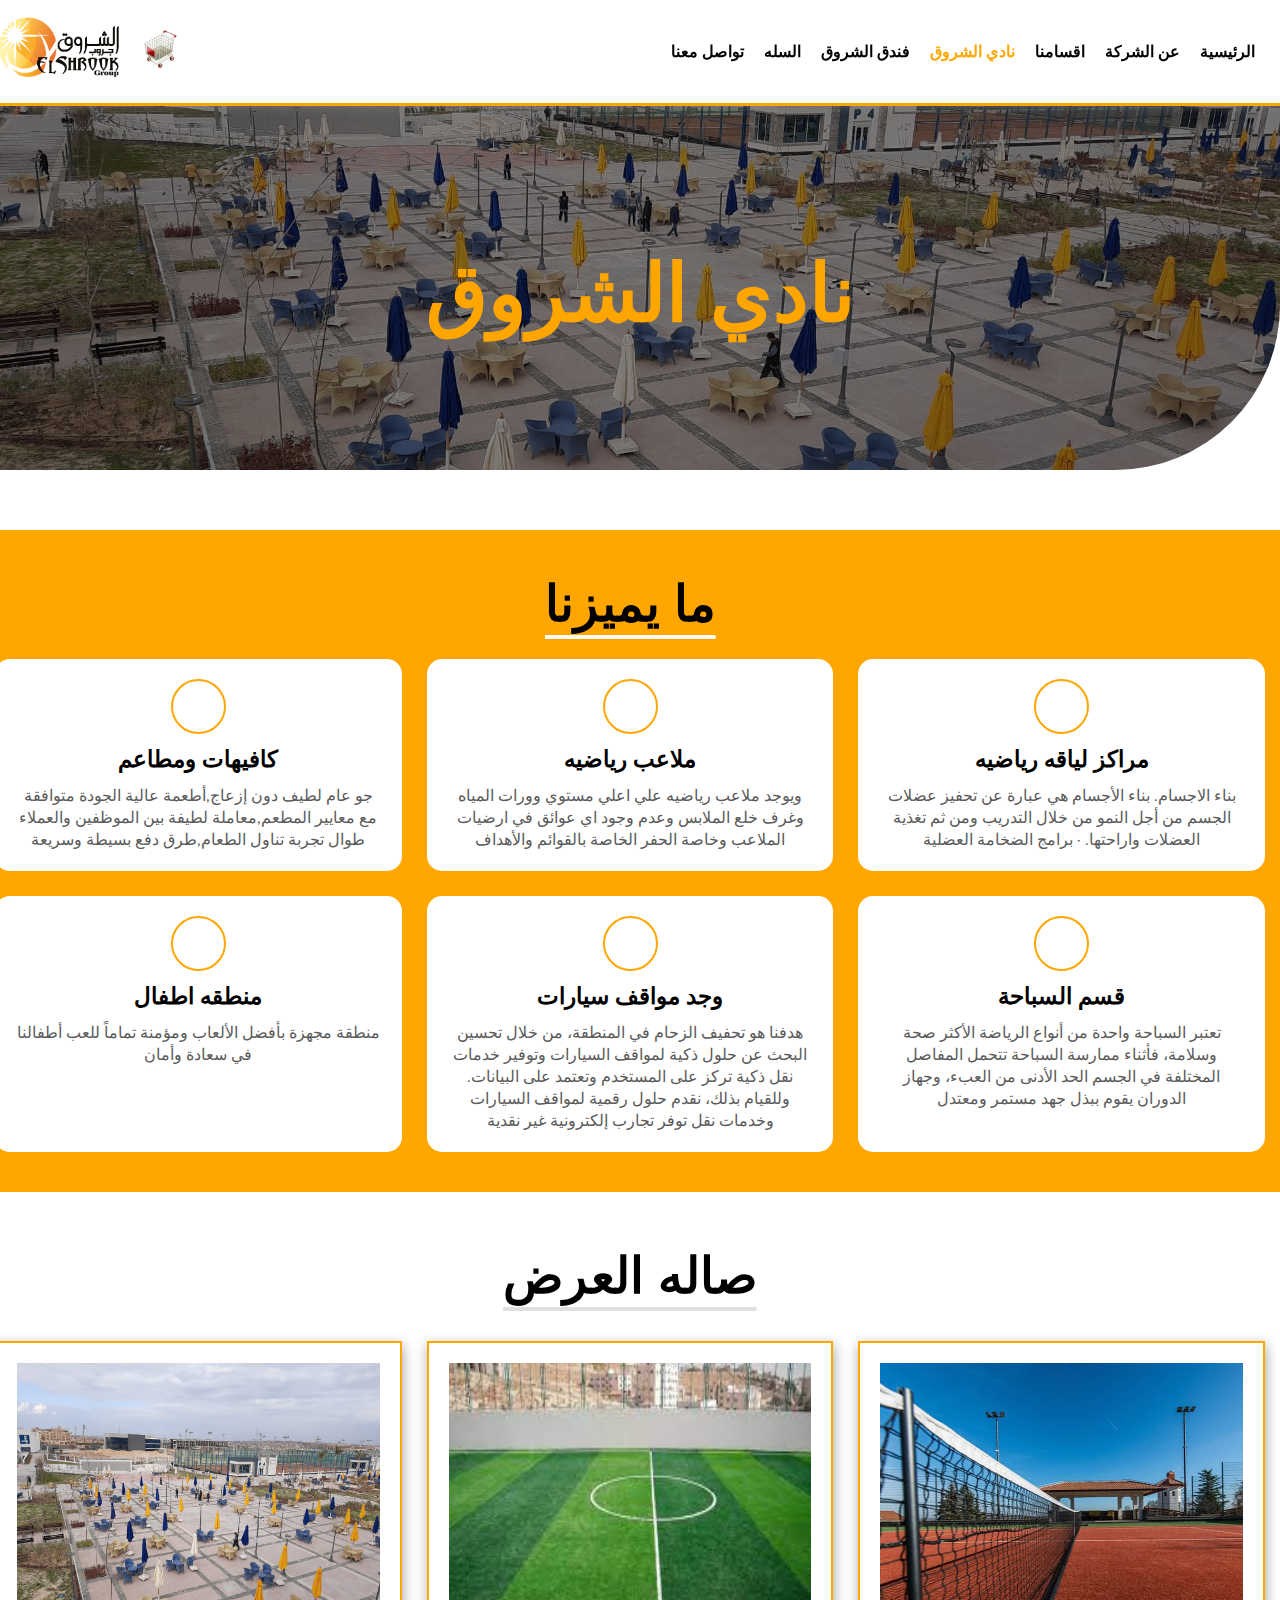
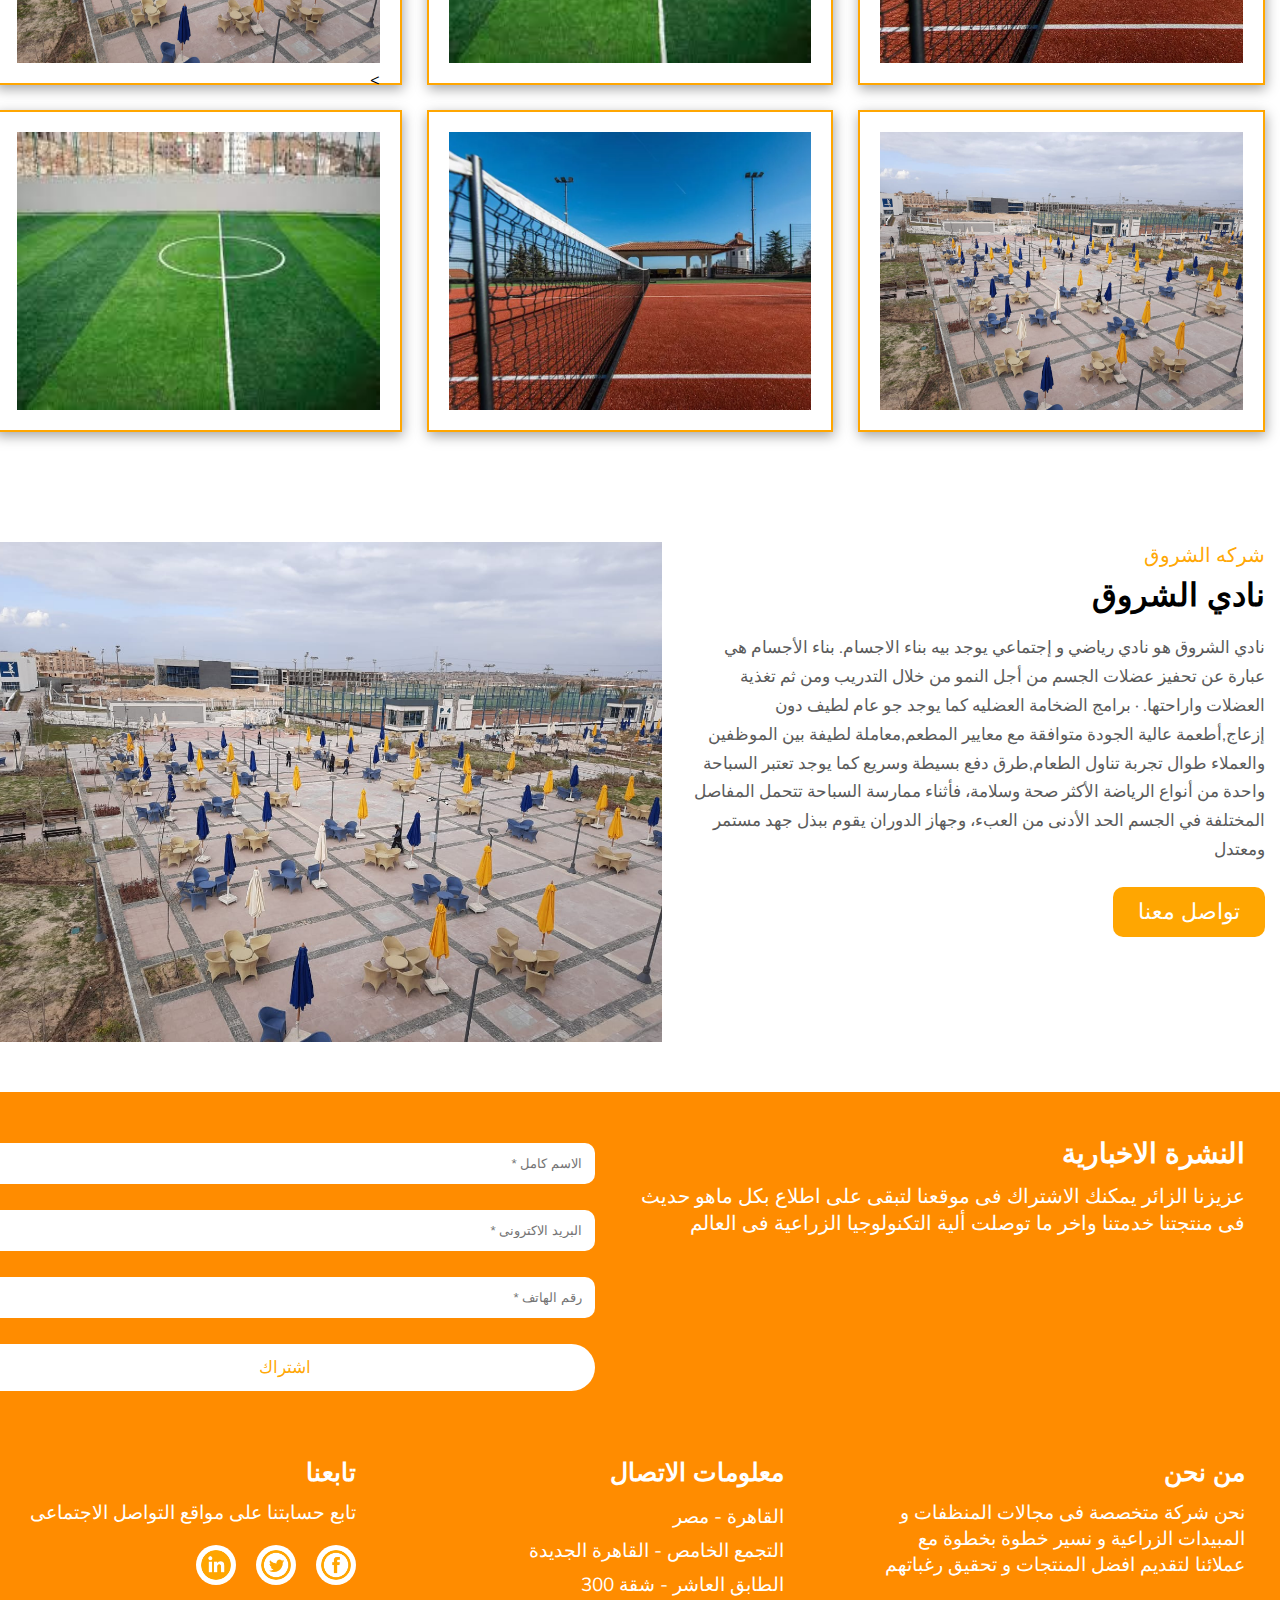
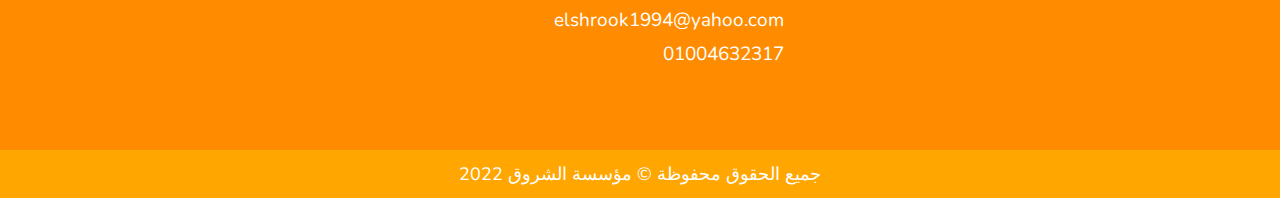
<file: club.html>
<!DOCTYPE html>
<html lang="en" dir="rtl">
<head>
    <meta charset="UTF-8">
    <meta http-equiv="X-UA-Compatible" content="IE=edge">
    <meta name="viewport" content="width=device-width, initial-scale=1.0">
    <title>نادى الشروق</title>
    <link rel="stylesheet" href="css/style.css">
    <link rel="preconnect" href="https://fonts.googleapis.com">
    <link rel="preconnect" href="https://fonts.gstatic.com" crossorigin>
    <link rel="stylesheet" href="https://cdnjs.cloudflare.com/ajax/libs/font-awesome/6.2.1/css/all.min.css" integrity="sha512-MV7K8+y+gLIBoVD59lQIYicR65iaqukzvf/nwasF0nqhPay5w/9lJmVM2hMDcnK1OnMGCdVK+iQrJ7lzPJQd1w==" crossorigin="anonymous" referrerpolicy="no-referrer" />
    <link href="https://fonts.googleapis.com/css2?family=Amiri:ital@1&family=Cairo:wght@400;500;600;700;800&family=Noto+Kufi+Arabic:wght@300;400;500;600;700;800;900&family=Nunito:wght@300;400;500&family=Open+Sans:wght@300;400;500&family=Poppins:wght@200;300;400;500;600;700;800;900&family=Roboto:ital,wght@0,100;0,300;0,400;0,500;0,700;0,900;1,400&family=Tajawal:wght@300&display=swap" rel="stylesheet">
</head>
<body>
     <!-- Start Head Dtergents -->
     <div class="head-second">
        <img src="images/club1.jpg" alt="img">
        <div class="navbar">
            <div class="main-container">
                <div class="icon-menu">
                    <img src="images/logo-menu.png" alt="menu">
                </div>

                <div class="menu">
                    <div class="head-menu">
                        <h3>القائمه</h3>
                        <span>
                            <svg class="close" xmlns="http://www.w3.org/2000/svg" fill="none" viewBox="0 0 24 24" stroke-width="1.5" stroke="currentColor" class="w-6 h-6">
                                <path stroke-linecap="round" stroke-linejoin="round" d="M6 18L18 6M6 6l12 12" />
                            </svg>                                  
                        </span>
                    </div>
                    <ul class="ul-1">
                        <li><a  href="index.html">الرئيسية</a></li>
                        <li><a href="we-are.html" >عن الشركة</a></li>
                        <li class="sections">
                            <a  href="">اقسامنا</a>
                            <ul>
                                <li><a href="dtergents.html">-المنظفات</a></li>
                                <li><a href="Freezingandcooling.html">-التجميد و التبريد</a></li>
                                <li><a href="Agriculturalequipmentandmachinery.html">-المعدات والالات الزراعيه</a></li>
                                <li><a href="pesticides.html">-الاسمده و المبيدات</a></li>
                            </ul>
                        </li>
                        <li><a class="active-link" href="club.html">نادي الشروق</a></li>
                        <li><a href="hotel.html">فندق الشروق</a></li>
                        <li><a href="market.html">السله</a></li>
                        <li><a href="contact-us.html">تواصل معنا</a></li>
                    </ul>

                    <ul class="ul-2">
                        <li><a  href="index.html">الرئيسية</a></li>
                        <li><a href="we-are.html" >عن الشركة</a></li>
                        <li><a href="dtergents.html">قسم المنظفات</a></li>
                        <li><a href="Freezingandcooling.html">قسم التبريد والتجميد</a></li>
                        <li><a href="Agriculturalequipmentandmachinery.html">قسم المعدات والالات الزراعيه</a></li>
                        <li><a href="pesticides.html">قسم الاسمده والمبيدات</a></li>
                        <li><a class="active-link" href="club.html">نادي الشروق</a></li>
                        <li><a href="hotel.html">فندق الشروق</a></li>
                        <li><a href="market.html">السله</a></li>
                        <li><a href="contact-us.html">تواصل معنا</a></li>
                        <li><a href="login.html"> 
                            <span>تسجيل الدخول</span>
                            <svg xmlns="http://www.w3.org/2000/svg" fill="none" viewBox="0 0 24 24" stroke-width="1.5" stroke="currentColor" class="w-6 h-6">
                                <path stroke-linecap="round" stroke-linejoin="round" d="M15.75 9V5.25A2.25 2.25 0 0013.5 3h-6a2.25 2.25 0 00-2.25 2.25v13.5A2.25 2.25 0 007.5 21h6a2.25 2.25 0 002.25-2.25V15m3 0l3-3m0 0l-3-3m3 3H9" />
                            </svg>                                      
                        </a></li>
                    </ul>

                    
                </div>

                <div class="img-head">
                    <div class="img-logo">
                        <img src="images/logo2.png" alt="logo">
                    </div>

                    <div class="markt-icon">
                        <a href="market.html">
                            <img src="images/markt-icon2.png" alt="logo">
                        </a>
                    </div>
                </div>
            </div>
        </div>

        <div class="info-head">
            <div class="main-container">
                <h1>نادي الشروق</h1>
            </div>
        </div>
    </div>
    <!-- End Head Dtergents -->

    <!-- start boxs services -->
    <div class="boxs-services">
        <div class="main-container">
            <h2 class="main-title-services">ما يميزنا</h2>
            <div class="content-boxs">
                <div class="box-services">
                    <span class="icon-box">
                        <i class="fa-solid fa-dumbbell"></i>
                    </span>
                    <h3 class="title-box">مراكز لياقه رياضيه</h3>
                    <p class="p-box">بناء الاجسام. بناء الأجسام هي عبارة عن تحفيز عضلات الجسم من أجل النمو من خلال التدريب ومن ثم تغذية العضلات واراحتها. · برامج الضخامة العضلية
                    </p>
                </div>
                <div class="box-services">
                    <span class="icon-box">
                        <i class="fa-regular fa-futbol"></i>
                    </span>
                    <h3 class="title-box">ملاعب رياضيه</h3>
                    <p class="p-box">ويوجد ملاعب رياضيه علي اعلي مستوي وورات المياه وغرف خلع الملابس وعدم وجود اي عوائق في ارضيات الملاعب وخاصة الحفر الخاصة بالقوائم والأهداف
                    </p>                    
                </div>
                <div class="box-services">
                    <span class="icon-box">
                        <i class="fa-solid fa-utensils"></i>
                    </span>
                    <h3 class="title-box">كافيهات ومطاعم</h3>
                    <p class="p-box">جو عام لطيف دون إزعاج,أطعمة عالية الجودة متوافقة مع معايير المطعم,معاملة لطيفة بين الموظفين والعملاء طوال تجربة تناول الطعام,طرق دفع بسيطة وسريعة
                    </p>                    
                </div>
                <div class="box-services">
                    <span class="icon-box">
                        <i class="fa-solid fa-water-ladder"></i>
                    </span>
                    <h3 class="title-box">قسم السباحة</h3>
                    <p class="p-box">تعتبر السباحة واحدة من أنواع الرياضة الأكثر صحة وسلامة، فأثناء ممارسة السباحة تتحمل المفاصل المختلفة في الجسم الحد الأدنى من العبء، وجهاز الدوران يقوم ببذل جهد مستمر ومعتدل
                    </p>                    
                </div>
                <div class="box-services">
                    <span class="icon-box">
                        <i class="fa-solid fa-car"></i>
                    </span>
                    <h3 class="title-box">وجد مواقف سيارات</h3>
                    <p class="p-box">هدفنا هو تحفيف الزحام في المنطقة، من خلال تحسين البحث عن حلول ذكية لمواقف السيارات وتوفير خدمات نقل ذكية تركز على المستخدم وتعتمد على البيانات. وللقيام بذلك، نقدم حلول رقمية لمواقف السيارات وخدمات نقل توفر تجارب إلكترونية غير نقدية
                    </p>                    
                </div>
                <div class="box-services">
                    <span class="icon-box">
                        <i class="fa-solid fa-child-reaching"></i>
                    </span>
                    <h3 class="title-box">منطقه اطفال</h3>
                    <p class="p-box">منطقة مجهزة بأفضل الألعاب ومؤمنة تماماً للعب أطفالنا في سعادة وأمان</p>
                </div>
            </div>
        </div>
    </div>
    <!-- start boxs services -->

    <!-- start boxs protfolio -->
    <div class="section-boxs-portfolio">
        <div class="main-container">
            <h2 class="main-title-portfolio">صاله العرض</h2>
            <div class="boxs-portfolio">
                <div class="box-portfolio">
                    <img class="img-box-portfolio" src="images/club5.jpg" alt="">
                </div>
                <div class="box-portfolio">
                    <img class="img-box-portfolio" src="images/club3.jpg" alt="">
                </div>
                <div class="box-portfolio">
                    <img class="img-box-portfolio" src="images/club1.jpg" alt="">>
                </div>
                <div class="box-portfolio">
                    <img class="img-box-portfolio" src="images/club1.jpg" alt="">
                </div>
                <div class="box-portfolio">
                    <img class="img-box-portfolio" src="images/club5.jpg" alt="">
                </div>
                <div class="box-portfolio">
                    <img class="img-box-portfolio" src="images/club3.jpg" alt="">
                </div>
            </div>
        </div>
    </div>
    <!-- end boxs portfolio-->

    <!-- start services-->
    <div class="section-services">
        <div class="main-container">
            <div class="content-services">
                <div class="text-sevices">
                    <span class="sub-title-services">شركه الشروق</span>
                    <h2 class="title-services">نادي الشروق</h2>
                    <p class="p-services">   نادي الشروق هو نادي رياضي و إجتماعي يوجد بيه بناء الاجسام. بناء الأجسام هي عبارة عن تحفيز عضلات الجسم من أجل النمو من خلال التدريب ومن ثم تغذية العضلات واراحتها. · برامج الضخامة العضليه كما يوجد جو عام لطيف دون إزعاج,أطعمة عالية الجودة متوافقة مع معايير المطعم,معاملة لطيفة بين الموظفين والعملاء طوال تجربة تناول الطعام,طرق دفع بسيطة وسريع كما يوجد تعتبر السباحة واحدة من أنواع الرياضة الأكثر صحة وسلامة، فأثناء ممارسة السباحة تتحمل المفاصل المختلفة في الجسم الحد الأدنى من العبء، وجهاز الدوران يقوم ببذل جهد مستمر ومعتدل
                    </p>
                    <a href="contact-us.html" class="btn-services">تواصل معنا</a>
                </div>
                <img class="img-services" src="images/club1.jpg" alt="">
            </div>
        </div>
    </div>
    <!-- end services-->

    <!-- Start Footer -->
    <div class="footer">
        <div class="main-container">
            <div class="row-1">
                <div class="nuntium">
                    <h2>النشرة الاخبارية</h2>
                    <p>عزيزنا الزائر يمكنك الاشتراك فى موقعنا لتبقى على اطلاع بكل ماهو حديث فى منتجتنا خدمتنا واخر ما توصلت ألية التكنولوجيا الزراعية فى العالم</p>
                </div>

                <div class="form">
                    <form action="#">
                        <input type="text" placeholder="الاسم كامل *">
                        <input type="email" placeholder="البريد الاكترونى *">
                        <input type="text" placeholder="رقم الهاتف *">
                        <input type="submit" value="اشتراك">
                    </form>
                </div>
            </div>

            <div class="row-2">
                <div class="who-are-we">
                    <h3>من نحن</h3>
                    <p>
                        نحن شركة متخصصة فى مجالات المنظفات و المبيدات الزراعية و نسير خطوة بخطوة مع عملائنا لتقديم افضل المنتجات و تحقيق رغباتهم
                    </p>
                </div>

                <div class="contact">
                    <h3>معلومات الاتصال</h3>

                    <p>
                        القاهرة - مصر<br>
                        التجمع الخامص - القاهرة الجديدة<br>
                        الطابق العاشر - شقة 300 <br>
                        elshrook1994@yahoo.com<br>
                        01004632317
                    </p>
                </div>

                <div class="follow-us">
                    <h3>تابعنا</h3>
                    <p>تابع حسابتنا على مواقع التواصل الاجتماعى</p>

                    <ul>
                        <li>
                            <a href="#">
                                <img src="images/social1.png" alt="icon">
                            </a>
                        </li>

                        <li>
                            <a href="#">
                                <img src="images/social2.png" alt="icon">
                            </a>
                        </li>

                        <li>
                            <a href="#">
                                <img src="images/social3.png" alt="icon">
                            </a>
                        </li>
                    </ul>
                </div>
            </div>
        </div>
    </div>
    <!-- End Footer -->

     <!-- Start Copyright -->
     <div class="copyright">
        <p>جميع الحقوق محفوظة &copy; مؤسسة الشروق 2022</p>
    </div>
    <!-- End Copyright -->

    <script>
        let btnMenu = document.querySelector(".icon-menu");
        let menu = document.querySelector(".menu");
        let close = document.querySelector(".close")

        btnMenu.addEventListener("click", () => {
            menu.classList.toggle("open")
        })

        close.addEventListener("click", ()=> {
                menu.classList.remove("open")
        })

    </script>
    
</body>
</html>
</file>
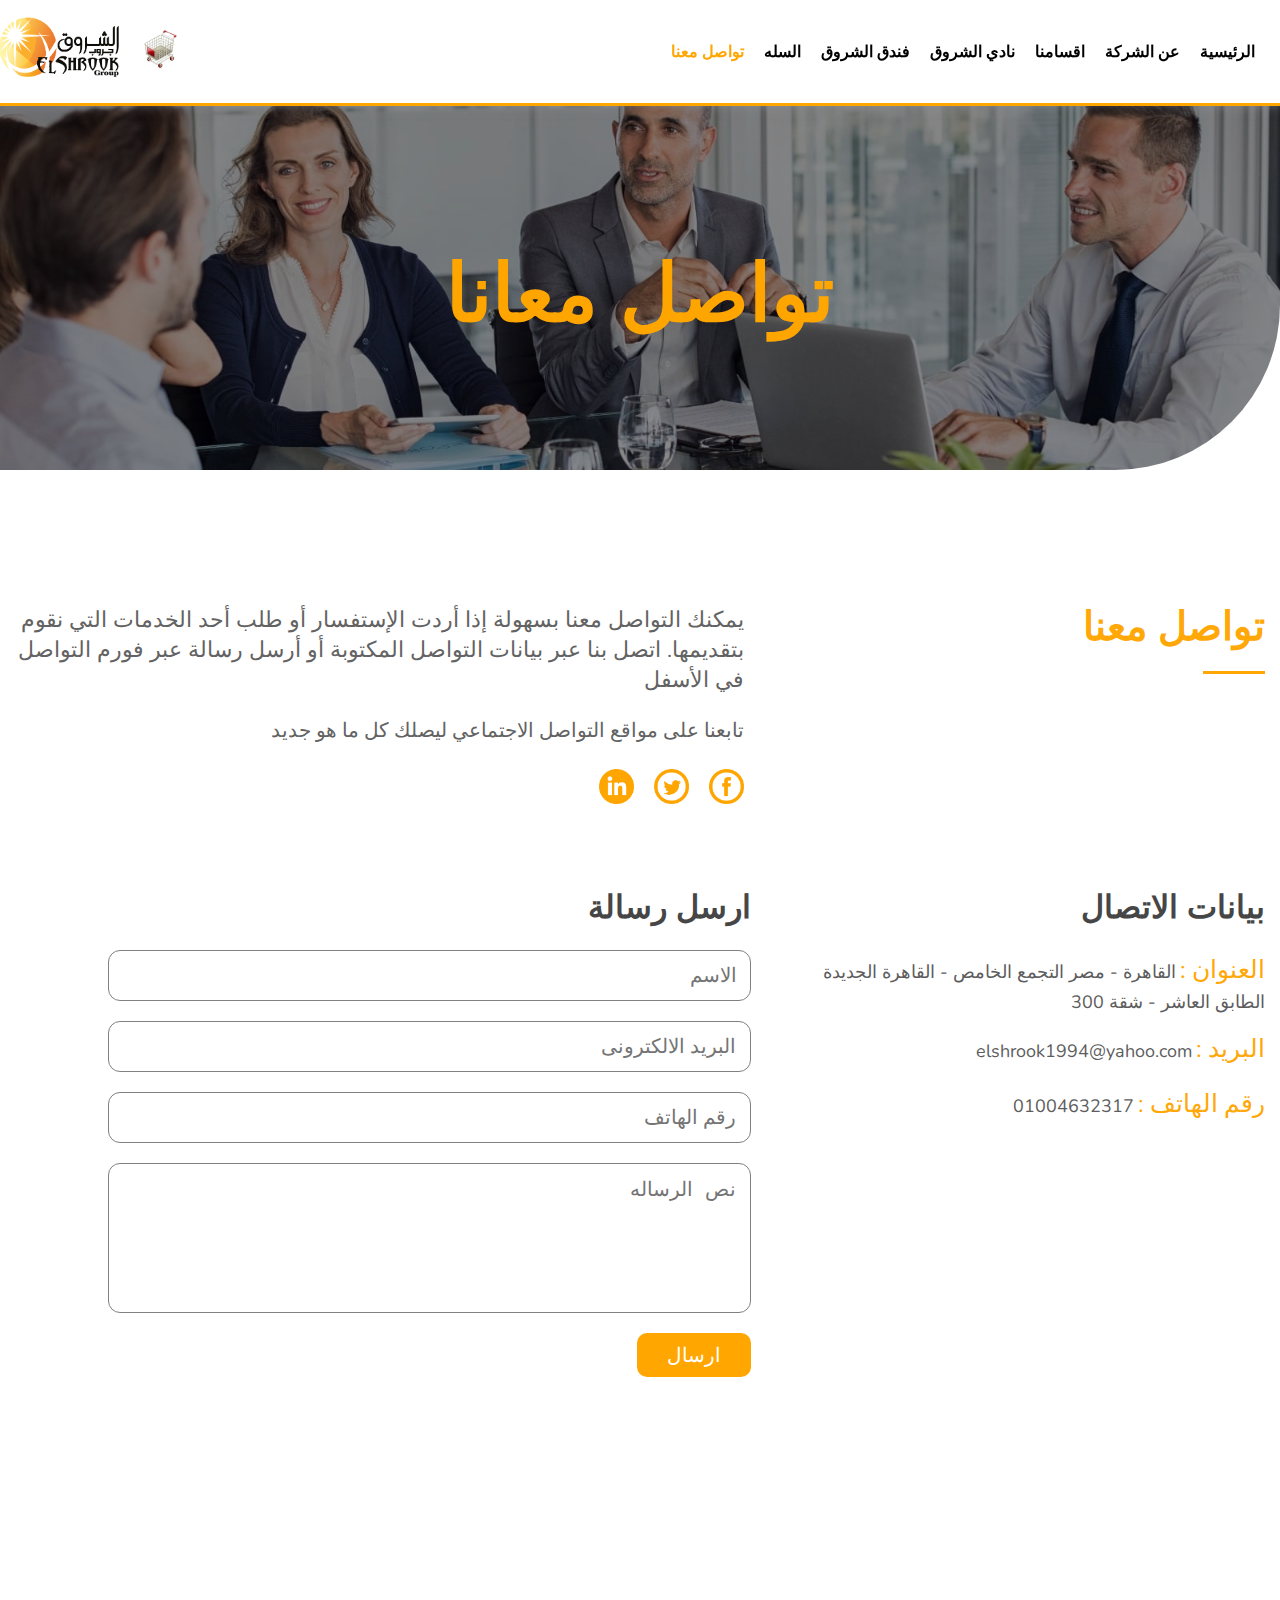
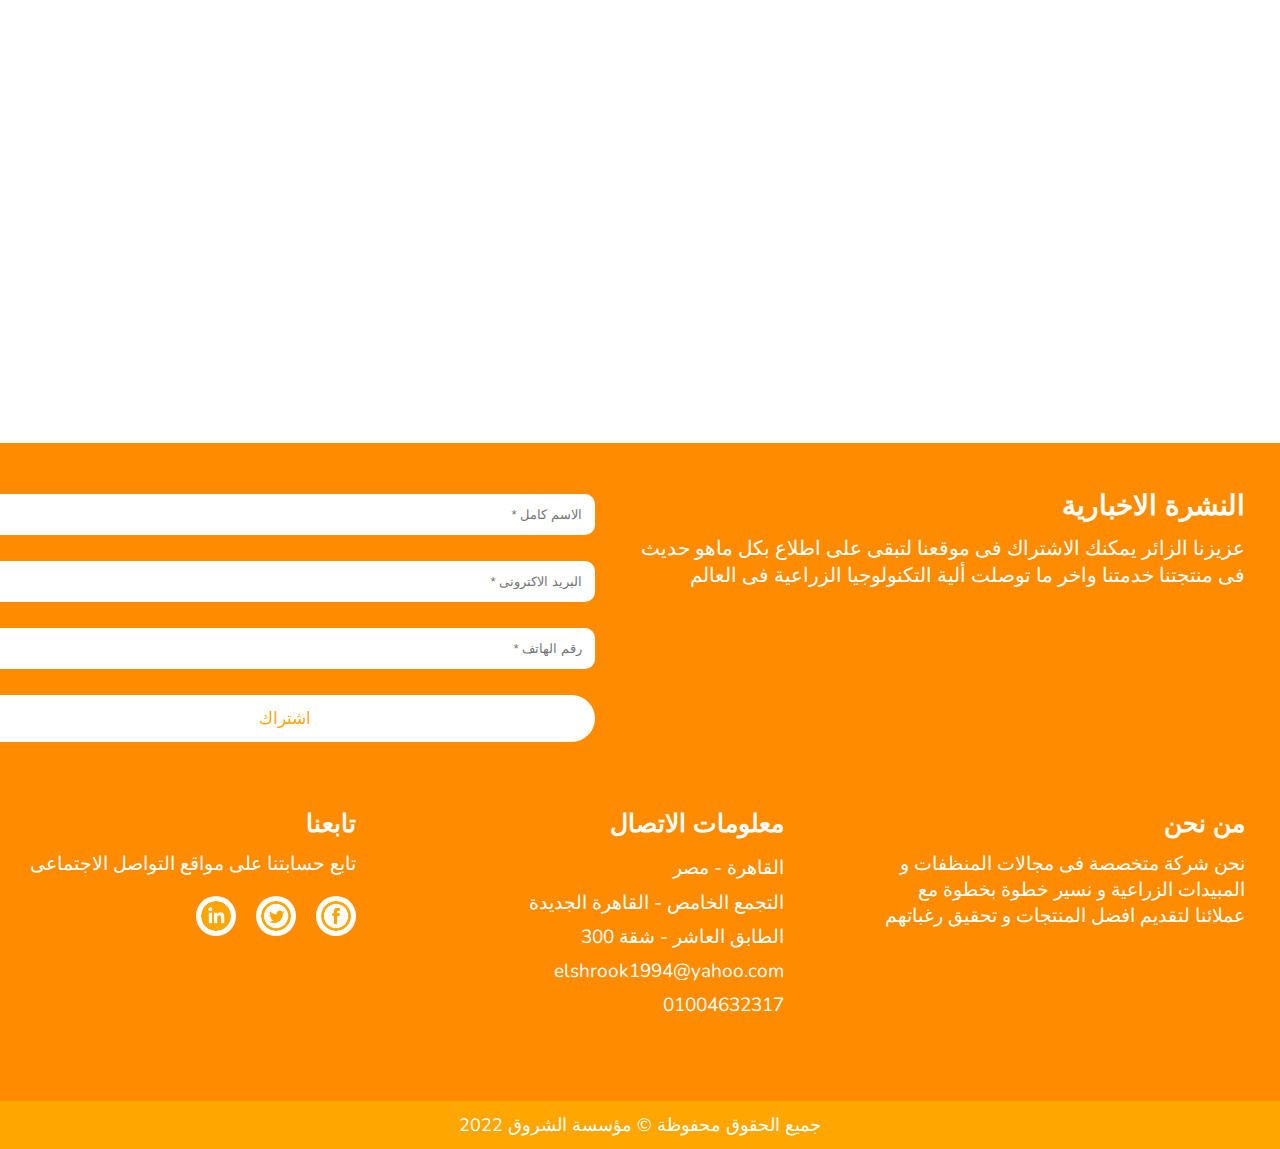
<file: contact-us.html>
<!DOCTYPE html>
<html lang="en" dir="rtl">
    <head>
        <meta charset="UTF-8">
        <meta http-equiv="X-UA-Compatible" content="IE=edge">
        <meta name="viewport" content="width=device-width, initial-scale=1.0">
        <title>تواصل معنا</title>
        <link rel="stylesheet" href="css/style.css">
        <link rel="preconnect" href="https://fonts.googleapis.com">
        <link rel="preconnect" href="https://fonts.gstatic.com" crossorigin>
        <link href="https://fonts.googleapis.com/css2?family=Amiri:ital@1&family=Cairo:wght@400;500;600;700;800&family=Noto+Kufi+Arabic:wght@300;400;500;600;700;800;900&family=Nunito:wght@300;400;500&family=Open+Sans:wght@300;400;500&family=Poppins:wght@200;300;400;500;600;700;800;900&family=Roboto:ital,wght@0,100;0,300;0,400;0,500;0,700;0,900;1,400&family=Tajawal:wght@300&display=swap" rel="stylesheet">
    </head>
    <body>
        <!-- Start Head Contact Us -->
        <div class="head-second">
            <img src="images/img14.jpg" alt="img">
            <div class="navbar">
                <div class="main-container">
                    <div class="icon-menu">
                        <img src="images/logo-menu.png" alt="menu">
                    </div>
    
                    <div class="menu">
                        <div class="head-menu">
                            <h3>القائمه</h3>
                            <span>
                                <svg class="close" xmlns="http://www.w3.org/2000/svg" fill="none" viewBox="0 0 24 24" stroke-width="1.5" stroke="currentColor" class="w-6 h-6">
                                    <path stroke-linecap="round" stroke-linejoin="round" d="M6 18L18 6M6 6l12 12" />
                                </svg>                                  
                            </span>
                        </div>
                        <ul class="ul-1">
                            <li><a  href="index.html">الرئيسية</a></li>
                            <li><a href="we-are.html" >عن الشركة</a></li>
                            <li class="sections">
                                <a  href="">اقسامنا</a>
                                <ul>
                                    <li><a href="dtergents.html">-المنظفات</a></li>
                                    <li><a href="Freezingandcooling.html">-التجميد و التبريد</a></li>
                                    <li><a href="Agriculturalequipmentandmachinery.html">-المعدات والالات الزراعيه</a></li>
                                    <li><a href="pesticides.html">-الاسمده و المبيدات</a></li>
                                </ul>
                            </li>
                            <li><a  href="club.html">نادي الشروق</a></li>
                            <li><a href="hotel.html">فندق الشروق</a></li>
                            <li><a href="market.html">السله</a></li>
                            <li><a class="active-link" href="contact-us.html">تواصل معنا</a></li>
                        </ul>
    
                        <ul class="ul-2">
                            <li><a  href="index.html">الرئيسية</a></li>
                            <li><a href="we-are.html" >عن الشركة</a></li>
                            <li><a href="dtergents.html">قسم المنظفات</a></li>
                            <li><a href="Freezingandcooling.html">قسم التبريد والتجميد</a></li>
                            <li><a href="Agriculturalequipmentandmachinery.html">قسم المعدات والالات الزراعيه</a></li>
                            <li><a href="pesticides.html">قسم الاسمده والمبيدات</a></li>
                            <li><a  href="club.html">نادي الشروق</a></li>
                            <li><a href="hotel.html">فندق الشروق</a></li>
                            <li><a href="market.html">السله</a></li>
                            <li><a class="active-link" href="contact-us.html">تواصل معنا</a></li>
                            <li><a href="login.html"> 
                                <span>تسجيل الدخول</span>
                                <svg xmlns="http://www.w3.org/2000/svg" fill="none" viewBox="0 0 24 24" stroke-width="1.5" stroke="currentColor" class="w-6 h-6">
                                    <path stroke-linecap="round" stroke-linejoin="round" d="M15.75 9V5.25A2.25 2.25 0 0013.5 3h-6a2.25 2.25 0 00-2.25 2.25v13.5A2.25 2.25 0 007.5 21h6a2.25 2.25 0 002.25-2.25V15m3 0l3-3m0 0l-3-3m3 3H9" />
                                </svg>                                      
                            </a></li>
                        </ul>
    
                     
                    </div>
    
                    <div class="img-head">
                        <div class="img-logo">
                            <img src="images/logo2.png" alt="logo">
                        </div>
    
                        <div class="markt-icon">
                            <a href="market.html">
                                <img src="images/markt-icon2.png" alt="logo">
                            </a>
                        </div>
                    </div>
                </div>
            </div>

            <div class="info-head">
                <div class="main-container">
                    <h1>تواصل معانا</h1>
                </div>
            </div>
        </div>
        <!-- End Head Contact Us -->

        <!-- Start Section Contact Us -->
        <div class="contact-us">
            <div class="main-container">
                <div class="row1">
                    <h1>تواصل معنا</h1>

                    <div>
                        <p>
                            يمكنك التواصل معنا بسهولة إذا أردت الإستفسار أو طلب أحد الخدمات التي نقوم بتقديمها. اتصل بنا عبر بيانات التواصل المكتوبة أو أرسل رسالة عبر فورم التواصل في الأسفل
                        </p>

                        <span>تابعنا على مواقع التواصل الاجتماعي ليصلك كل ما هو جديد</span>

                        <ul>
                            <li>
                                <a href="#">
                                    <img src="images/social1.png" alt="icon">
                                </a>
                            </li>

                            <li>
                                <a href="#">
                                    <img src="images/social2.png" alt="icon">
                                </a>
                            </li>

                            <li>
                                <a href="#">
                                    <img src="images/social3.png" alt="icon">
                                </a>
                            </li>
                        </ul>
                    </div>
                </div>

                <div class="row2">
                    <div class="info-contact">
                        <h1>بيانات الاتصال</h1>
                        <ul>
                            <li>
                                <span>العنوان :</span>
                                <span>القاهرة - مصر
                                    التجمع الخامص - القاهرة الجديدة
                                    الطابق العاشر - شقة 300</span>
                            </li>

                            <li>
                                <span>البريد :</span>
                                <span>elshrook1994@yahoo.com</span>
                            </li>

                            <li>
                                <span>رقم الهاتف :</span>
                                <span>01004632317</span>
                            </li>
                        </ul>
                    </div>

                    <div class="form">
                        <h1>ارسل رسالة</h1>

                        <form action="#">
                            <input type="text" placeholder="الاسم">
                            <input type="email" placeholder="البريد الالكترونى">
                            <input type="text" placeholder="رقم الهاتف">
                            <textarea placeholder="نص الرساله"></textarea>
                            <input type="submit" value="ارسال">
                        </form>
                    </div>
                </div>

                <div class="row3">
                    <div class="main-container">
                        <div style="width: 100%"><iframe width="100%" height="600" frameborder="0" scrolling="no" marginheight="0" marginwidth="0" src="https://maps.google.com/maps?width=100%25&amp;height=600&amp;hl=en&amp;q=1%20Grafton%20Street,%20Dublin,%20Ireland+(My%20Business%20Name)&amp;t=&amp;z=14&amp;ie=UTF8&amp;iwloc=B&amp;output=embed"><a href="https://www.maps.ie/distance-area-calculator.html">measure distance on map</a></iframe></div>
                    </div>
                </div>
            </div>
        </div>
        <!-- End Section Contact Us -->

        <!-- Start Footer -->
        <div class="footer">
            <div class="main-container">
                <div class="row-1">
                    <div class="nuntium">
                        <h2>النشرة الاخبارية</h2>
                        <p>عزيزنا الزائر يمكنك الاشتراك فى موقعنا لتبقى على اطلاع بكل ماهو حديث فى منتجتنا خدمتنا واخر ما توصلت ألية التكنولوجيا الزراعية فى العالم</p>
                    </div>
    
                    <div class="form">
                        <form action="#">
                            <input type="text" placeholder="الاسم كامل *">
                            <input type="email" placeholder="البريد الاكترونى *">
                            <input type="text" placeholder="رقم الهاتف *">
                            <input type="submit" value="اشتراك">
                        </form>
                    </div>
                </div>

                <div class="row-2">
                    <div class="who-are-we">
                        <h3>من نحن</h3>
                        <p>
                            نحن شركة متخصصة فى مجالات المنظفات و المبيدات الزراعية و نسير خطوة بخطوة مع عملائنا لتقديم افضل المنتجات و تحقيق رغباتهم
                        </p>
                    </div>

                    <div class="contact">
                        <h3>معلومات الاتصال</h3>

                        <p>
                            القاهرة - مصر<br>
                            التجمع الخامص - القاهرة الجديدة<br>
                            الطابق العاشر - شقة 300 <br>
                            elshrook1994@yahoo.com<br>
                            01004632317
                        </p>
                    </div>

                    <div class="follow-us">
                        <h3>تابعنا</h3>
                        <p>تابع حسابتنا على مواقع التواصل الاجتماعى</p>

                        <ul>
                            <li>
                                <a href="#">
                                    <img src="images/social1.png" alt="icon">
                                </a>
                            </li>

                            <li>
                                <a href="#">
                                    <img src="images/social2.png" alt="icon">
                                </a>
                            </li>

                            <li>
                                <a href="#">
                                    <img src="images/social3.png" alt="icon">
                                </a>
                            </li>
                        </ul>
                    </div>
                </div>
            </div>
        </div>
        <!-- End Footer -->

        <!-- Start Copyright -->
        <div class="copyright">
            <p>جميع الحقوق محفوظة &copy; مؤسسة الشروق 2022</p>
        </div>
        <!-- End Copyright -->
    </body>

    <script>
        let btnMenu = document.querySelector(".icon-menu");
            let menu = document.querySelector(".menu");
            let close = document.querySelector(".close")

            btnMenu.addEventListener("click", () => {
                menu.classList.toggle("open")
        })

        close.addEventListener("click", ()=> {
                menu.classList.remove("open")
            })

    </script>
</html>
</file>
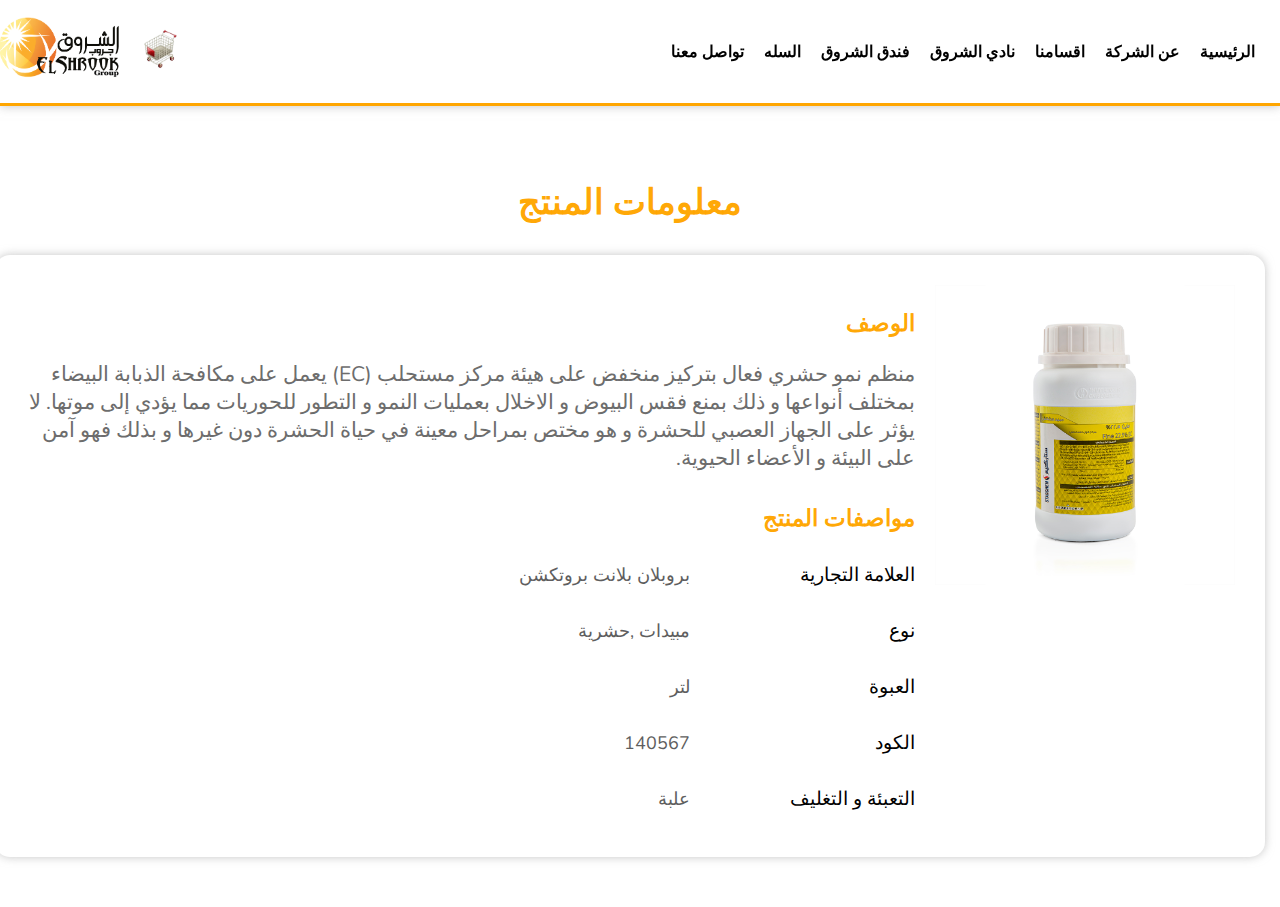
<file: details-product.html>
<!DOCTYPE html>
<html lang="en" dir="rtl">
    <head>
        <meta charset="UTF-8">
        <meta http-equiv="X-UA-Compatible" content="IE=edge">
        <meta name="viewport" content="width=device-width, initial-scale=1.0">
        <title>تفاصيل المنتج</title>
        <link rel="stylesheet" href="css/style.css">
        <link rel="preconnect" href="https://fonts.googleapis.com">
        <link rel="preconnect" href="https://fonts.gstatic.com" crossorigin>
        <link href="https://fonts.googleapis.com/css2?family=Amiri:ital@1&family=Cairo:wght@400;500;600;700;800&family=Noto+Kufi+Arabic:wght@300;400;500;600;700;800;900&family=Nunito:wght@300;400;500&family=Open+Sans:wght@300;400;500&family=Poppins:wght@200;300;400;500;600;700;800;900&family=Roboto:ital,wght@0,100;0,300;0,400;0,500;0,700;0,900;1,400&family=Tajawal:wght@300&display=swap" rel="stylesheet">
    </head>

    <body>
        <!-- Start Head Details Product -->
        <div class="head-second head-details">
            <div class="navbar">
                <div class="main-container">
                    <div class="icon-menu">
                        <img src="images/logo-menu.png" alt="menu">
                    </div>
    
                    <div class="menu">
                        <div class="head-menu">
                            <h3>القائمه</h3>
                            <span>
                                <svg class="close" xmlns="http://www.w3.org/2000/svg" fill="none" viewBox="0 0 24 24" stroke-width="1.5" stroke="currentColor" class="w-6 h-6">
                                    <path stroke-linecap="round" stroke-linejoin="round" d="M6 18L18 6M6 6l12 12" />
                                </svg>                                  
                            </span>
                        </div>
                        <ul class="ul-1">
                            <li><a  href="index.html">الرئيسية</a></li>
                            <li><a href="we-are.html" >عن الشركة</a></li>
                            <li class="sections">
                                <a  href="">اقسامنا</a>
                                <ul>
                                    <li><a href="dtergents.html">-المنظفات</a></li>
                                    <li><a href="Freezingandcooling.html">-التجميد و التبريد</a></li>
                                    <li><a href="Agriculturalequipmentandmachinery.html">-المعدات والالات الزراعيه</a></li>
                                    <li><a href="pesticides.html">-الاسمده و المبيدات</a></li>
                                </ul>
                            </li>
                            <li><a href="club.html">نادي الشروق</a></li>
                            <li><a href="hotel.html">فندق الشروق</a></li>
                            <li><a href="market.html">السله</a></li>
                            <li><a href="contact-us.html">تواصل معنا</a></li>
                        </ul>
    
                        <ul class="ul-2">
                            <li><a  href="index.html">الرئيسية</a></li>
                            <li><a href="we-are.html" >عن الشركة</a></li>
                            <li><a href="dtergents.html">قسم المنظفات</a></li>
                            <li><a href="Freezingandcooling.html">قسم التبريد والتجميد</a></li>
                            <li><a href="Agriculturalequipmentandmachinery.html">قسم المعدات والالات الزراعيه</a></li>
                            <li><a href="pesticides.html">قسم الاسمده والمبيدات</a></li>
                            <li><a href="club.html">نادي الشروق</a></li>
                            <li><a href="hotel.html">فندق الشروق</a></li>
                            <li><a href="market.html">السله</a></li>
                            <li><a href="contact-us.html">تواصل معنا</a></li>
                            <li><a href="login.html"> 
                                <span>تسجيل الدخول</span>
                                <svg xmlns="http://www.w3.org/2000/svg" fill="none" viewBox="0 0 24 24" stroke-width="1.5" stroke="currentColor" class="w-6 h-6">
                                    <path stroke-linecap="round" stroke-linejoin="round" d="M15.75 9V5.25A2.25 2.25 0 0013.5 3h-6a2.25 2.25 0 00-2.25 2.25v13.5A2.25 2.25 0 007.5 21h6a2.25 2.25 0 002.25-2.25V15m3 0l3-3m0 0l-3-3m3 3H9" />
                                </svg>                                      
                            </a></li>
                        </ul>
                    </div>
    
                    <div class="img-head">
                        <div class="img-logo">
                            <img src="images/logo2.png" alt="logo">
                        </div>
    
                        <div class="markt-icon">
                            <a href="market.html">
                                <img src="images/markt-icon2.png" alt="logo">
                            </a>
                        </div>
                    </div>
                </div>
            </div>
        </div>
        <!-- End Head Details Product -->

        <!-- Start Content Details Product  -->
        <div class="content-details-product">
            <div class="main-container">
                <h2>معلومات المنتج</h2>

                <div class="box-product">
                    <div class="img">
                        <img src="images/img13.jpg" alt="img">
                    </div>

                    <div class="info">
                        <h3>الوصف</h3>
                        <p class="desc">
                            منظم نمو حشري فعال بتركيز منخفض على هيئة مركز مستحلب (EC) يعمل على مكافحة الذبابة البيضاء بمختلف أنواعها و ذلك بمنع فقس البيوض و الاخلال بعمليات النمو و التطور للحوريات مما يؤدي إلى موتها. لا يؤثر على الجهاز العصبي للحشرة و هو مختص بمراحل معينة في حياة الحشرة دون غيرها و بذلك فهو آمن على البيئة و الأعضاء الحيوية.
                        </p>

                        <div>
                            <h4>مواصفات المنتج</h4>

                            <div class="row">
                                <p>العلامة التجارية</p>
                                <span>بروبلان بلانت بروتكشن</span>
                            </div>

                            <div class="row">
                                <p>نوع</p>
                                <span>مبيدات ,حشرية</span>
                            </div>

                            <div class="row">
                                <p>العبوة</p>
                                <span>لتر</span>
                            </div>

                            <div class="row">
                                <p>الكود</p>
                                <span>140567</span>
                            </div>

                            <div class="row">
                                <p>التعبئة و التغليف</p>
                                <span>علبة</span>
                            </div>
                        </div>
                    </div>
                </div>
            </div>
        </div>


        <!-- End Content Details Product  -->

        <script>
            let btnMenu = document.querySelector(".icon-menu");
            let menu = document.querySelector(".menu");
            let close = document.querySelector(".close")

            btnMenu.addEventListener("click", () => {
                menu.classList.toggle("open")
            })

            close.addEventListener("click", ()=> {
                menu.classList.remove("open")
            })

        </script>
    </body>
</html>
</file>
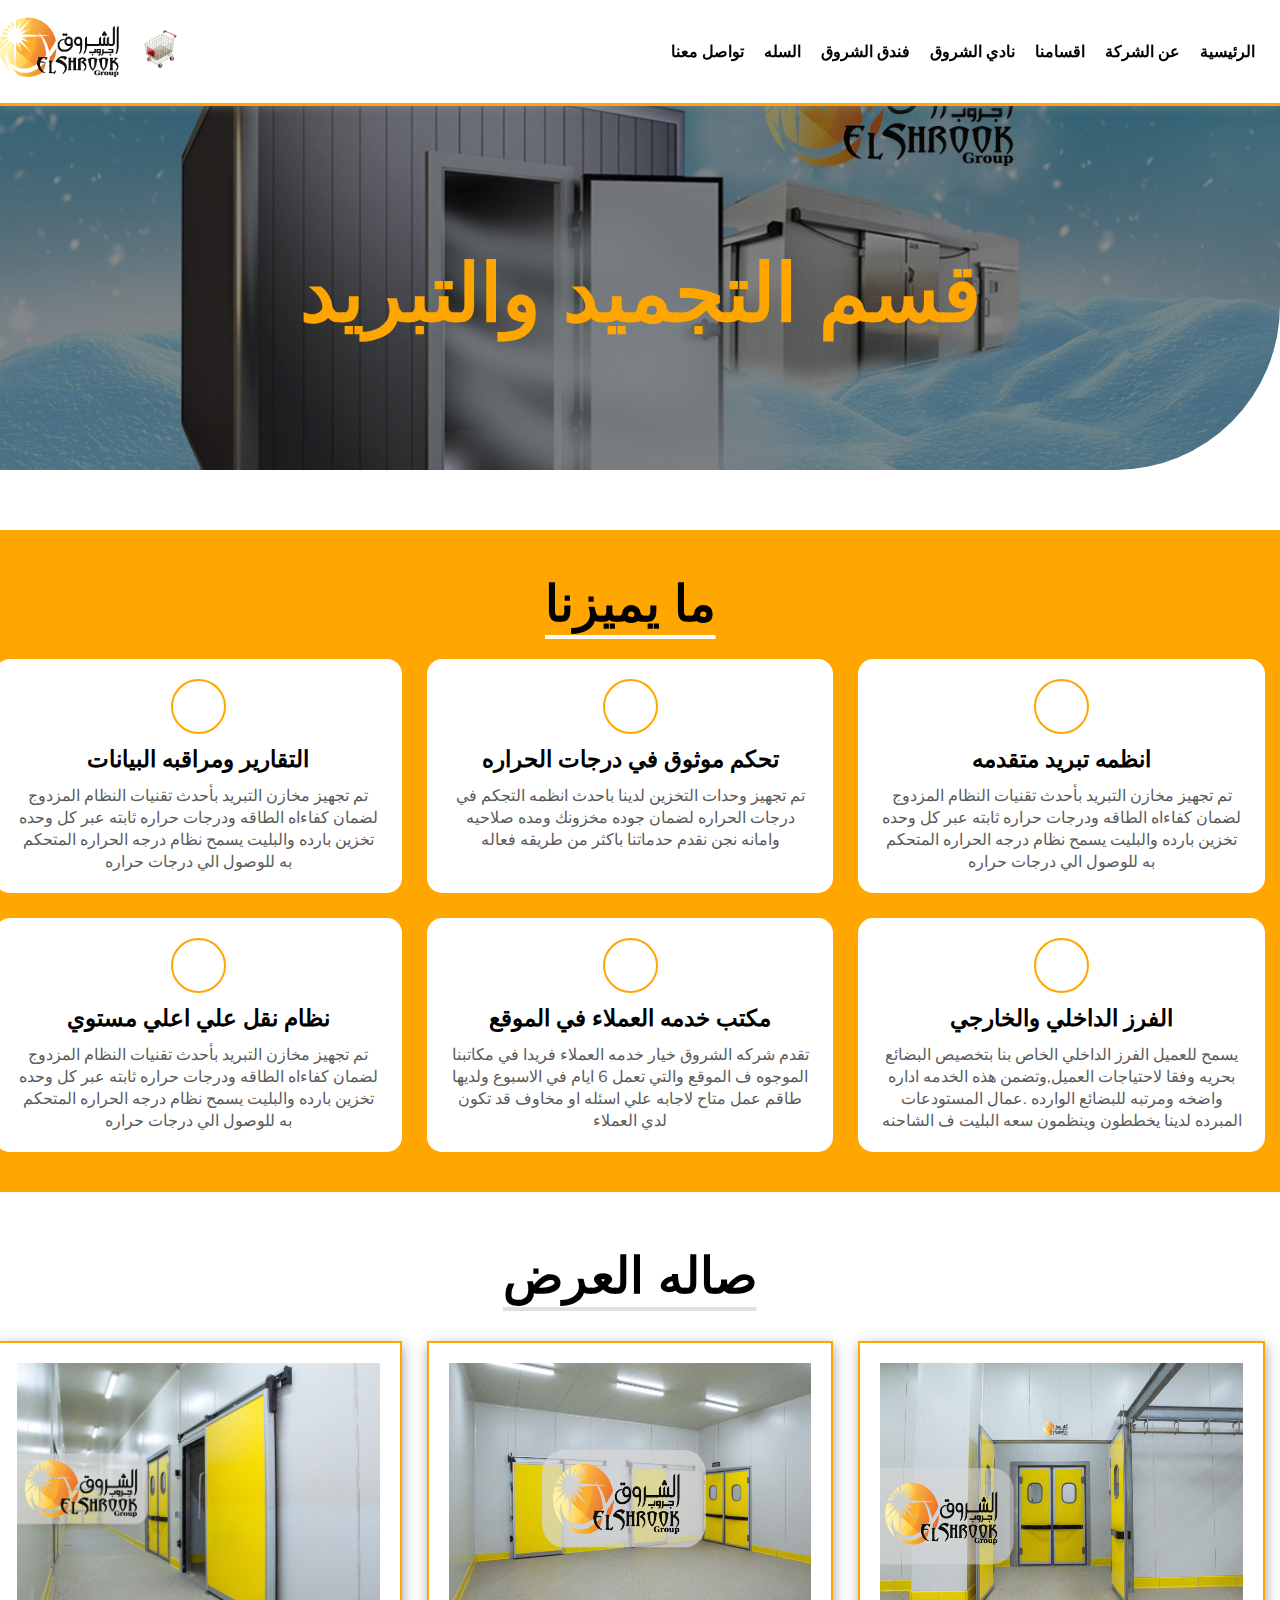
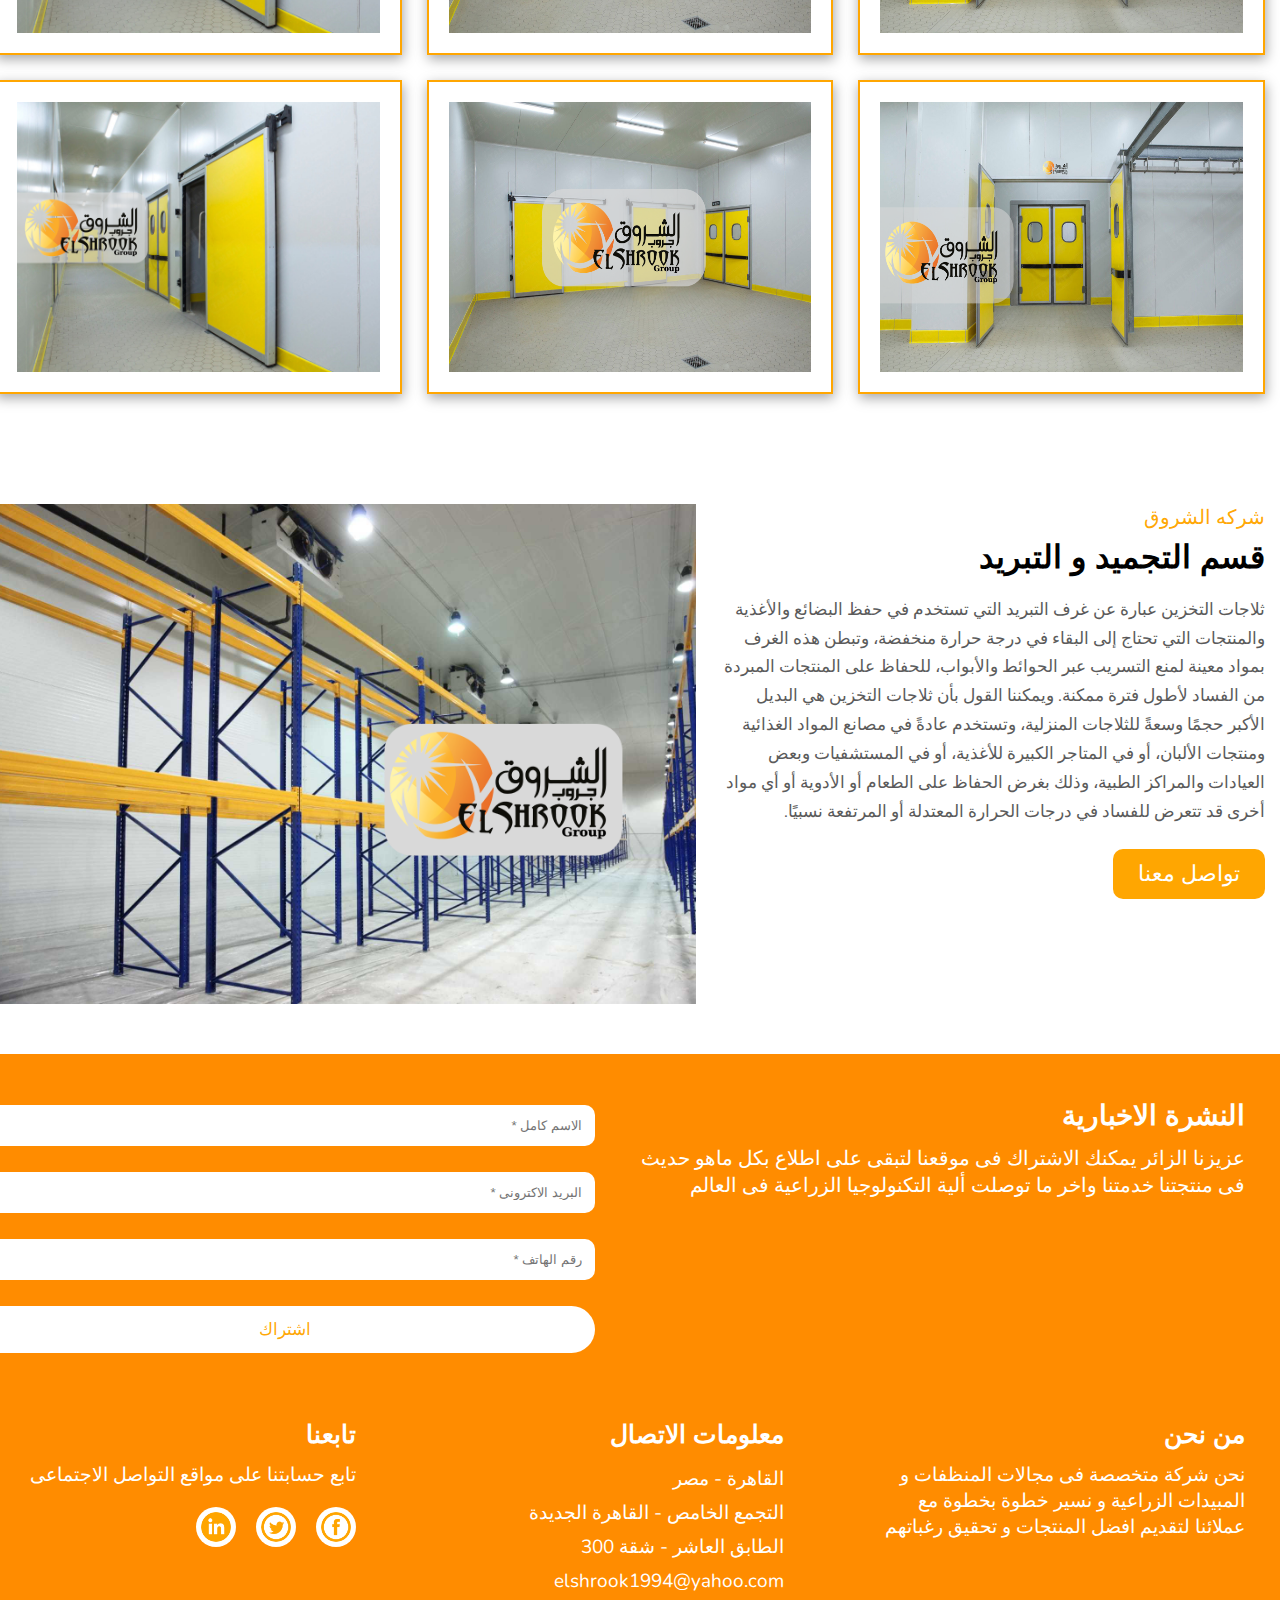
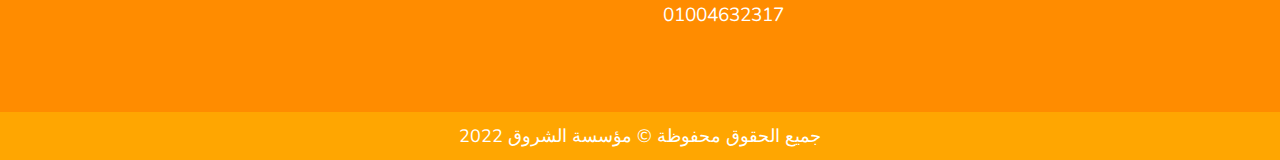
<file: Freezingandcooling.html>
<!DOCTYPE html>
<html lang="en" dir="rtl">
<head>
    <meta charset="UTF-8">
    <meta http-equiv="X-UA-Compatible" content="IE=edge">
    <meta name="viewport" content="width=device-width, initial-scale=1.0">
    <title>قسم التجميدوالتبريد</title>
    <link rel="stylesheet" href="css/style.css">
    <link rel="preconnect" href="https://fonts.googleapis.com">
    <link rel="preconnect" href="https://fonts.gstatic.com" crossorigin>
    <link rel="stylesheet" href="https://cdnjs.cloudflare.com/ajax/libs/font-awesome/6.2.1/css/all.min.css" integrity="sha512-MV7K8+y+gLIBoVD59lQIYicR65iaqukzvf/nwasF0nqhPay5w/9lJmVM2hMDcnK1OnMGCdVK+iQrJ7lzPJQd1w==" crossorigin="anonymous" referrerpolicy="no-referrer" />
    <link href="https://fonts.googleapis.com/css2?family=Amiri:ital@1&family=Cairo:wght@400;500;600;700;800&family=Noto+Kufi+Arabic:wght@300;400;500;600;700;800;900&family=Nunito:wght@300;400;500&family=Open+Sans:wght@300;400;500&family=Poppins:wght@200;300;400;500;600;700;800;900&family=Roboto:ital,wght@0,100;0,300;0,400;0,500;0,700;0,900;1,400&family=Tajawal:wght@300&display=swap" rel="stylesheet">
</head>
<body>
     <!-- Start Head Dtergents -->
     <div class="head-second">
        <img src="images/Freezing-main.jpg" alt="img">
        <div class="navbar">
            <div class="main-container">
                <div class="icon-menu">
                    <img src="images/logo-menu.png" alt="menu">
                </div>

                <div class="menu">
                    <div class="head-menu">
                        <h3>القائمه</h3>
                        <span>
                            <svg class="close" xmlns="http://www.w3.org/2000/svg" fill="none" viewBox="0 0 24 24" stroke-width="1.5" stroke="currentColor" class="w-6 h-6">
                                <path stroke-linecap="round" stroke-linejoin="round" d="M6 18L18 6M6 6l12 12" />
                            </svg>                                  
                        </span>
                    </div>
                    <ul class="ul-1">
                        <li><a  href="index.html">الرئيسية</a></li>
                        <li><a href="we-are.html" >عن الشركة</a></li>
                        <li class="sections">
                            <a  href="">اقسامنا</a>
                            <ul>
                                <li><a href="dtergents.html">-المنظفات</a></li>
                                <li><a class="active-link" href="Freezingandcooling.html">-التجميد و التبريد</a></li>
                                <li><a href="Agriculturalequipmentandmachinery.html">-المعدات والالات الزراعيه</a></li>
                                <li><a href="pesticides.html">-الاسمده و المبيدات</a></li>
                            </ul>
                        </li>
                        <li><a  href="club.html">نادي الشروق</a></li>
                        <li><a href="hotel.html">فندق الشروق</a></li>
                        <li><a href="market.html">السله</a></li>
                        <li><a href="contact-us.html">تواصل معنا</a></li>
                    </ul>

                    <ul class="ul-2">
                        <li><a  href="index.html">الرئيسية</a></li>
                        <li><a href="we-are.html" >عن الشركة</a></li>
                        <li><a href="dtergents.html">قسم المنظفات</a></li>
                        <li><a class="active-link" href="Freezingandcooling.html">قسم التبريد والتجميد</a></li>
                        <li><a href="Agriculturalequipmentandmachinery.html">قسم المعدات والالات الزراعيه</a></li>
                        <li><a href="pesticides.html">قسم الاسمده والمبيدات</a></li>
                        <li><a  href="club.html">نادي الشروق</a></li>
                        <li><a href="hotel.html">فندق الشروق</a></li>
                        <li><a href="market.html">السله</a></li>
                        <li><a href="contact-us.html">تواصل معنا</a></li>
                        <li><a href="login.html"> 
                            <span>تسجيل الدخول</span>
                            <svg xmlns="http://www.w3.org/2000/svg" fill="none" viewBox="0 0 24 24" stroke-width="1.5" stroke="currentColor" class="w-6 h-6">
                                <path stroke-linecap="round" stroke-linejoin="round" d="M15.75 9V5.25A2.25 2.25 0 0013.5 3h-6a2.25 2.25 0 00-2.25 2.25v13.5A2.25 2.25 0 007.5 21h6a2.25 2.25 0 002.25-2.25V15m3 0l3-3m0 0l-3-3m3 3H9" />
                            </svg>                                      
                        </a></li>
                    </ul>

                    
                </div>

                <div class="img-head">
                    <div class="img-logo">
                        <img src="images/logo2.png" alt="logo">
                    </div>

                    <div class="markt-icon">
                        <a href="market.html">
                            <img src="images/markt-icon2.png" alt="logo">
                        </a>
                    </div>
                </div>
            </div>
        </div>

        <div class="info-head">
            <div class="main-container">
                <h1>قسم التجميد والتبريد</h1>
            </div>
        </div>
    </div>
    <!-- End Head Dtergents -->


    <!-- start boxs services -->
    <div class="boxs-services">
        <div class="main-container">
            <h2 class="main-title-services">ما يميزنا</h2>
            <div class="content-boxs">
                <div class="box-services">
                    <span class="icon-box">
                        <i class="fa-regular fa-snowflake"></i>
                    </span>
                    <h3 class="title-box">انظمه تبريد متقدمه</h3>
                    <p class="p-box">تم تجهيز مخازن التبريد بأحدث تقنيات النظام المزدوج لضمان كفاءاه الطاقه ودرجات حراره ثابته عبر كل وحده تخزين بارده والبليت يسمح نظام درجه الحراره المتحكم به للوصول الي درجات حراره</p>
                </div>
                <div class="box-services">
                    <span class="icon-box">
                        <i class="fa-solid fa-temperature-quarter"></i>
                    </span>
                    <h3 class="title-box">تحكم موثوق في درجات الحراره</h3>
                    <p class="p-box">تم تجهيز وحدات التخزين لدينا باحدث انظمه التجكم في درجات الحراره لضمان جوده مخزونك ومده صلاحيه وامانه نجن نقدم حدماتنا باكثر من طريقه فعاله</p>
                </div>
                <div class="box-services">
                    <span class="icon-box">
                        <i class="fa-regular fa-calendar-days"></i>
                    </span>
                    <h3 class="title-box">التقارير ومراقبه البيانات</h3>
                    <p class="p-box">تم تجهيز مخازن التبريد بأحدث تقنيات النظام المزدوج لضمان كفاءاه الطاقه ودرجات حراره ثابته عبر كل وحده تخزين بارده والبليت يسمح نظام درجه الحراره المتحكم به للوصول الي درجات حراره</p>
                </div>
                <div class="box-services">
                    <span class="icon-box">
                        <i class="fa-solid fa-arrows-up-down-left-right"></i>
                    </span>
                    <h3 class="title-box">الفرز الداخلي والخارجي</h3>
                    <p class="p-box"> يسمح للعميل الفرز الداخلي الخاص بنا بتخصيص البضائع بحريه وفقا لاحتياجات العميل,وتضمن هذه الخدمه اداره واضخه ومرتبه للبضائع الوارده .عمال المستودعات المبرده لدينا يخططون وينظمون سعه البليت ف الشاحنه</p>
                </div>
                <div class="box-services">
                    <span class="icon-box">
                        <i class="fa-solid fa-building"></i>
                    </span>
                    <h3 class="title-box">مكتب خدمه العملاء في الموقع</h3>
                    <p class="p-box">تقدم شركه الشروق خيار خدمه العملاء فريدا في مكاتبنا الموجوه ف الموقع والتي تعمل 6 ايام في الاسبوع ولديها طاقم عمل متاح لاجابه علي اسئله او مخاوف قد تكون لدي العملاء</p>
                </div>
                <div class="box-services">
                    <span class="icon-box">
                        <i class="fa-solid fa-truck-fast"></i>
                    </span>
                    <h3 class="title-box">نظام نقل علي اعلي مستوي</h3>
                    <p class="p-box">تم تجهيز مخازن التبريد بأحدث تقنيات النظام المزدوج لضمان كفاءاه الطاقه ودرجات حراره ثابته عبر كل وحده تخزين بارده والبليت يسمح نظام درجه الحراره المتحكم به للوصول الي درجات حراره</p>
                </div>
            </div>
        </div>
    </div>
    <!-- start boxs services -->


    <!-- start boxs protfolio -->
    <div class="section-boxs-portfolio">
        <div class="main-container">
            <h2 class="main-title-portfolio">صاله العرض</h2>
            <div class="boxs-portfolio">
                <div class="box-portfolio">
                    <img class="img-box-portfolio" src="images/Freezing1.png" alt="">
                </div>
                <div class="box-portfolio">
                    <img class="img-box-portfolio" src="images/Freezing4.png" alt="">
                </div>
                <div class="box-portfolio">
                    <img class="img-box-portfolio" src="images/Freezing3.png" alt="">
                </div>
                <div class="box-portfolio">
                    <img class="img-box-portfolio" src="images/Freezing1.png" alt="">
                </div>
                <div class="box-portfolio">
                    <img class="img-box-portfolio" src="images/Freezing4.png" alt="">
                </div>
                <div class="box-portfolio">
                    <img class="img-box-portfolio" src="images/Freezing3.png" alt="">
                </div>
                
            </div>
        </div>
    </div>
    <!-- end boxs portfolio-->

    <!-- start services-->
    <div class="section-services">
        <div class="main-container">
            <div class="content-services">
                <div class="text-sevices">
                    <span class="sub-title-services">شركه الشروق</span>
                    <h2 class="title-services">قسم التجميد و التبريد</h2>
                    <p class="p-services">ثلاجات التخزين عبارة عن غرف التبريد التي تستخدم في حفظ البضائع والأغذية والمنتجات التي تحتاج إلى البقاء في درجة حرارة منخفضة، وتبطن هذه الغرف بمواد معينة لمنع التسريب عبر الحوائط والأبواب، للحفاظ على المنتجات المبردة من الفساد لأطول فترة ممكنة.

                        ويمكننا القول بأن ثلاجات التخزين هي البديل الأكبر حجمًا وسعةً للثلاجات المنزلية، وتستخدم عادةً في مصانع المواد الغذائية ومنتجات الألبان، أو في المتاجر الكبيرة للأغذية، أو في المستشفيات وبعض العيادات والمراكز الطبية، وذلك بغرض الحفاظ على الطعام أو الأدوية أو أي مواد أخرى قد تتعرض للفساد في درجات الحرارة المعتدلة أو المرتفعة نسبيًا.
                        </p>
                    <a href="contact-us.html" class="btn-services">تواصل معنا</a>
                </div>
                <img class="img-services" src="images/Freezing5.png" alt="">
            </div>
        </div>
    </div>
    <!-- end services-->

    <!-- Start Footer -->
    <div class="footer">
        <div class="main-container">
            <div class="row-1">
                <div class="nuntium">
                    <h2>النشرة الاخبارية</h2>
                    <p>عزيزنا الزائر يمكنك الاشتراك فى موقعنا لتبقى على اطلاع بكل ماهو حديث فى منتجتنا خدمتنا واخر ما توصلت ألية التكنولوجيا الزراعية فى العالم</p>
                </div>

                <div class="form">
                    <form action="#">
                        <input type="text" placeholder="الاسم كامل *">
                        <input type="email" placeholder="البريد الاكترونى *">
                        <input type="text" placeholder="رقم الهاتف *">
                        <input type="submit" value="اشتراك">
                    </form>
                </div>
            </div>

            <div class="row-2">
                <div class="who-are-we">
                    <h3>من نحن</h3>
                    <p>
                        نحن شركة متخصصة فى مجالات المنظفات و المبيدات الزراعية و نسير خطوة بخطوة مع عملائنا لتقديم افضل المنتجات و تحقيق رغباتهم
                    </p>
                </div>

                <div class="contact">
                    <h3>معلومات الاتصال</h3>

                    <p>
                        القاهرة - مصر<br>
                        التجمع الخامص - القاهرة الجديدة<br>
                        الطابق العاشر - شقة 300 <br>
                        elshrook1994@yahoo.com<br>
                        01004632317
                    </p>
                </div>

                <div class="follow-us">
                    <h3>تابعنا</h3>
                    <p>تابع حسابتنا على مواقع التواصل الاجتماعى</p>

                    <ul>
                        <li>
                            <a href="#">
                                <img src="images/social1.png" alt="icon">
                            </a>
                        </li>

                        <li>
                            <a href="#">
                                <img src="images/social2.png" alt="icon">
                            </a>
                        </li>

                        <li>
                            <a href="#">
                                <img src="images/social3.png" alt="icon">
                            </a>
                        </li>
                    </ul>
                </div>
            </div>
        </div>
    </div>
    <!-- End Footer -->

     <!-- Start Copyright -->
     <div class="copyright">
        <p>جميع الحقوق محفوظة &copy; مؤسسة الشروق 2022</p>
    </div>
    <!-- End Copyright -->

    <script>
        let btnMenu = document.querySelector(".icon-menu");
        let menu = document.querySelector(".menu");   
        let close = document.querySelector(".close");   

        btnMenu.addEventListener("click", () => {
            menu.classList.toggle("open")
        })

        close.addEventListener("click", () => {
                menu.classList.remove("open")
            })
    </script>
</body>
</html>
</file>
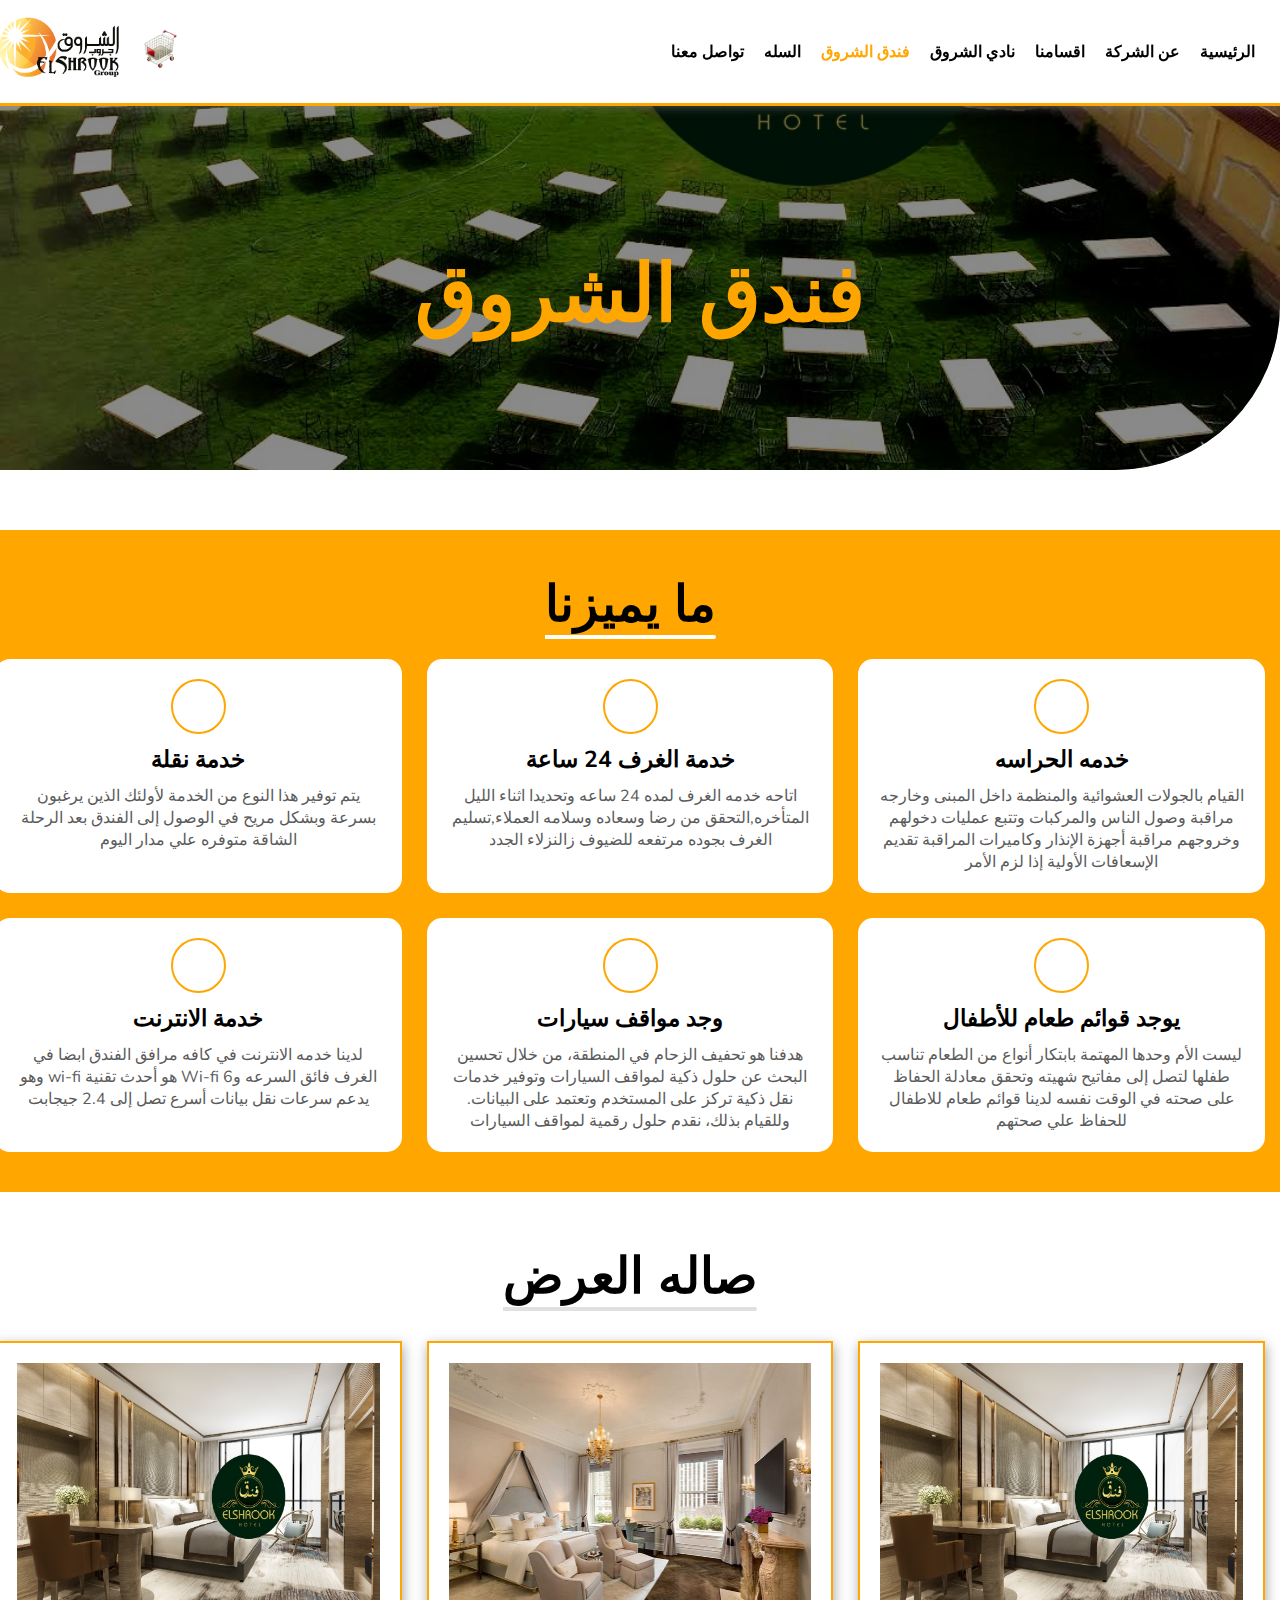
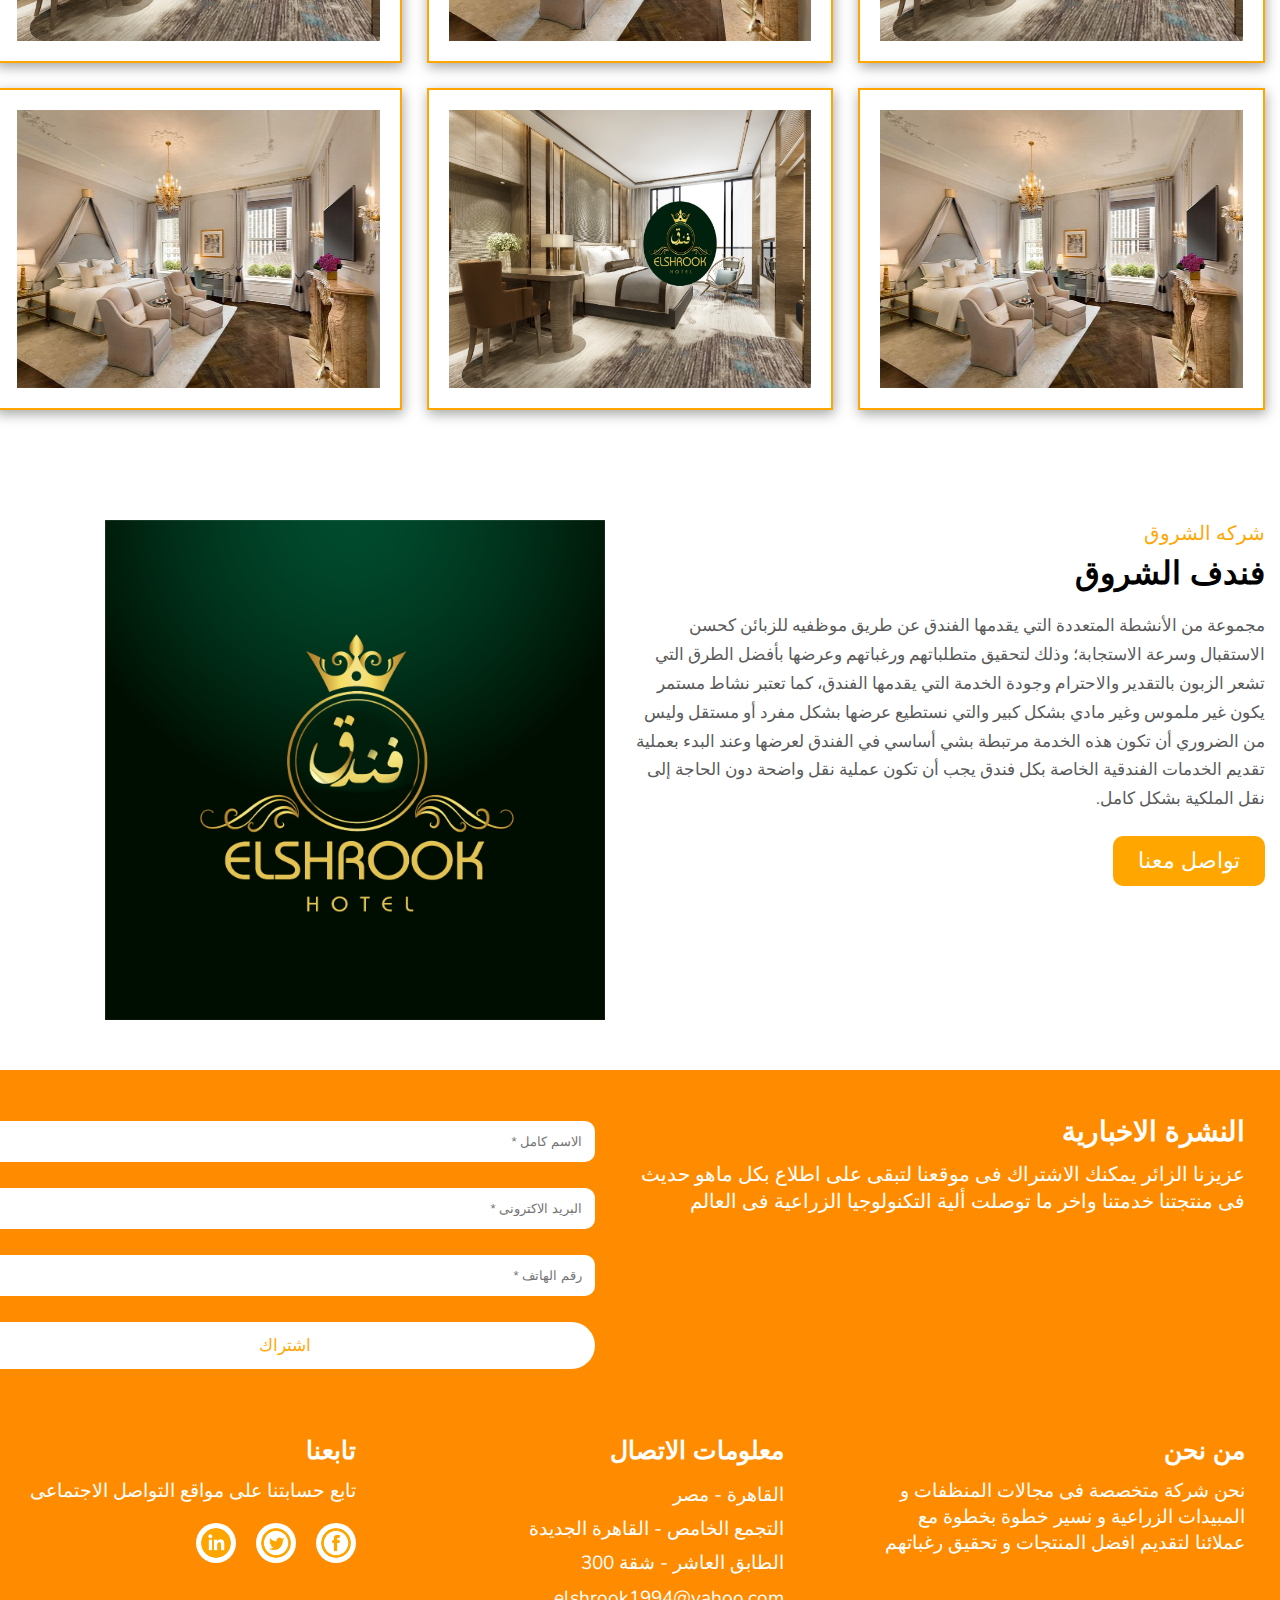
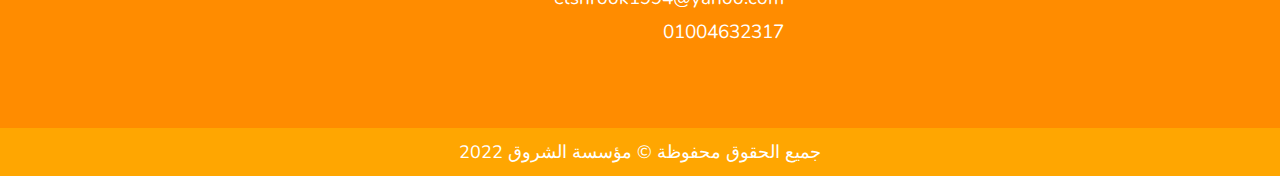
<file: hotel.html>
<!DOCTYPE html>
<html lang="en" dir="rtl">
<head>
    <meta charset="UTF-8">
    <meta http-equiv="X-UA-Compatible" content="IE=edge">
    <meta name="viewport" content="width=device-width, initial-scale=1.0">
    <title>فندق الشروق</title>
    <link rel="stylesheet" href="css/style.css">
    <link rel="preconnect" href="https://fonts.googleapis.com">
    <link rel="preconnect" href="https://fonts.gstatic.com" crossorigin>
    <link rel="stylesheet" href="https://cdnjs.cloudflare.com/ajax/libs/font-awesome/6.2.1/css/all.min.css" integrity="sha512-MV7K8+y+gLIBoVD59lQIYicR65iaqukzvf/nwasF0nqhPay5w/9lJmVM2hMDcnK1OnMGCdVK+iQrJ7lzPJQd1w==" crossorigin="anonymous" referrerpolicy="no-referrer" />
    <link href="https://fonts.googleapis.com/css2?family=Amiri:ital@1&family=Cairo:wght@400;500;600;700;800&family=Noto+Kufi+Arabic:wght@300;400;500;600;700;800;900&family=Nunito:wght@300;400;500&family=Open+Sans:wght@300;400;500&family=Poppins:wght@200;300;400;500;600;700;800;900&family=Roboto:ital,wght@0,100;0,300;0,400;0,500;0,700;0,900;1,400&family=Tajawal:wght@300&display=swap" rel="stylesheet">
</head>
<body>
     <!-- Start Head second -->
     <div class="head-second">
        <img src="images/hotel2.jpg" alt="img">
        <div class="navbar">
            <div class="main-container">
                <div class="icon-menu">
                    <img src="images/logo-menu.png" alt="menu">
                </div>

                <div class="menu">
                    <div class="head-menu">
                        <h3>القائمه</h3>
                        <span>
                            <svg class="close" xmlns="http://www.w3.org/2000/svg" fill="none" viewBox="0 0 24 24" stroke-width="1.5" stroke="currentColor" class="w-6 h-6">
                                <path stroke-linecap="round" stroke-linejoin="round" d="M6 18L18 6M6 6l12 12" />
                            </svg>                                  
                        </span>
                    </div>
                    <ul class="ul-1">
                        <li><a  href="index.html">الرئيسية</a></li>
                        <li><a href="we-are.html" >عن الشركة</a></li>
                        <li class="sections">
                            <a  href="">اقسامنا</a>
                            <ul>
                                <li><a href="dtergents.html">-المنظفات</a></li>
                                <li><a href="Freezingandcooling.html">-التجميد و التبريد</a></li>
                                <li><a href="Agriculturalequipmentandmachinery.html">-المعدات والالات الزراعيه</a></li>
                                <li><a href="pesticides.html">-الاسمده و المبيدات</a></li>
                            </ul>
                        </li>
                        <li><a  href="club.html">نادي الشروق</a></li>
                        <li><a class="active-link" href="hotel.html">فندق الشروق</a></li>
                        <li><a href="market.html">السله</a></li>
                        <li><a href="contact-us.html">تواصل معنا</a></li>
                    </ul>

                    <ul class="ul-2">
                        <li><a  href="index.html">الرئيسية</a></li>
                        <li><a href="we-are.html" >عن الشركة</a></li>
                        <li><a href="dtergents.html">قسم المنظفات</a></li>
                        <li><a href="Freezingandcooling.html">قسم التبريد والتجميد</a></li>
                        <li><a href="Agriculturalequipmentandmachinery.html">قسم المعدات والالات الزراعيه</a></li>
                        <li><a href="pesticides.html">قسم الاسمده والمبيدات</a></li>
                        <li><a href="club.html">نادي الشروق</a></li>
                        <li><a class="active-link"  href="hotel.html">فندق الشروق</a></li>
                        <li><a href="market.html">السله</a></li>
                        <li><a href="contact-us.html">تواصل معنا</a></li>
                        <li><a href="login.html"> 
                            <span>تسجيل الدخول</span>
                            <svg xmlns="http://www.w3.org/2000/svg" fill="none" viewBox="0 0 24 24" stroke-width="1.5" stroke="currentColor" class="w-6 h-6">
                                <path stroke-linecap="round" stroke-linejoin="round" d="M15.75 9V5.25A2.25 2.25 0 0013.5 3h-6a2.25 2.25 0 00-2.25 2.25v13.5A2.25 2.25 0 007.5 21h6a2.25 2.25 0 002.25-2.25V15m3 0l3-3m0 0l-3-3m3 3H9" />
                            </svg>                                      
                        </a></li>
                    </ul>
                    
                </div>

                <div class="img-head">
                    <div class="img-logo">
                        <img src="images/logo2.png" alt="logo">
                    </div>

                    <div class="markt-icon">
                        <a href="market.html">
                            <img src="images/markt-icon2.png" alt="logo">
                        </a>
                    </div>
                </div>
            </div>
        </div>

        <div class="info-head">
            <div class="main-container">
                <h1>فندق الشروق</h1>
            </div>
        </div>
    </div>
    <!-- End Head second -->

        <!-- start boxs services -->
        <div class="boxs-services">
            <div class="main-container">
                <h2 class="main-title-services">ما يميزنا</h2>
                <div class="content-boxs">
                    <div class="box-services">
                        <span class="icon-box">
                            <i class="fa-solid fa-person-military-pointing"></i>
                        </span>
                        <h3 class="title-box">خدمه الحراسه</h3>
                        <p class="p-box">القيام بالجولات العشوائية والمنظمة داخل المبنى وخارجه مراقبة وصول الناس والمركبات وتتبع عمليات دخولهم وخروجهم مراقبة أجهزة الإنذار وكاميرات المراقبة تقديم الإسعافات الأولية إذا لزم الأمر
                        </p>
                    </div>
                    <div class="box-services">
                        <span class="icon-box">
                            <i class="fa-solid fa-bell-concierge"></i>
                        </span>
                        <h3 class="title-box">خدمة الغرف 24 ساعة</h3>
                            <p class="p-box">اتاحه خدمه الغرف لمده 24 ساعه وتحديدا اثناء الليل المتأخره,التحقق من رضا وسعاده وسلامه العملاء,تسليم الغرف بجوده مرتفعه للضيوف زالنزلاء الجدد 
                        </p>                    
                    </div>
                    <div class="box-services">
                        <span class="icon-box">
                            <i class="fa-solid fa-truck-fast"></i>
                        </span>
                        <h3 class="title-box">خدمة نقلة</h3>
                        <p class="p-box"> يتم توفير هذا النوع من الخدمة لأولئك الذين يرغبون بسرعة وبشكل مريح في الوصول إلى الفندق بعد الرحلة الشاقة متوفره علي مدار اليوم 
                        </p>                    
                    </div>
                    <div class="box-services">
                        <span class="icon-box">
                            <i class="fa-solid fa-list"></i>
                        </span>
                        <h3 class="title-box"> يوجد قوائم طعام للأطفال</h3>
                        <p class="p-box">ليست الأم وحدها المهتمة بابتكار أنواع من الطعام تناسب طفلها لتصل إلى مفاتيح شهيته وتحقق معادلة الحفاظ على صحته في الوقت نفسه لدينا قوائم طعام للاطفال للحفاظ علي صحتهم
                        </p>                    
                    </div>
                    <div class="box-services">
                        <span class="icon-box">
                            <i class="fa-solid fa-car"></i>
                        </span>
                        <h3 class="title-box">وجد مواقف سيارات</h3>
                        <p class="p-box">هدفنا هو تحفيف الزحام في المنطقة، من خلال تحسين البحث عن حلول ذكية لمواقف السيارات وتوفير خدمات نقل ذكية تركز على المستخدم وتعتمد على البيانات. وللقيام بذلك، نقدم حلول رقمية لمواقف السيارات   
                        </p>                    
                    </div>
                    <div class="box-services">
                        <span class="icon-box">
                            <i class="fa-solid fa-car"></i>
                        </span>
                        <h3 class="title-box">خدمة الانترنت</h3>
                        <p class="p-box"> لدينا خدمه الانترنت في كافه مرافق الفندق ابضا في الغرف فائق السرعه وWi-fi 6 هو أحدث تقنية wi-fi وهو يدعم سرعات نقل بيانات أسرع تصل إلى 2.4 جيجابت
                        </p>                    
                    </div>
                </div>
            </div>
        </div>
        <!-- start boxs services -->

     <!-- start boxs protfolio -->
     <div class="section-boxs-portfolio">
        <div class="main-container">
            <h2 class="main-title-portfolio">صاله العرض</h2>
            <div class="boxs-portfolio">
                <div class="box-portfolio">
                    <img class="img-box-portfolio" src="images/hotel3.jpg" alt="">
                </div>
                <div class="box-portfolio">
                    <img class="img-box-portfolio" src="images/hotel4.jpg" alt="">
                </div>
                <div class="box-portfolio">
                    <img class="img-box-portfolio" src="images/hotel3.jpg" alt="">
                </div>
                <div class="box-portfolio">
                    <img class="img-box-portfolio" src="images/hotel4.jpg" alt="">
                </div>
                <div class="box-portfolio">
                    <img class="img-box-portfolio" src="images/hotel3.jpg" alt="">
                </div>
                <div class="box-portfolio">
                    <img class="img-box-portfolio" src="images/hotel4.jpg" alt="">
                </div>
                
            </div>
        </div>
    </div>
    <!-- end boxs portfolio-->

    <!-- start services-->
    <div class="section-services">
        <div class="main-container">
            <div class="content-services">
                <div class="text-sevices">
                    <span class="sub-title-services">شركه الشروق</span>
                    <h2 class="title-services"> فندف الشروق</h2>
                    <p class="p-services">مجموعة من الأنشطة المتعددة التي يقدمها الفندق عن طريق موظفيه للزبائن كحسن الاستقبال وسرعة الاستجابة؛ وذلك لتحقيق متطلباتهم ورغباتهم وعرضها بأفضل الطرق التي تشعر الزبون بالتقدير والاحترام وجودة الخدمة التي يقدمها الفندق، كما تعتبر نشاط مستمر يكون غير ملموس وغير مادي بشكل كبير والتي نستطيع عرضها بشكل مفرد أو مستقل وليس من الضروري أن تكون هذه الخدمة مرتبطة بشي أساسي في الفندق لعرضها وعند البدء بعملية تقديم الخدمات الفندقية الخاصة بكل فندق يجب أن تكون عملية نقل واضحة دون الحاجة إلى نقل الملكية بشكل كامل. 
                    </p>
                    <a href="contact-us.html" class="btn-services">تواصل معنا</a>
                </div>
                <img class="img-services" src="images/hotel1.jpg" alt="">
            </div>
        </div>
    </div>
    <!-- end services-->

    <!-- Start Footer -->
    <div class="footer">
        <div class="main-container">
            <div class="row-1">
                <div class="nuntium">
                    <h2>النشرة الاخبارية</h2>
                    <p>عزيزنا الزائر يمكنك الاشتراك فى موقعنا لتبقى على اطلاع بكل ماهو حديث فى منتجتنا خدمتنا واخر ما توصلت ألية التكنولوجيا الزراعية فى العالم</p>
                </div>

                <div class="form">
                    <form action="#">
                        <input type="text" placeholder="الاسم كامل *">
                        <input type="email" placeholder="البريد الاكترونى *">
                        <input type="text" placeholder="رقم الهاتف *">
                        <input type="submit" value="اشتراك">
                    </form>
                </div>
            </div>

            <div class="row-2">
                <div class="who-are-we">
                    <h3>من نحن</h3>
                    <p>
                        نحن شركة متخصصة فى مجالات المنظفات و المبيدات الزراعية و نسير خطوة بخطوة مع عملائنا لتقديم افضل المنتجات و تحقيق رغباتهم
                    </p>
                </div>

                <div class="contact">
                    <h3>معلومات الاتصال</h3>

                    <p>
                        القاهرة - مصر<br>
                        التجمع الخامص - القاهرة الجديدة<br>
                        الطابق العاشر - شقة 300 <br>
                        elshrook1994@yahoo.com<br>
                        01004632317
                    </p>
                </div>

                <div class="follow-us">
                    <h3>تابعنا</h3>
                    <p>تابع حسابتنا على مواقع التواصل الاجتماعى</p>

                    <ul>
                        <li>
                            <a href="#">
                                <img src="images/social1.png" alt="icon">
                            </a>
                        </li>

                        <li>
                            <a href="#">
                                <img src="images/social2.png" alt="icon">
                            </a>
                        </li>

                        <li>
                            <a href="#">
                                <img src="images/social3.png" alt="icon">
                            </a>
                        </li>
                    </ul>
                </div>
            </div>
        </div>
    </div>
    <!-- End Footer -->

    <!-- Start Copyright -->
    <div class="copyright">
        <p>جميع الحقوق محفوظة &copy; مؤسسة الشروق 2022</p>
    </div>
    <!-- End Copyright -->

    <script>
        let btnMenu = document.querySelector(".icon-menu");
        let menu = document.querySelector(".menu");
        let close = document.querySelector(".close")

        btnMenu.addEventListener("click", () => {
            menu.classList.toggle("open")
        })

        close.addEventListener("click", () => {
            menu.classList.remove("open")
        })
    </script>
    
</body>
</html>
</file>
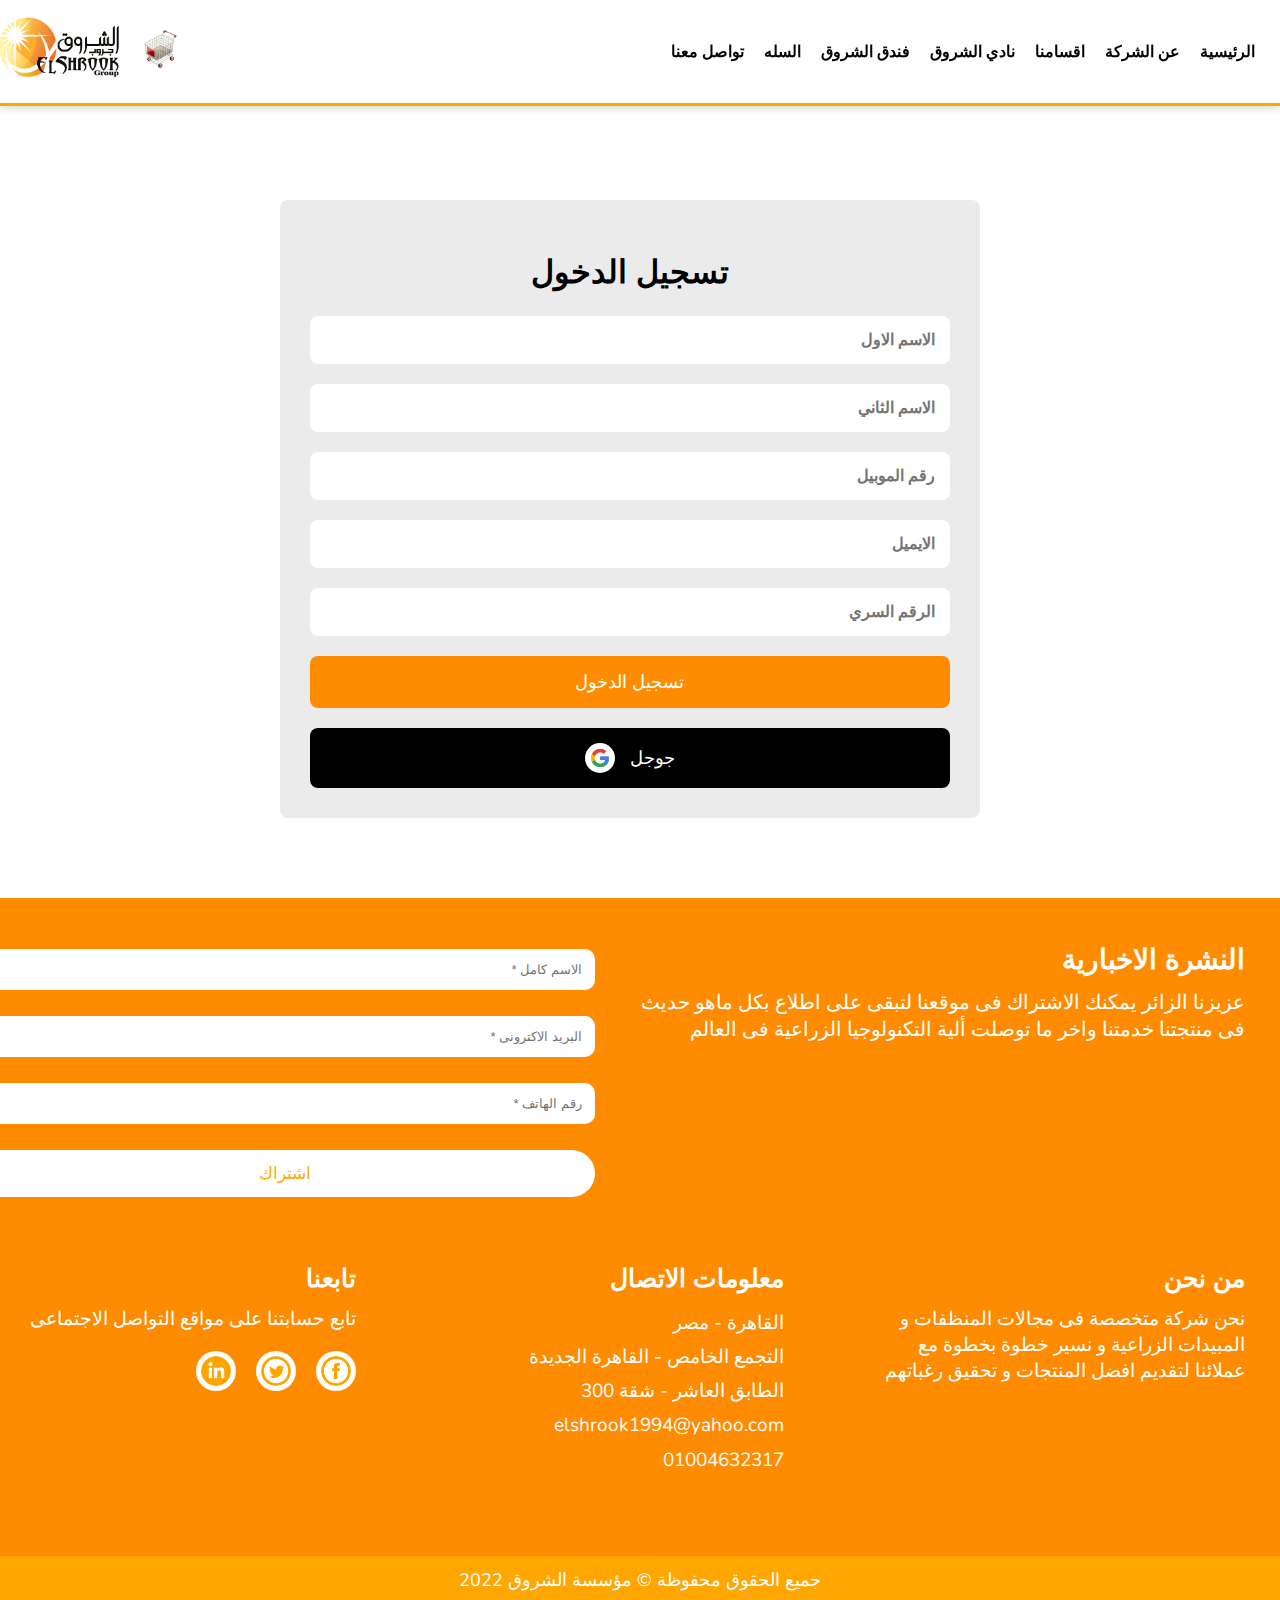
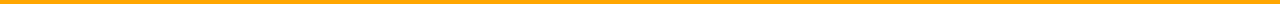
<file: login.html>
<!DOCTYPE html>
<html lang="en" dir="rtl">
<head>
    <meta charset="UTF-8">
    <meta http-equiv="X-UA-Compatible" content="IE=edge">
    <meta name="viewport" content="width=device-width, initial-scale=1.0">
    <title>تسجيل الدخول</title>
    <link rel="stylesheet" href="css/style.css">
    <link rel="preconnect" href="https://fonts.googleapis.com">
    <link rel="preconnect" href="https://fonts.gstatic.com" crossorigin>
    <link href="https://fonts.googleapis.com/css2?family=Amiri:ital@1&family=Cairo:wght@400;500;600;700;800&family=Noto+Kufi+Arabic:wght@300;400;500;600;700;800;900&family=Nunito:wght@300;400;500&family=Open+Sans:wght@300;400;500&family=Poppins:wght@200;300;400;500;600;700;800;900&family=Roboto:ital,wght@0,100;0,300;0,400;0,500;0,700;0,900;1,400&family=Tajawal:wght@300&display=swap" rel="stylesheet">
</head>
<body>
    <!-- Start Head second -->
    <div class="head-second head-login">
        <div class="navbar">
            <div class="main-container">
                <div class="icon-menu">
                    <img src="images/logo-menu.png" alt="menu">
                </div>

                <div class="menu">
                    <div class="head-menu">
                        <h3>القائمه</h3>
                        <span>
                            <svg class="close" xmlns="http://www.w3.org/2000/svg" fill="none" viewBox="0 0 24 24" stroke-width="1.5" stroke="currentColor" class="w-6 h-6">
                                <path stroke-linecap="round" stroke-linejoin="round" d="M6 18L18 6M6 6l12 12" />
                            </svg>                                  
                        </span>
                    </div>
                    <ul class="ul-1">
                        <li><a  href="index.html">الرئيسية</a></li>
                        <li><a href="we-are.html" >عن الشركة</a></li>
                        <li class="sections">
                            <a  href="">اقسامنا</a>
                            <ul>
                                <li><a href="dtergents.html">-المنظفات</a></li>
                                <li><a href="Freezingandcooling.html">-التجميد و التبريد</a></li>
                                <li><a href="Agriculturalequipmentandmachinery.html">-المعدات والالات الزراعيه</a></li>
                                <li><a href="pesticides.html">-الاسمده و المبيدات</a></li>
                            </ul>
                        </li>
                        <li><a  href="club.html">نادي الشروق</a></li>
                        <li><a href="hotel.html">فندق الشروق</a></li>
                        <li><a href="market.html">السله</a></li>
                        <li><a href="contact-us.html">تواصل معنا</a></li>
                    </ul>

                    <ul class="ul-2">
                        <li><a  href="index.html">الرئيسية</a></li>
                        <li><a href="we-are.html" >عن الشركة</a></li>
                        <li><a href="dtergents.html">قسم المنظفات</a></li>
                        <li><a href="Freezingandcooling.html">قسم التبريد والتجميد</a></li>
                        <li><a href="Agriculturalequipmentandmachinery.html">قسم المعدات والالات الزراعيه</a></li>
                        <li><a href="pesticides.html">قسم الاسمده والمبيدات</a></li>
                        <li><a href="club.html">نادي الشروق</a></li>
                        <li><a href="hotel.html">فندق الشروق</a></li>
                        <li><a href="market.html">السله</a></li>
                        <li><a href="contact-us.html">تواصل معنا</a></li>
                        <li><a href="login.html"> 
                            <span>تسجيل الدخول</span>
                            <svg xmlns="http://www.w3.org/2000/svg" fill="none" viewBox="0 0 24 24" stroke-width="1.5" stroke="currentColor" class="w-6 h-6">
                                <path stroke-linecap="round" stroke-linejoin="round" d="M15.75 9V5.25A2.25 2.25 0 0013.5 3h-6a2.25 2.25 0 00-2.25 2.25v13.5A2.25 2.25 0 007.5 21h6a2.25 2.25 0 002.25-2.25V15m3 0l3-3m0 0l-3-3m3 3H9" />
                            </svg>                                      
                        </a></li>
                    </ul>

                    
                </div>

                <div class="img-head">
                    <div class="img-logo">
                        <img src="images/logo2.png" alt="logo">
                    </div>

                    <div class="markt-icon">
                        <a href="market.html">
                            <img src="images/markt-icon2.png" alt="logo">
                        </a>
                    </div>
                </div>
            </div>
        </div>
    </div>
    <!-- End Head second -->

    <!-- start login -->

    <div class="login">
        <div class="main-container">

            <div class="form-login">
                <h1>تسجيل الدخول</h1>
                <form>
                    <input class="input-login" type="text" placeholder="الاسم الاول">
                    <input class="input-login" type="text" placeholder="الاسم الثاني">
                    <input class="input-login" type="number" placeholder="رقم الموبيل">
                    <input class="input-login" type="email" placeholder="الايميل">
                    <input class="input-login" type="password" placeholder="الرقم السري">
                    <button class="btn-main">تسجيل الدخول</button>
                    <button class="btn-google">
                        <span>جوجل</span>
                        <img src="images/google.png" alt="">
                    </button>
                </form>
            </div>
           
        </div>
        
    </div>
    <!-- end login -->

    <!-- Start Footer -->
    <div class="footer">
        <div class="main-container">
            <div class="row-1">
                <div class="nuntium">
                    <h2>النشرة الاخبارية</h2>
                    <p>عزيزنا الزائر يمكنك الاشتراك فى موقعنا لتبقى على اطلاع بكل ماهو حديث فى منتجتنا خدمتنا واخر ما توصلت ألية التكنولوجيا الزراعية فى العالم</p>
                </div>

                <div class="form">
                    <form action="#">
                        <input type="text" placeholder="الاسم كامل *">
                        <input type="email" placeholder="البريد الاكترونى *">
                        <input type="text" placeholder="رقم الهاتف *">
                        <input type="submit" value="اشتراك">
                    </form>
                </div>
            </div>

            <div class="row-2">
                <div class="who-are-we">
                    <h3>من نحن</h3>
                    <p>
                        نحن شركة متخصصة فى مجالات المنظفات و المبيدات الزراعية و نسير خطوة بخطوة مع عملائنا لتقديم افضل المنتجات و تحقيق رغباتهم
                    </p>
                </div>

                <div class="contact">
                    <h3>معلومات الاتصال</h3>

                    <p>
                        القاهرة - مصر<br>
                        التجمع الخامص - القاهرة الجديدة<br>
                        الطابق العاشر - شقة 300 <br>
                        elshrook1994@yahoo.com<br>
                        01004632317
                    </p>
                </div>

                <div class="follow-us">
                    <h3>تابعنا</h3>
                    <p>تابع حسابتنا على مواقع التواصل الاجتماعى</p>

                    <ul>
                        <li>
                            <a href="#">
                                <img src="images/social1.png" alt="icon">
                            </a>
                        </li>

                        <li>
                            <a href="#">
                                <img src="images/social2.png" alt="icon">
                            </a>
                        </li>

                        <li>
                            <a href="#">
                                <img src="images/social3.png" alt="icon">
                            </a>
                        </li>
                    </ul>
                </div>
            </div>
        </div>
    </div>
    <!-- End Footer -->

    <!-- Start Copyright -->
    <div class="copyright">
        <p>جميع الحقوق محفوظة &copy; مؤسسة الشروق 2022</p>
    </div>
    <!-- End Copyright -->

    <script>
        let btnMenu = document.querySelector(".icon-menu");
        let menu = document.querySelector(".menu");
        let close = document.querySelector(".close")

        btnMenu.addEventListener("click", () => {
            menu.classList.toggle("open")
        })

        close.addEventListener("click", () => {
            menu.classList.remove("open")
        })
    </script>
</body>
</html>
</file>
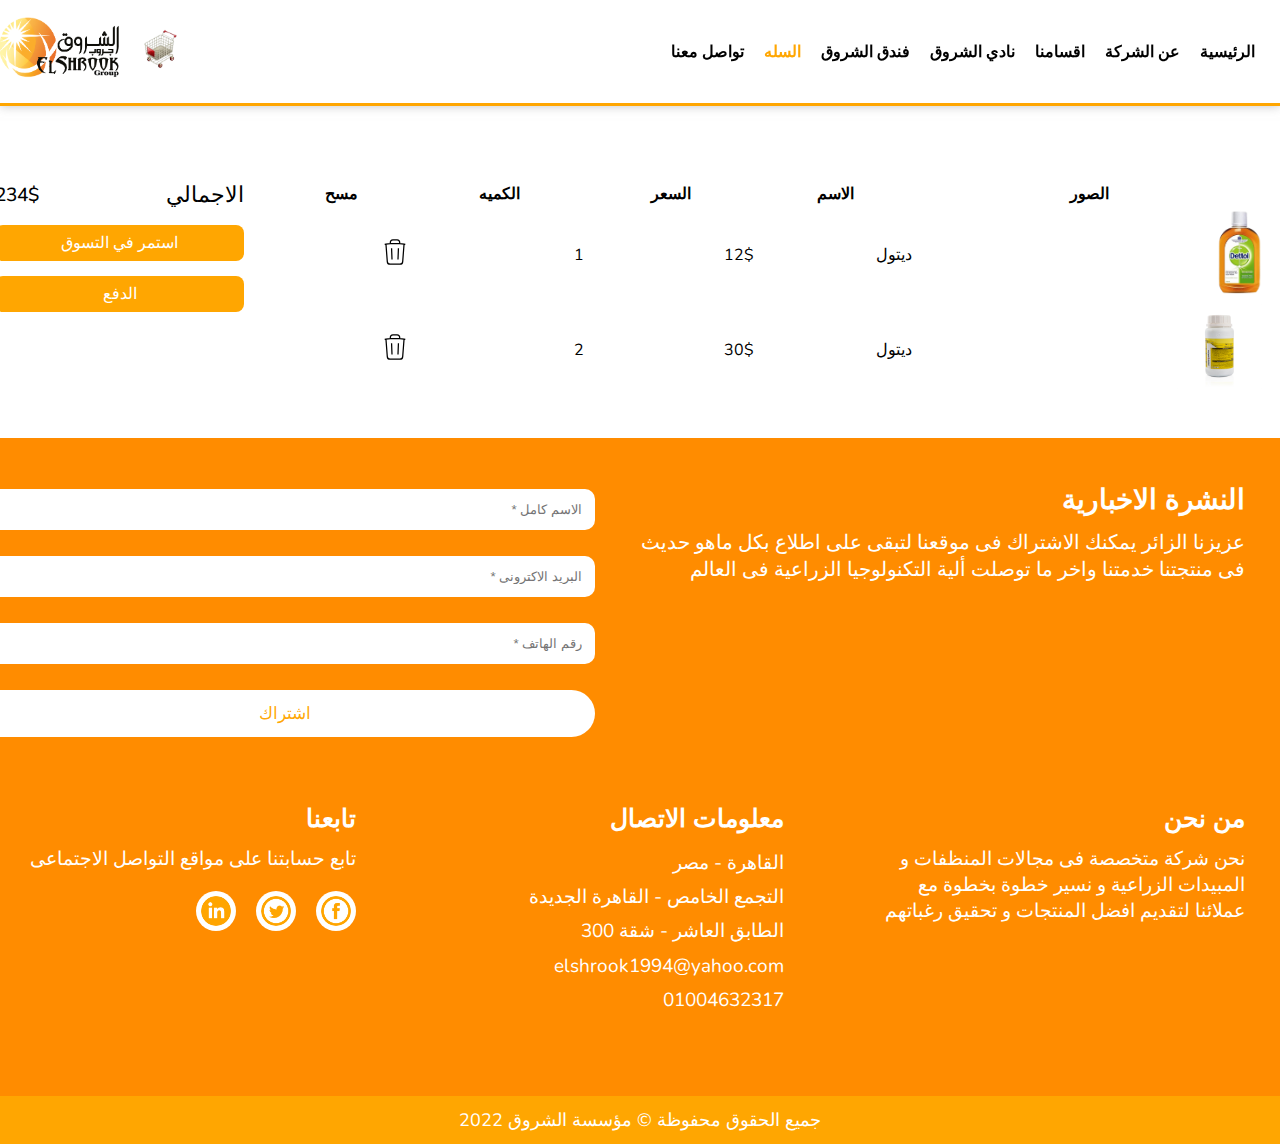
<file: market.html>
<!DOCTYPE html>
<html lang="en" dir="rtl">
    <head>
        <meta charset="UTF-8">
        <meta http-equiv="X-UA-Compatible" content="IE=edge">
        <meta name="viewport" content="width=device-width, initial-scale=1.0">
        <title>عربة التسوق</title>
        <link rel="stylesheet" href="css/style.css">
        <link rel="preconnect" href="https://fonts.googleapis.com">
        <!-- CSS only -->
<link href="https://cdn.jsdelivr.net/npm/bootstrap@5.2.2/dist/css/bootstrap.min.css" rel="stylesheet" integrity="sha384-Zenh87qX5JnK2Jl0vWa8Ck2rdkQ2Bzep5IDxbcnCeuOxjzrPF/et3URy9Bv1WTRi" crossorigin="anonymous">
        <link rel="preconnect" href="https://fonts.gstatic.com" crossorigin>
        <link href="https://fonts.googleapis.com/css2?family=Amiri:ital@1&family=Cairo:wght@400;500;600;700;800&family=Noto+Kufi+Arabic:wght@300;400;500;600;700;800;900&family=Nunito:wght@300;400;500&family=Open+Sans:wght@300;400;500&family=Poppins:wght@200;300;400;500;600;700;800;900&family=Roboto:ital,wght@0,100;0,300;0,400;0,500;0,700;0,900;1,400&family=Tajawal:wght@300&display=swap" rel="stylesheet">
    </head>

    <body>
        <!-- Start Head Market Pgae -->
        <div class="head-second head-market">
            <div class="navbar">
                <div class="main-container">
                    <div class="icon-menu">
                        <img src="images/logo-menu.png" alt="menu">
                    </div>
    
                    <div class="menu">
                        <div class="head-menu">
                            <h3>القائمه</h3>
                            <span>
                                <svg class="close" xmlns="http://www.w3.org/2000/svg" fill="none" viewBox="0 0 24 24" stroke-width="1.5" stroke="currentColor" class="w-6 h-6">
                                    <path stroke-linecap="round" stroke-linejoin="round" d="M6 18L18 6M6 6l12 12" />
                                </svg>                                  
                            </span>
                        </div>
                        <ul class="ul-1">
                            <li><a  href="index.html">الرئيسية</a></li>
                            <li><a href="we-are.html" >عن الشركة</a></li>
                            <li class="sections">
                                <a  href="">اقسامنا</a>
                                <ul>
                                    <li><a href="dtergents.html">-المنظفات</a></li>
                                    <li><a href="Freezingandcooling.html">-التجميد و التبريد</a></li>
                                    <li><a href="Agriculturalequipmentandmachinery.html">-المعدات والالات الزراعيه</a></li>
                                    <li><a href="pesticides.html">-الاسمده و المبيدات</a></li>
                                </ul>
                            </li>
                            <li><a  href="club.html">نادي الشروق</a></li>
                            <li><a href="hotel.html">فندق الشروق</a></li>
                            <li><a class="active-link" href="market.html">السله</a></li>
                            <li><a href="contact-us.html">تواصل معنا</a></li>
                        </ul>
    
                        <ul class="ul-2">
                            <li><a  href="index.html">الرئيسية</a></li>
                            <li><a href="we-are.html" >عن الشركة</a></li>
                            <li><a href="dtergents.html">قسم المنظفات</a></li>
                            <li><a href="Freezingandcooling.html">قسم التبريد والتجميد</a></li>
                            <li><a href="Agriculturalequipmentandmachinery.html">قسم المعدات والالات الزراعيه</a></li>
                            <li><a href="pesticides.html">قسم الاسمده والمبيدات</a></li>
                            <li><a  href="club.html">نادي الشروق</a></li>
                            <li><a href="hotel.html">فندق الشروق</a></li>
                            <li><a class="active-link" href="market.html">السله</a></li>
                            <li><a href="contact-us.html">تواصل معنا</a></li>
                            <li><a href="login.html"> 
                                <span>تسجيل الدخول</span>
                                <svg xmlns="http://www.w3.org/2000/svg" fill="none" viewBox="0 0 24 24" stroke-width="1.5" stroke="currentColor" class="w-6 h-6">
                                    <path stroke-linecap="round" stroke-linejoin="round" d="M15.75 9V5.25A2.25 2.25 0 0013.5 3h-6a2.25 2.25 0 00-2.25 2.25v13.5A2.25 2.25 0 007.5 21h6a2.25 2.25 0 002.25-2.25V15m3 0l3-3m0 0l-3-3m3 3H9" />
                                </svg>                                      
                            </a></li>
                        </ul>
    
                      
                    </div>
    
                    <div class="img-head">
                        <div class="img-logo">
                            <img src="images/logo2.png" alt="logo">
                        </div>
    
                        <div class="markt-icon">
                            <a href="market.html">
                                <img src="images/markt-icon2.png" alt="logo">
                            </a>
                        </div>
                    </div>
                </div>
            </div>
        </div>
        <!-- End Head Market Pgae -->

        <!-- Start Content Market Page -->
        <div class="content-market">
            <div class="main-container">
            <div class="cart-section">
                <table class="table table-striped table-hover">
                    <tr>
                        <th>الصور</th>
                        <th>الاسم</th>
                        <th>السعر</th>
                        <th class="qty">الكميه</th>
                        <th>مسح</th>
                    </tr>
                    <tbody>
                        <tr>
                            <td>
                                <img src="images/img8.png" alt="">
                            </td>
                            <td>ديتول</td>
                            <td>12$</td>
                            <td class="qty">1</td>
                            <td>
                                <svg xmlns="http://www.w3.org/2000/svg" fill="none" viewBox="0 0 24 24" strokeWidth={1.5} stroke="currentColor" className="w-6 h-6">
                                    <path strokeLinecap="round" strokeLinejoin="round" d="M14.74 9l-.346 9m-4.788 0L9.26 9m9.968-3.21c.342.052.682.107 1.022.166m-1.022-.165L18.16 19.673a2.25 2.25 0 01-2.244 2.077H8.084a2.25 2.25 0 01-2.244-2.077L4.772 5.79m14.456 0a48.108 48.108 0 00-3.478-.397m-12 .562c.34-.059.68-.114 1.022-.165m0 0a48.11 48.11 0 013.478-.397m7.5 0v-.916c0-1.18-.91-2.164-2.09-2.201a51.964 51.964 0 00-3.32 0c-1.18.037-2.09 1.022-2.09 2.201v.916m7.5 0a48.667 48.667 0 00-7.5 0" />
                                  </svg>
                            </td>
                        </tr>
                        <tr>
                            <td>
                                <img src="images/img13.jpg" alt="">
                            </td>
                            <td>ديتول</td>
                            <td>30$</td>
                            <td class="qty">2</td>
                            <td>
                                <svg xmlns="http://www.w3.org/2000/svg" fill="none" viewBox="0 0 24 24" strokeWidth={1.5} stroke="currentColor" className="w-6 h-6">
                                    <path strokeLinecap="round" strokeLinejoin="round" d="M14.74 9l-.346 9m-4.788 0L9.26 9m9.968-3.21c.342.052.682.107 1.022.166m-1.022-.165L18.16 19.673a2.25 2.25 0 01-2.244 2.077H8.084a2.25 2.25 0 01-2.244-2.077L4.772 5.79m14.456 0a48.108 48.108 0 00-3.478-.397m-12 .562c.34-.059.68-.114 1.022-.165m0 0a48.11 48.11 0 013.478-.397m7.5 0v-.916c0-1.18-.91-2.164-2.09-2.201a51.964 51.964 0 00-3.32 0c-1.18.037-2.09 1.022-2.09 2.201v.916m7.5 0a48.667 48.667 0 00-7.5 0" />
                                  </svg>
                            </td>
                        </tr>
                    </tbody>
                </table>  

                <div class="checkout">
                    <div class="subtotal">
                        <span class="subtotal-text">الاجمالي</span>
                        <span class="subtotal-number">234$</span>
                    </div>
                    <a class="btn-continue">استمر في التسوق</a>
                    <a class="btn-checkout">الدفع</a>
                </div>
            </div>          
            </div>
        </div>
        <!-- Start Content Market Page -->


          <!-- Start Footer -->
          <div class="footer">
            <div class="main-container">
                <div class="row-1">
                    <div class="nuntium">
                        <h2>النشرة الاخبارية</h2>
                        <p>عزيزنا الزائر يمكنك الاشتراك فى موقعنا لتبقى على اطلاع بكل ماهو حديث فى منتجتنا خدمتنا واخر ما توصلت ألية التكنولوجيا الزراعية فى العالم</p>
                    </div>
    
                    <div class="form">
                        <form action="#">
                            <input type="text" placeholder="الاسم كامل *">
                            <input type="email" placeholder="البريد الاكترونى *">
                            <input type="text" placeholder="رقم الهاتف *">
                            <input type="submit" value="اشتراك">
                        </form>
                    </div>
                </div>

                <div class="row-2">
                    <div class="who-are-we">
                        <h3>من نحن</h3>
                        <p>
                            نحن شركة متخصصة فى مجالات المنظفات و المبيدات الزراعية و نسير خطوة بخطوة مع عملائنا لتقديم افضل المنتجات و تحقيق رغباتهم
                        </p>
                    </div>

                    <div class="contact">
                        <h3>معلومات الاتصال</h3>

                        <p>
                            القاهرة - مصر<br>
                            التجمع الخامص - القاهرة الجديدة<br>
                            الطابق العاشر - شقة 300 <br>
                            elshrook1994@yahoo.com<br>
                            01004632317
                        </p>
                    </div>

                    <div class="follow-us">
                        <h3>تابعنا</h3>
                        <p>تابع حسابتنا على مواقع التواصل الاجتماعى</p>

                        <ul>
                            <li>
                                <a href="#">
                                    <img src="images/social1.png" alt="icon">
                                </a>
                            </li>

                            <li>
                                <a href="#">
                                    <img src="images/social2.png" alt="icon">
                                </a>
                            </li>

                            <li>
                                <a href="#">
                                    <img src="images/social3.png" alt="icon">
                                </a>
                            </li>
                        </ul>
                    </div>
                </div>
            </div>
        </div>
        <!-- End Footer -->

        <!-- Start Copyright -->
        <div class="copyright">
            <p>جميع الحقوق محفوظة &copy; مؤسسة الشروق 2022</p>
        </div>
        <!-- End Copyright -->


        <!-- JavaScript Bundle with Popper -->
        <script src="https://cdn.jsdelivr.net/npm/bootstrap@5.2.2/dist/js/bootstrap.bundle.min.js" integrity="sha384-OERcA2EqjJCMA+/3y+gxIOqMEjwtxJY7qPCqsdltbNJuaOe923+mo//f6V8Qbsw3" crossorigin="anonymous"></script>
        <script>
            let btnMenu = document.querySelector(".icon-menu");
            let menu = document.querySelector(".menu");
            let close = document.querySelector(".close");

            btnMenu.addEventListener("click", () => {
                menu.classList.toggle("open")
            })

            close.addEventListener("click", () => {
                menu.classList.remove("open")
            })

            let plus = document.querySelector(".increment"),
                minus = document.querySelector(".decrement"),
                num = document.querySelector(".total-num");

            let a = 1;

            
            plus.addEventListener("click" , () => {
                num.innerHTML++
            })

            minus.addEventListener("click" , () => {
                if (num.innerHTML == a) {
                    return false
                } else {
                    num.innerHTML--
                }
            })
        </script>
    </body>
</html>
</file>
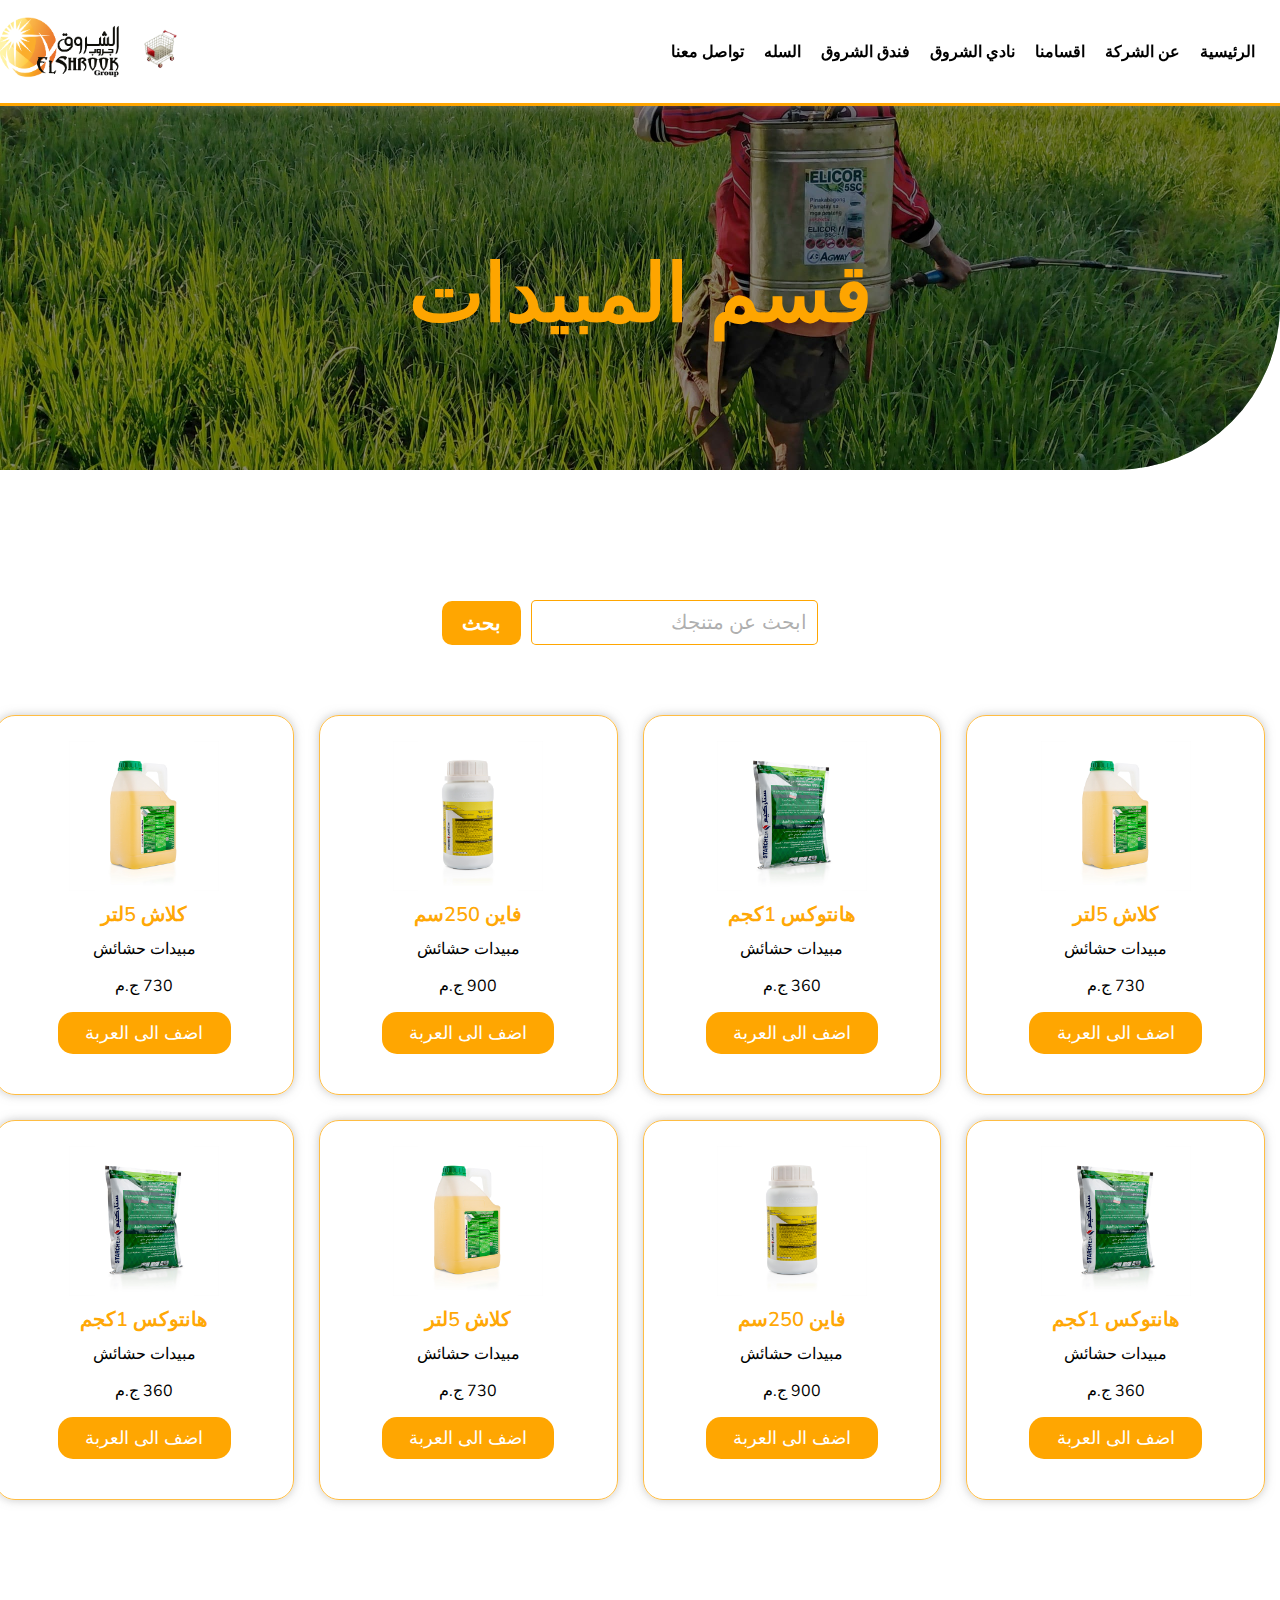
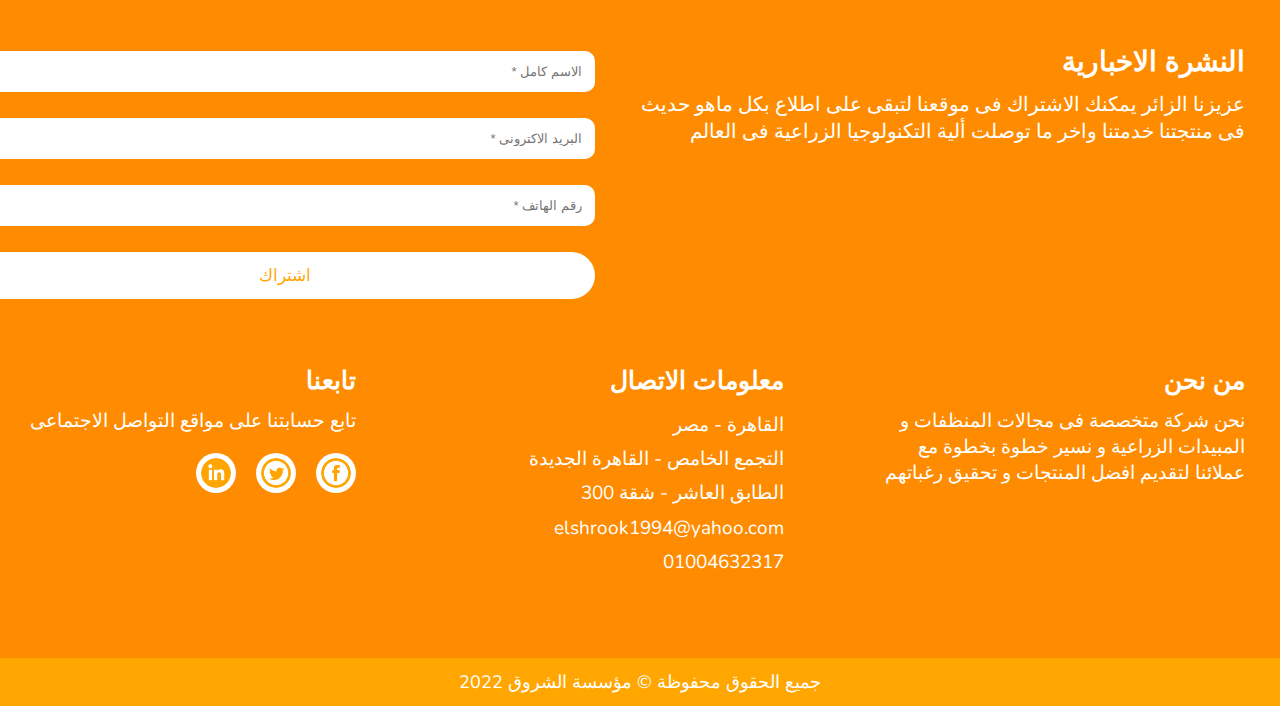
<file: pesticides.html>
<!DOCTYPE html>
<html lang="en" dir="rtl">
    <head>
        <meta charset="UTF-8">
        <meta http-equiv="X-UA-Compatible" content="IE=edge">
        <meta name="viewport" content="width=device-width, initial-scale=1.0">
        <title>قسم المبيدات الزراعية</title>
        <link rel="stylesheet" href="css/style.css">
        <link rel="preconnect" href="https://fonts.googleapis.com">
        <link rel="preconnect" href="https://fonts.gstatic.com" crossorigin>
        <link href="https://fonts.googleapis.com/css2?family=Amiri:ital@1&family=Cairo:wght@400;500;600;700;800&family=Noto+Kufi+Arabic:wght@300;400;500;600;700;800;900&family=Nunito:wght@300;400;500&family=Open+Sans:wght@300;400;500&family=Poppins:wght@200;300;400;500;600;700;800;900&family=Roboto:ital,wght@0,100;0,300;0,400;0,500;0,700;0,900;1,400&family=Tajawal:wght@300&display=swap" rel="stylesheet">
    </head>

    <body>
        <!-- Start Head Pesticides -->
        <div class="head-second">
            <img src="images/img7.jpg" alt="img">
            <div class="navbar">
                <div class="main-container">
                    <div class="icon-menu">
                        <img src="images/logo-menu.png" alt="menu">
                    </div>
    
                    <div class="menu">
                        <div class="head-menu">
                            <h3>القائمه</h3>
                            <span>
                                <svg class="close" xmlns="http://www.w3.org/2000/svg" fill="none" viewBox="0 0 24 24" stroke-width="1.5" stroke="currentColor" class="w-6 h-6">
                                    <path stroke-linecap="round" stroke-linejoin="round" d="M6 18L18 6M6 6l12 12" />
                                </svg>                                  
                            </span>
                        </div>
                        <ul class="ul-1">
                            <li><a  href="index.html">الرئيسية</a></li>
                            <li><a href="we-are.html" >عن الشركة</a></li>
                            <li class="sections">
                                <a  href="">اقسامنا</a>
                                <ul>
                                    <li><a href="dtergents.html">-المنظفات</a></li>
                                    <li><a href="Freezingandcooling.html">-التجميد و التبريد</a></li>
                                    <li><a href="Agriculturalequipmentandmachinery.html">-المعدات والالات الزراعيه</a></li>
                                    <li><a class="active-link" href="pesticides.html">-الاسمده و المبيدات</a></li>
                                </ul>
                            </li>
                            <li><a  href="club.html">نادي الشروق</a></li>
                            <li><a href="hotel.html">فندق الشروق</a></li>
                            <li><a href="market.html">السله</a></li>
                            <li><a href="contact-us.html">تواصل معنا</a></li>
                        </ul>
    
                        <ul class="ul-2">
                            <li><a  href="index.html">الرئيسية</a></li>
                            <li><a href="we-are.html" >عن الشركة</a></li>
                            <li><a href="dtergents.html">قسم المنظفات</a></li>
                            <li><a href="Freezingandcooling.html">قسم التبريد والتجميد</a></li>
                            <li><a href="Agriculturalequipmentandmachinery.html">قسم المعدات والالات الزراعيه</a></li>
                            <li><a class="active-link" href="pesticides.html">قسم الاسمده والمبيدات</a></li>
                            <li><a  href="club.html">نادي الشروق</a></li>
                            <li><a href="hotel.html">فندق الشروق</a></li>
                            <li><a href="market.html">السله</a></li>
                            <li><a href="contact-us.html">تواصل معنا</a></li>
                            <li><a href="login.html"> 
                                <span>تسجيل الدخول</span>
                                <svg xmlns="http://www.w3.org/2000/svg" fill="none" viewBox="0 0 24 24" stroke-width="1.5" stroke="currentColor" class="w-6 h-6">
                                    <path stroke-linecap="round" stroke-linejoin="round" d="M15.75 9V5.25A2.25 2.25 0 0013.5 3h-6a2.25 2.25 0 00-2.25 2.25v13.5A2.25 2.25 0 007.5 21h6a2.25 2.25 0 002.25-2.25V15m3 0l3-3m0 0l-3-3m3 3H9" />
                                </svg>                                      
                            </a></li>
                        </ul>
    
                      
                    </div>
    
                    <div class="img-head">
                        <div class="img-logo">
                            <img src="images/logo2.png" alt="logo">
                        </div>
    
                        <div class="markt-icon">
                            <a href="market.html">
                                <img src="images/markt-icon2.png" alt="logo">
                            </a>
                        </div>
                    </div>
                </div>
            </div>

            <div class="info-head">
                <div class="main-container">
                    <h1>قسم المبيدات</h1>
                </div>
            </div>
        </div>
        <!-- End Head Pesticides -->

        <!-- Start Products -->
        <div class="sec-products-pesticides">
            <div class="main-container">
                <div class="search">
                    <input type="text" placeholder="ابحث عن متنجك">
                    <input type="button" value="بحث">
                </div>

                <div class="products-box">
                    <div class="box">
                        <a href="details-product.html" class="img">
                            <img src="images/img11.jpg" alt="img">
                        </a>

                        <p>كلاش 5لتر</p>

                        <div class="info">
                            <p>مبيدات حشائش</p>
                            <span>730 ج.م</span>
                            <button>اضف الى العربة</button>
                        </div>
                    </div>

                    <div class="box">
                        <a href="details-product.html" class="img">
                            <img src="images/img12.jpg" alt="img">
                        </a>

                        <p>هانتوكس 1كجم</p>

                        <div class="info">
                            <p>مبيدات حشائش</p>
                            <span>360 ج.م</span>
                            <button>اضف الى العربة</button>
                        </div>
                    </div>

                    <div class="box">
                        <a href="details-product.html" class="img">
                            <img src="images/img13.jpg" alt="img">
                        </a>

                        <p>فاين 250سم</p>

                        <div class="info">
                            <p>مبيدات حشائش</p>
                            <span>900 ج.م</span>
                            <button>اضف الى العربة</button>
                        </div>
                    </div>

                    <div class="box">
                        <a href="details-product.html" class="img">
                            <img src="images/img11.jpg" alt="img">
                        </a>

                        <p>كلاش 5لتر</p>

                        <div class="info">
                            <p>مبيدات حشائش</p>
                            <span>730 ج.م</span>
                            <button>اضف الى العربة</button>
                        </div>
                    </div>

                    <div class="box">
                        <a href="details-product.html" class="img">
                            <img src="images/img12.jpg" alt="img">
                        </a>

                        <p>هانتوكس 1كجم</p>

                        <div class="info">
                            <p>مبيدات حشائش</p>
                            <span>360 ج.م</span>
                            <button>اضف الى العربة</button>
                        </div>
                    </div>

                    <div class="box">
                        <a href="details-product.html" class="img">
                            <img src="images/img13.jpg" alt="img">
                        </a>

                        <p>فاين 250سم</p>

                        <div class="info">
                            <p>مبيدات حشائش</p>
                            <span>900 ج.م</span>
                            <button>اضف الى العربة</button>
                        </div>
                    </div>

                    <div class="box">
                        <a href="details-product.html" class="img">
                            <img src="images/img11.jpg" alt="img">
                        </a>

                        <p>كلاش 5لتر</p>

                        <div class="info">
                            <p>مبيدات حشائش</p>
                            <span>730 ج.م</span>
                            <button>اضف الى العربة</button>
                        </div>
                    </div>

                    <div class="box">
                        <a href="details-product.html" class="img">
                            <img src="images/img12.jpg" alt="img">
                        </a>

                        <p>هانتوكس 1كجم</p>

                        <div class="info">
                            <p>مبيدات حشائش</p>
                            <span>360 ج.م</span>
                            <button>اضف الى العربة</button>
                        </div>
                    </div>
                </div>
            </div>
        </div>
        <!-- End Products -->

        <!-- Start Footer -->
        <div class="footer">
            <div class="main-container">
                <div class="row-1">
                    <div class="nuntium">
                        <h2>النشرة الاخبارية</h2>
                        <p>عزيزنا الزائر يمكنك الاشتراك فى موقعنا لتبقى على اطلاع بكل ماهو حديث فى منتجتنا خدمتنا واخر ما توصلت ألية التكنولوجيا الزراعية فى العالم</p>
                    </div>
    
                    <div class="form">
                        <form action="#">
                            <input type="text" placeholder="الاسم كامل *">
                            <input type="email" placeholder="البريد الاكترونى *">
                            <input type="text" placeholder="رقم الهاتف *">
                            <input type="submit" value="اشتراك">
                        </form>
                    </div>
                </div>

                <div class="row-2">
                    <div class="who-are-we">
                        <h3>من نحن</h3>
                        <p>
                            نحن شركة متخصصة فى مجالات المنظفات و المبيدات الزراعية و نسير خطوة بخطوة مع عملائنا لتقديم افضل المنتجات و تحقيق رغباتهم
                        </p>
                    </div>

                    <div class="contact">
                        <h3>معلومات الاتصال</h3>

                        <p>
                            القاهرة - مصر<br>
                            التجمع الخامص - القاهرة الجديدة<br>
                            الطابق العاشر - شقة 300 <br>
                            elshrook1994@yahoo.com<br>
                            01004632317
                        </p>
                    </div>

                    <div class="follow-us">
                        <h3>تابعنا</h3>
                        <p>تابع حسابتنا على مواقع التواصل الاجتماعى</p>

                        <ul>
                            <li>
                                <a href="#">
                                    <img src="images/social1.png" alt="icon">
                                </a>
                            </li>

                            <li>
                                <a href="#">
                                    <img src="images/social2.png" alt="icon">
                                </a>
                            </li>

                            <li>
                                <a href="#">
                                    <img src="images/social3.png" alt="icon">
                                </a>
                            </li>
                        </ul>
                    </div>
                </div>
            </div>
        </div>
        <!-- End Footer -->

        <!-- Start Copyright -->
        <div class="copyright">
            <p>جميع الحقوق محفوظة &copy; مؤسسة الشروق 2022</p>
        </div>
        <!-- End Copyright -->

        <script>
            let btnMenu = document.querySelector(".icon-menu");
            let menu = document.querySelector(".menu");
            let close = document.querySelector(".close")

            btnMenu.addEventListener("click", () => {
                menu.classList.toggle("open")
            })

            close.addEventListener("click", ()=> {
                menu.classList.remove("open")
            })
        </script>
    </body>
</html>
</file>
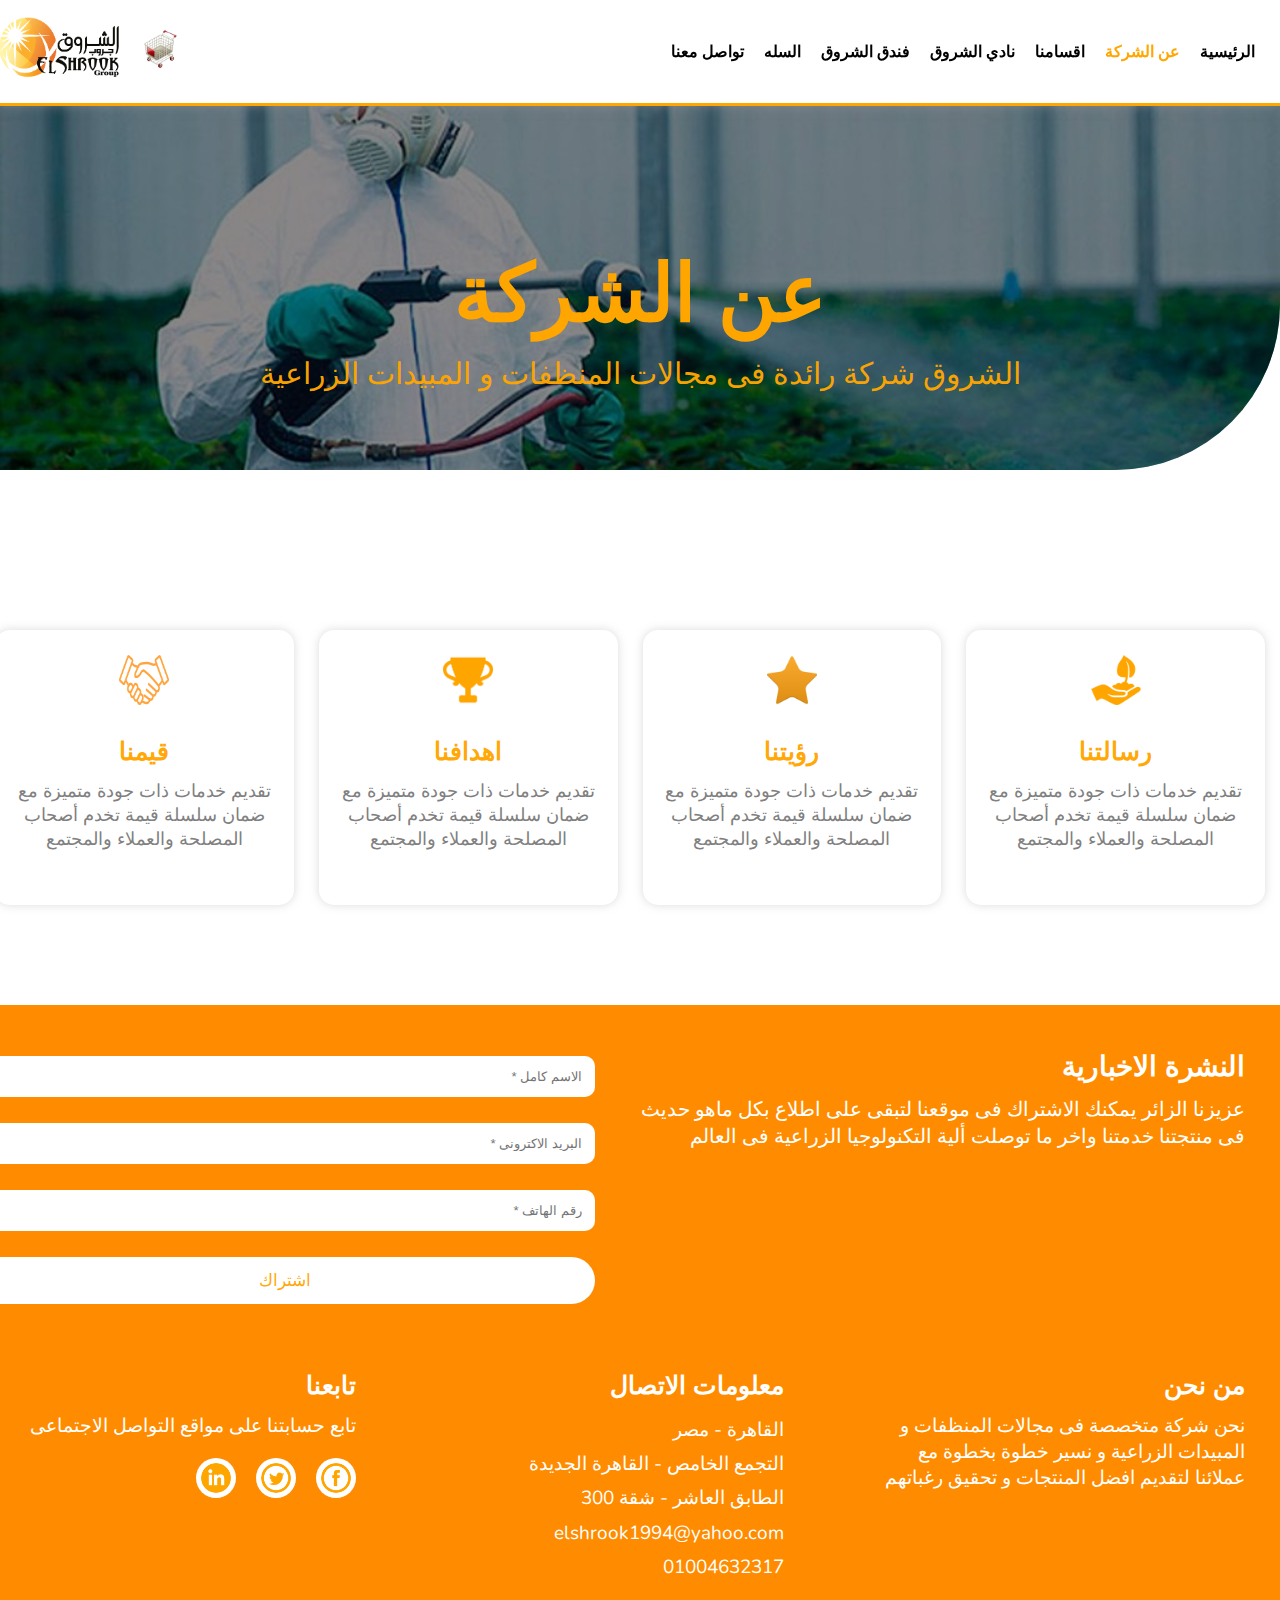
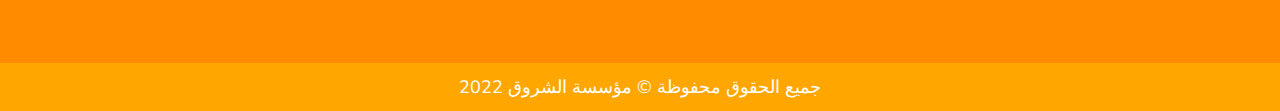
<file: we-are.html>
<!DOCTYPE html>
<html lang="en" dir="rtl">
    <head>
        <meta charset="UTF-8">
        <meta http-equiv="X-UA-Compatible" content="IE=edge">
        <meta name="viewport" content="width=device-width, initial-scale=1.0">
        <title>عن الشركة</title>
        <link rel="stylesheet" href="css/style.css">
        <link rel="preconnect" href="https://fonts.googleapis.com">
        <link rel="preconnect" href="https://fonts.gstatic.com" crossorigin>
        <link href="https://fonts.googleapis.com/css2?family=Amiri:ital@1&family=Cairo:wght@400;500;600;700;800&family=Noto+Kufi+Arabic:wght@300;400;500;600;700;800;900&family=Nunito:wght@300;400;500&family=Open+Sans:wght@300;400;500&family=Poppins:wght@200;300;400;500;600;700;800;900&family=Roboto:ital,wght@0,100;0,300;0,400;0,500;0,700;0,900;1,400&family=Tajawal:wght@300&display=swap" rel="stylesheet">
    </head>
    <body>
        <!-- Start Head We Are -->
        <div class="head-second">
            <img src="images/img5.jpg" alt="img">
            <div class="navbar">
                <div class="main-container">
                    <div class="icon-menu">
                        <img src="images/logo-menu.png" alt="menu">
                    </div>
    
                    <div class="menu">
                        <div class="head-menu">
                            <h3>القائمه</h3>
                            <span>
                                <svg class="close" xmlns="http://www.w3.org/2000/svg" fill="none" viewBox="0 0 24 24" stroke-width="1.5" stroke="currentColor" class="w-6 h-6">
                                    <path stroke-linecap="round" stroke-linejoin="round" d="M6 18L18 6M6 6l12 12" />
                                </svg>                                  
                            </span>
                        </div>
                        <ul class="ul-1">
                            <li><a  href="index.html">الرئيسية</a></li>
                            <li><a class="active-link" href="we-are.html" >عن الشركة</a></li>
                            <li class="sections">
                                <a  href="">اقسامنا</a>
                                <ul>
                                    <li><a href="dtergents.html">-المنظفات</a></li>
                                    <li><a href="Freezingandcooling.html">-التجميد و التبريد</a></li>
                                    <li><a href="Agriculturalequipmentandmachinery.html">-المعدات والالات الزراعيه</a></li>
                                    <li><a href="pesticides.html">-الاسمده و المبيدات</a></li>
                                </ul>
                            </li>
                            <li><a  href="club.html">نادي الشروق</a></li>
                            <li><a href="hotel.html">فندق الشروق</a></li>
                            <li><a href="market.html">السله</a></li>
                            <li><a href="contact-us.html">تواصل معنا</a></li>
                        </ul>
    
                        <ul class="ul-2">
                            <li><a  href="index.html">الرئيسية</a></li>
                            <li><a class="active-link" href="we-are.html" >عن الشركة</a></li>
                            <li><a href="dtergents.html">قسم المنظفات</a></li>
                            <li><a href="Freezingandcooling.html">قسم التبريد والتجميد</a></li>
                            <li><a href="Agriculturalequipmentandmachinery.html">قسم المعدات والالات الزراعيه</a></li>
                            <li><a  href="pesticides.html">قسم الاسمده والمبيدات</a></li>
                            <li><a  href="club.html">نادي الشروق</a></li>
                            <li><a href="hotel.html">فندق الشروق</a></li>
                            <li><a href="market.html">السله</a></li>
                            <li><a href="contact-us.html">تواصل معنا</a></li>
                            <li><a href="login.html"> 
                                <span>تسجيل الدخول</span>
                                <svg xmlns="http://www.w3.org/2000/svg" fill="none" viewBox="0 0 24 24" stroke-width="1.5" stroke="currentColor" class="w-6 h-6">
                                    <path stroke-linecap="round" stroke-linejoin="round" d="M15.75 9V5.25A2.25 2.25 0 0013.5 3h-6a2.25 2.25 0 00-2.25 2.25v13.5A2.25 2.25 0 007.5 21h6a2.25 2.25 0 002.25-2.25V15m3 0l3-3m0 0l-3-3m3 3H9" />
                                </svg>                                      
                            </a></li>
                        </ul>
    
                     
                    </div>
    
                    <div class="img-head">
                        <div class="img-logo">
                            <img src="images/logo2.png" alt="logo">
                        </div>
    
                        <div class="markt-icon">
                            <a href="market.html">
                                <img src="images/markt-icon2.png" alt="logo">
                            </a>
                        </div>
                    </div>
                </div>
            </div>

            <div class="info-head">
                <div class="main-container">
                    <h1>عن الشركة</h1>
                    <p>الشروق شركة رائدة فى مجالات المنظفات و المبيدات الزراعية</p>
                </div>
            </div>
        </div>
        <!-- End Head We Are -->

        <!-- Start Info Company -->
        <div class="info-company">
            <div class="main-container">
                <div class="info-box">
                    <div class="box">
                        <img src="images/icon1.png" alt="icon">
                        <h3>رسالتنا</h3>
                        <p>
                            تقديم خدمات ذات جودة متميزة مع ضمان سلسلة قيمة تخدم أصحاب المصلحة والعملاء والمجتمع
                        </p>
                    </div>

                    <div class="box">
                        <img src="images/icon2.png" alt="icon">
                        <h3>رؤيتنا</h3>
                        <p>
                            تقديم خدمات ذات جودة متميزة مع ضمان سلسلة قيمة تخدم أصحاب المصلحة والعملاء والمجتمع
                        </p>
                    </div>

                    <div class="box">
                        <img src="images/icon3.png" alt="icon">
                        <h3>اهدافنا</h3>
                        <p>
                            تقديم خدمات ذات جودة متميزة مع ضمان سلسلة قيمة تخدم أصحاب المصلحة والعملاء والمجتمع
                        </p>
                    </div>

                    <div class="box">
                        <img src="images/icon4.png" alt="icon">
                        <h3>قيمنا</h3>
                        <p>
                            تقديم خدمات ذات جودة متميزة مع ضمان سلسلة قيمة تخدم أصحاب المصلحة والعملاء والمجتمع
                        </p>
                    </div>
                </div>
            </div>
        </div>
        <!-- End Info Company -->

        <!-- Start Footer -->
        <div class="footer">
            <div class="main-container">
                <div class="row-1">
                    <div class="nuntium">
                        <h2>النشرة الاخبارية</h2>
                        <p>عزيزنا الزائر يمكنك الاشتراك فى موقعنا لتبقى على اطلاع بكل ماهو حديث فى منتجتنا خدمتنا واخر ما توصلت ألية التكنولوجيا الزراعية فى العالم</p>
                    </div>
    
                    <div class="form">
                        <form action="#">
                            <input type="text" placeholder="الاسم كامل *">
                            <input type="email" placeholder="البريد الاكترونى *">
                            <input type="text" placeholder="رقم الهاتف *">
                            <input type="submit" value="اشتراك">
                        </form>
                    </div>
                </div>

                <div class="row-2">
                    <div class="who-are-we">
                        <h3>من نحن</h3>
                        <p>
                            نحن شركة متخصصة فى مجالات المنظفات و المبيدات الزراعية و نسير خطوة بخطوة مع عملائنا لتقديم افضل المنتجات و تحقيق رغباتهم
                        </p>
                    </div>

                    <div class="contact">
                        <h3>معلومات الاتصال</h3>

                        <p>
                            القاهرة - مصر<br>
                            التجمع الخامص - القاهرة الجديدة<br>
                            الطابق العاشر - شقة 300 <br>
                            elshrook1994@yahoo.com<br>
                            01004632317
                        </p>
                    </div>

                    <div class="follow-us">
                        <h3>تابعنا</h3>
                        <p>تابع حسابتنا على مواقع التواصل الاجتماعى</p>

                        <ul>
                            <li>
                                <a href="#">
                                    <img src="images/social1.png" alt="icon">
                                </a>
                            </li>

                            <li>
                                <a href="#">
                                    <img src="images/social2.png" alt="icon">
                                </a>
                            </li>

                            <li>
                                <a href="#">
                                    <img src="images/social3.png" alt="icon">
                                </a>
                            </li>
                        </ul>
                    </div>
                </div>
            </div>
        </div>
        <!-- End Footer -->

        <!-- Start Copyright -->
        <div class="copyright">
            <p>جميع الحقوق محفوظة &copy; مؤسسة الشروق 2022</p>
        </div>
        <!-- End Copyright -->

        <script>
            let btnMenu = document.querySelector(".icon-menu");
            let menu = document.querySelector(".menu");
            let close = document.querySelector(".close")

            btnMenu.addEventListener("click", () => {
                menu.classList.toggle("open")
            })

            close.addEventListener("click", () => {
                menu.classList.remove("open")
            })
        </script>
    </body>
</html>
</file>
<file: css/style.css>
* {
  outline: none;
  list-style-type: none;
  text-decoration: none;
  -webkit-box-sizing: border-box;
          box-sizing: border-box;
}
*::-moz-selection {
  background-color: rgba(255, 166, 0, 0.9960784314);
  color: #FFF;
}
*::selection {
  background-color: rgba(255, 166, 0, 0.9960784314);
  color: #FFF;
}

html {
  scroll-behavior: smooth;
  overflow-x: hidden !important;
}

body {
  margin: 0;
  font-family: "Nunito", sans-serif;
  overflow-x: hidden !important;
  position: relative;
}

.main-container {
  padding-left: 15px;
  padding-right: 15px;
  margin-left: auto;
  margin-right: auto;
}

/* Small */
@media (min-width: 768px) {
  .main-container {
    width: 750px;
  }
}
/* Medium */
@media (min-width: 992px) {
  .main-container {
    width: 970px;
  }
}
/* Large */
@media (min-width: 1200px) {
  .main-container {
    width: 1300px;
  }
}
::-webkit-scrollbar {
  width: 10px;
}

::-webkit-scrollbar-track {
  background-color: #FFF;
}

::-webkit-scrollbar-thumb {
  background-color: rgba(255, 166, 0, 0.9960784314);
}

.active-link {
  color: rgba(255, 166, 0, 0.9960784314) !important;
}

/* Start Header Home */
.header-home {
  height: 100vh;
  background-repeat: no-repeat;
  background-size: cover;
  background-position: center center;
  -webkit-animation: changeImg 2s ease-in-out infinite alternate;
          animation: changeImg 2s ease-in-out infinite alternate;
  position: relative;
}
.header-home::before {
  content: "";
  position: absolute;
  top: 0;
  left: 0;
  height: 100%;
  width: 100%;
  background-color: rgba(0, 0, 0, 0.574);
}
.header-home .head-contact {
  position: relative;
  z-index: 2;
  padding: 20px 0;
  border-bottom: 1px solid rgba(153, 153, 153, 0.275);
}
.header-home .head-contact .main-container {
  display: -webkit-box;
  display: -ms-flexbox;
  display: flex;
  -webkit-box-pack: justify;
      -ms-flex-pack: justify;
          justify-content: space-between;
  -webkit-box-align: center;
      -ms-flex-align: center;
          align-items: center;
}
.header-home .head-contact .main-container .contact-sec {
  color: #FFF;
  display: -webkit-box;
  display: -ms-flexbox;
  display: flex;
  -webkit-box-align: center;
      -ms-flex-align: center;
          align-items: center;
  gap: 30px;
}
.header-home .head-contact .main-container .contact-sec img {
  width: 22px;
}
.header-home .head-contact .main-container .contact-sec div {
  display: -webkit-box;
  display: -ms-flexbox;
  display: flex;
  -webkit-box-align: center;
      -ms-flex-align: center;
          align-items: center;
  gap: 7px;
}
.header-home .head-contact .main-container .login-sec {
  display: -webkit-box;
  display: -ms-flexbox;
  display: flex;
  gap: 20px;
}
.header-home .head-contact .main-container .login-sec a {
  font-size: 17px;
  color: white;
}
.header-home .head-contact .main-container .login-sec .lang {
  cursor: pointer;
  position: relative;
}
.header-home .head-contact .main-container .login-sec .lang .icon {
  display: -webkit-box;
  display: -ms-flexbox;
  display: flex;
  -webkit-box-align: center;
      -ms-flex-align: center;
          align-items: center;
  gap: 8px;
}
.header-home .head-contact .main-container .login-sec .lang .icon img {
  width: 25px;
}
.header-home .head-contact .main-container .login-sec .lang .info-lang {
  position: absolute;
  z-index: 3333;
  left: 0;
  bottom: -126px;
  background-color: orange;
  display: none;
  -webkit-box-orient: vertical;
  -webkit-box-direction: normal;
      -ms-flex-direction: column;
          flex-direction: column;
  gap: 20px;
  padding: 10px;
  width: 140px;
  -webkit-box-align: center;
      -ms-flex-align: center;
          align-items: center;
  -webkit-box-pack: center;
      -ms-flex-pack: center;
          justify-content: center;
  border-radius: 0 0 10px 10px;
  -webkit-transition: all 0.5s;
  transition: all 0.5s;
  font-weight: bold;
}
.header-home .head-contact .main-container .login-sec .lang .info-lang.open-lang {
  display: block;
}
.header-home .head-contact .main-container .login-sec .lang .info-lang p {
  margin: 0;
  display: -webkit-box;
  display: -ms-flexbox;
  display: flex;
  -webkit-box-align: center;
      -ms-flex-align: center;
          align-items: center;
  gap: 10px;
  cursor: pointer;
  width: 100%;
  -webkit-box-pack: center;
      -ms-flex-pack: center;
          justify-content: center;
  border: 1px solid black;
  padding: 5px;
  border-radius: 5px;
  margin-bottom: 8px;
}
.header-home .head-contact .main-container .login-sec .lang .info-lang img {
  width: 20px;
}
.header-home .nav-links {
  position: relative;
  padding: 10px 0;
}
.header-home .nav-links .main-container {
  display: -webkit-box;
  display: -ms-flexbox;
  display: flex;
  -webkit-box-align: center;
      -ms-flex-align: center;
          align-items: center;
  -webkit-box-pack: justify;
      -ms-flex-pack: justify;
          justify-content: space-between;
}
.header-home .nav-links .main-container .icon-menu {
  display: none;
}
.header-home .nav-links .main-container .icon-menu img {
  width: 45px;
  cursor: pointer;
}
.header-home .nav-links .main-container .head-menu {
  display: none;
}
.header-home .nav-links .main-container .login {
  display: none;
}
.header-home .nav-links .main-container .ul-1 {
  display: -webkit-box;
  display: -ms-flexbox;
  display: flex;
}
.header-home .nav-links .main-container .ul-1 .sections {
  position: relative;
}
.header-home .nav-links .main-container .ul-1 .sections:hover ul {
  display: block;
}
.header-home .nav-links .main-container .ul-1 .sections ul {
  position: absolute;
  display: block;
  top: 23px;
  left: -111px;
  width: 300px;
  background-color: white;
  border-radius: 5px;
  display: none;
}
.header-home .nav-links .main-container .ul-1 .sections ul li {
  border-bottom: 1px solid rgba(0, 0, 0, 0.3803921569);
  padding: 10px;
}
.header-home .nav-links .main-container .ul-1 .sections ul li a {
  color: black !important;
}
.header-home .nav-links .main-container .ul-2 {
  display: none;
}
.header-home .nav-links .main-container ul {
  padding: 0;
  margin-top: 0;
  display: -webkit-box;
  display: -ms-flexbox;
  display: flex;
  -webkit-box-align: center;
      -ms-flex-align: center;
          align-items: center;
  gap: 30px;
  -webkit-box-flex: 1;
      -ms-flex: 1;
          flex: 1;
}
.header-home .nav-links .main-container ul li a {
  color: #FFF;
  font-size: 16px;
  font-weight: 600;
  display: -webkit-box;
  display: -ms-flexbox;
  display: flex;
  -webkit-box-align: center;
      -ms-flex-align: center;
          align-items: center;
}
.header-home .nav-links .main-container ul li a svg {
  width: 20px;
  gap: 10px;
}
.header-home .nav-links .main-container ul .markt {
  display: none;
}
.header-home .nav-links .main-container ul .markt a img {
  width: 30px;
}
.header-home .nav-links .main-container .main-logo {
  display: -webkit-box;
  display: -ms-flexbox;
  display: flex;
  -webkit-box-align: center;
      -ms-flex-align: center;
          align-items: center;
  gap: 15px;
  direction: ltr;
}
.header-home .nav-links .main-container .main-logo .logo-site {
  width: 130px;
}
.header-home .nav-links .main-container .main-logo .markt-icon {
  width: 40px;
}
.header-home .welcome {
  margin-top: 110px;
}
.header-home .welcome .main-container {
  position: relative;
  z-index: 2;
  height: 300px;
  display: -webkit-box;
  display: -ms-flexbox;
  display: flex;
  -webkit-box-align: center;
      -ms-flex-align: center;
          align-items: center;
  -webkit-box-pack: center;
      -ms-flex-pack: center;
          justify-content: center;
  -webkit-box-orient: vertical;
  -webkit-box-direction: normal;
      -ms-flex-direction: column;
          flex-direction: column;
  gap: 30px;
}
.header-home .welcome .main-container p {
  font-size: 35px;
  text-align: center;
  color: rgba(255, 166, 0, 0.9960784314);
  width: 75%;
}
.header-home .welcome .main-container > div a {
  color: #FFF;
  padding: 15px;
  background-color: rgba(255, 166, 0, 0.9960784314);
  font-size: 20px;
  border-radius: 10px;
}

@media (max-width: 991px) {
  .header-home .nav-links .menu {
    gap: 35px;
  }
  .nav-links .main-container .main-logo .markt-icon {
    display: none;
  }
}
@media (max-width: 767px) {
  .header-home {
    padding: 7px 0 !important;
  }
  .header-home .icon-menu {
    display: block !important;
  }
  .header-home .icon-menu img {
    width: 40px !important;
  }
  .header-home .nav-links .main-container {
    -webkit-box-align: initial !important;
        -ms-flex-align: initial !important;
            align-items: initial !important;
    -webkit-box-pack: justify;
        -ms-flex-pack: justify;
            justify-content: space-between;
    padding: 0 15px;
  }
  .header-home .nav-links .main-container .main-logo .logo-site {
    width: 125px;
  }
  .header-home .menu {
    position: fixed;
    left: -100%;
    top: 0px;
    background-color: white;
    height: 100vh;
    width: 80%;
    z-index: 9999;
    -webkit-transition: all 0.6s;
    transition: all 0.6s;
    gap: 10px !important;
    border-right: 2px solid rgba(255, 166, 0, 0.9960784314);
  }
  .header-home .menu .head-menu {
    display: -webkit-box !important;
    display: -ms-flexbox !important;
    display: flex !important;
    -webkit-box-pack: justify;
        -ms-flex-pack: justify;
            justify-content: space-between;
    -webkit-box-align: center;
        -ms-flex-align: center;
            align-items: center;
    padding: 5px 20px 0;
    border-bottom: 2px solid rgba(255, 166, 0, 0.9960784314);
    height: 40px;
    -webkit-box-orient: horizontal;
    -webkit-box-direction: reverse;
        -ms-flex-direction: row-reverse;
            flex-direction: row-reverse;
  }
  .header-home .menu .head-menu h3 {
    font-size: 21px;
  }
  .header-home .menu .head-menu span svg {
    width: 25px;
  }
  .header-home .menu .ul-1 {
    display: none !important;
  }
  .header-home .menu .ul-2 {
    display: -webkit-box !important;
    display: -ms-flexbox !important;
    display: flex !important;
  }
  .header-home .menu ul {
    -webkit-box-orient: vertical;
    -webkit-box-direction: normal;
        -ms-flex-direction: column;
            flex-direction: column;
    -webkit-box-align: start;
        -ms-flex-align: start;
            align-items: flex-start;
    text-align: right;
    height: 75%;
    padding: 0 0 0 0;
    gap: 0 !important;
  }
  .header-home .menu ul li {
    border-bottom: 1px solid silver;
    width: 100%;
    padding: 12px 20px;
    cursor: pointer;
    -webkit-transition: all 0.4s;
    transition: all 0.4s;
    font-weight: 500;
  }
  .header-home .menu ul li a {
    color: black !important;
  }
  .header-home .menu ul li:hover {
    padding: 10px 30px;
    background-color: rgb(223, 223, 223);
  }
  .header-home .menu ul li:hover a {
    color: rgba(255, 166, 0, 0.9960784314);
  }
  .header-home .menu .login {
    display: block !important;
    padding-bottom: 15px;
  }
  .header-home .menu .login a {
    display: -webkit-box;
    display: -ms-flexbox;
    display: flex;
    -webkit-box-align: center;
        -ms-flex-align: center;
            align-items: center;
    gap: 13px;
    padding: 10px 25px;
    color: black;
    border-top: 1px solid rgb(223, 223, 223);
  }
  .header-home .menu .login a span {
    font-size: 19px;
  }
  .header-home .menu .login a svg {
    width: 25px;
  }
  .header-home .menu .markt {
    display: block !important;
  }
  .header-home .main-logo img {
    width: 95px !important;
  }
  .header-home .active-link {
    color: rgba(255, 166, 0, 0.9960784314);
  }
  .header-home .head-contact {
    padding: 12px 0 8px;
  }
  .header-home .head-contact .contact-sec img {
    width: 18px !important;
  }
  .header-home .head-contact .contact-sec span {
    font-size: 14px;
  }
  .header-home .contact-sec {
    -webkit-box-orient: vertical;
    -webkit-box-direction: normal;
        -ms-flex-direction: column;
            flex-direction: column;
    -webkit-box-align: initial !important;
        -ms-flex-align: initial !important;
            align-items: initial !important;
    gap: 15px !important;
  }
  .header-home .login-sec {
    -webkit-box-orient: vertical;
    -webkit-box-direction: normal;
        -ms-flex-direction: column;
            flex-direction: column;
  }
  .header-home .login-sec a {
    display: none;
  }
  .header-home .welcome {
    margin-top: 30px;
  }
  .header-home .welcome p {
    font-size: 23px !important;
    margin: 0;
  }
  .header-home .welcome a {
    padding: 12px !important;
    font-size: 17px !important;
  }
  .open {
    left: 0 !important;
  }
}
/* End Header Home */
/* Start Features */
.features {
  padding-top: 120px;
  padding-bottom: 120px;
}
.features .main-container h2 {
  font-size: 50px;
  margin-top: 0;
  position: relative;
  width: -webkit-fit-content;
  width: -moz-fit-content;
  width: fit-content;
  margin: auto;
}
.features .main-container h2::before {
  content: "";
  position: absolute;
  left: 0;
  bottom: 0;
  height: 4px;
  border-radius: 0 10px 10px 0;
  width: 0%;
  background-color: rgba(255, 166, 0, 0.9960784314);
  z-index: 22;
  -webkit-transition: all 0.4s;
  transition: all 0.4s;
  -webkit-animation: fillWidth 1.5s infinite alternate;
          animation: fillWidth 1.5s infinite alternate;
}
.features .main-container h2::after {
  content: "";
  position: absolute;
  left: 0;
  bottom: 0;
  height: 4px;
  border-radius: 0 10px 10px 0;
  width: 100%;
  background-color: rgba(153, 153, 153, 0.307);
}
.features .main-container .box-feat {
  margin-top: 50px;
  grid-template-columns: repeat(auto-fill, minmax(300px, 1fr));
  display: -ms-grid;
  display: grid;
  gap: 35px;
}
.features .main-container .box-feat .box {
  text-align: center;
  -webkit-box-shadow: 0 0 10px 0 rgba(153, 153, 153, 0.533);
          box-shadow: 0 0 10px 0 rgba(153, 153, 153, 0.533);
  padding: 30px 15px;
  border-radius: 15px;
  min-height: 195px;
}
.features .main-container .box-feat .box img {
  width: 50px;
}
.features .main-container .box-feat .box p {
  font-size: 20px;
  font-weight: 600;
  margin-bottom: 10px;
}
.features .main-container .box-feat .box span {
  color: rgb(101, 101, 101);
  font-size: 18px;
}

@media (max-width: 767px) {
  .features {
    padding-top: 25px !important;
    padding-bottom: 40px !important;
  }
  .features h2 {
    font-size: 30px !important;
  }
  .features .box-feat {
    grid-template-columns: repeat(auto-fill, minmax(150px, 1fr));
    margin-top: 25px;
    gap: 20px !important;
  }
  .features .box-feat .box {
    padding: 15px !important;
    min-height: 150px !important;
  }
  .features .box-feat .box img {
    width: 40px;
  }
  .features .box-feat .box p {
    margin-top: 7px;
    font-size: 18px;
  }
  .features .box-feat .box span {
    font-size: 16px !important;
  }
}
/* End Features */
/* Start Services */
.services {
  padding-bottom: 120px;
}
.services .main-container h2 {
  font-size: 50px;
  margin-top: 0;
  position: relative;
  width: -webkit-fit-content;
  width: -moz-fit-content;
  width: fit-content;
  margin: auto;
}
.services .main-container h2::before {
  content: "";
  position: absolute;
  left: 0;
  bottom: 0;
  height: 4px;
  border-radius: 0 10px 10px 0;
  width: 0%;
  background-color: rgba(255, 166, 0, 0.9960784314);
  z-index: 22;
  -webkit-transition: all 0.4s;
  transition: all 0.4s;
  -webkit-animation: fillWidth 1.5s infinite alternate;
          animation: fillWidth 1.5s infinite alternate;
}
.services .main-container h2::after {
  content: "";
  position: absolute;
  left: 0;
  bottom: 0;
  height: 4px;
  border-radius: 0 10px 10px 0;
  width: 100%;
  background-color: rgba(153, 153, 153, 0.307);
}
.services .main-container .services-box {
  margin-top: 50px;
  grid-template-columns: repeat(auto-fill, minmax(260px, 1fr));
  display: -ms-grid;
  display: grid;
  gap: 30px;
}
.services .main-container .services-box .box {
  width: -webkit-fit-content;
  width: -moz-fit-content;
  width: fit-content;
  -webkit-box-shadow: 0 0 10px 0 rgba(153, 153, 153, 0.386);
          box-shadow: 0 0 10px 0 rgba(153, 153, 153, 0.386);
  border-radius: 15px;
  margin-left: auto;
  margin-right: auto;
  min-height: 275px;
}
.services .main-container .services-box .box .img-box {
  border-radius: 15px 15px 0 0;
  height: 200px;
}
.services .main-container .services-box .box .img-box img {
  width: 260px;
  height: 200px;
  padding: 15px;
}
.services .main-container .services-box .box .info {
  padding: 20px;
  text-align: center;
  font-size: 25px;
}
.services .main-container .services-box .box .info p {
  margin: 0;
}

@media (max-width: 767px) {
  .services {
    padding-bottom: 45px !important;
  }
  .services h2 {
    font-size: 30px !important;
  }
  .services .services-box {
    margin-top: 30px !important;
  }
  .services .services-box .box {
    min-height: 240px !important;
  }
  .services .services-box .box .img-box img {
    width: 230px !important;
    height: 190px !important;
  }
  .services .services-box .box .info {
    padding: 5px !important;
  }
  .services .services-box .box .info p {
    font-size: 20px !important;
  }
}
/* End Services */
/* Start Reviews */
.reviews {
  padding-bottom: 120px;
}
.reviews .main-container h2 {
  font-size: 50px;
  margin-top: 0;
  position: relative;
  width: -webkit-fit-content;
  width: -moz-fit-content;
  width: fit-content;
  margin: auto;
}
.reviews .main-container h2::before {
  content: "";
  position: absolute;
  left: 0;
  bottom: 0;
  height: 4px;
  border-radius: 0 10px 10px 0;
  width: 0%;
  background-color: rgba(255, 166, 0, 0.9960784314);
  z-index: 22;
  -webkit-transition: all 0.4s;
  transition: all 0.4s;
  -webkit-animation: fillWidth 1.5s infinite alternate;
          animation: fillWidth 1.5s infinite alternate;
}
.reviews .main-container h2::after {
  content: "";
  position: absolute;
  left: 0;
  bottom: 0;
  height: 4px;
  border-radius: 0 10px 10px 0;
  width: 100%;
  background-color: rgba(153, 153, 153, 0.307);
}
.reviews .main-container .reviews-box {
  margin-top: 70px;
  display: -ms-grid;
  display: grid;
  grid-template-columns: repeat(auto-fill, minmax(350px, 1fr));
  gap: 30px;
  -webkit-box-pack: center;
      -ms-flex-pack: center;
          justify-content: center;
}
.reviews .main-container .reviews-box .box {
  position: relative;
  width: 100%;
  height: 300px;
  -webkit-transition: -webkit-transform 0.8s;
  transition: -webkit-transform 0.8s;
  transition: transform 0.8s;
  transition: transform 0.8s, -webkit-transform 0.8s;
  margin: auto;
  -webkit-box-shadow: 0 0 10px 0 rgba(153, 153, 153, 0.434);
          box-shadow: 0 0 10px 0 rgba(153, 153, 153, 0.434);
  border-radius: 15px;
  position: relative;
  cursor: alias;
  overflow: hidden;
}
.reviews .main-container .reviews-box .box::before {
  content: "";
  position: absolute;
  left: 0;
  top: 0;
  width: 100%;
  height: 40%;
  background-color: rgba(255, 166, 0, 0.9960784314);
  border-radius: 15px 15px 0 0;
}
.reviews .main-container .reviews-box .box:hover > .review {
  left: 0;
}
.reviews .main-container .reviews-box .box .img-custom {
  position: relative;
  height: 50%;
}
.reviews .main-container .reviews-box .box .img-custom img {
  width: 100px;
  height: 100px;
  border-radius: 50%;
  display: block;
  position: absolute;
  left: 50%;
  -webkit-transform: translateX(-50%);
          transform: translateX(-50%);
  bottom: -10px;
}
.reviews .main-container .reviews-box .box .img-custom .time {
  color: #FFF;
  text-align: left;
  display: block;
  padding: 15px;
  font-size: 17px;
}
.reviews .main-container .reviews-box .box .info-custom {
  text-align: center;
  padding-top: 20px;
}
.reviews .main-container .reviews-box .box .info-custom p {
  margin-bottom: 10px;
  font-size: 23px;
}
.reviews .main-container .reviews-box .box .info-custom span {
  font-size: 19px;
  color: gray;
}
.reviews .main-container .reviews-box .box .review {
  position: absolute;
  top: 0;
  left: -100%;
  width: 100%;
  height: 100%;
  display: -webkit-box;
  display: -ms-flexbox;
  display: flex;
  -webkit-box-pack: center;
      -ms-flex-pack: center;
          justify-content: center;
  -webkit-box-align: center;
      -ms-flex-align: center;
          align-items: center;
  color: #FFF;
  background-color: rgba(203, 139, 19, 0.9058823529);
  text-align: center;
  font-size: 25px;
  padding: 15px;
  -webkit-transition: 0.4s;
  transition: 0.4s;
}

@media (max-width: 991px) {
  .reviews .reviews-box {
    grid-template-columns: repeat(auto-fill, minmax(340px, 1fr)) !important;
  }
}
@media (max-width: 767px) {
  .reviews {
    margin-top: 40px !important;
  }
  .reviews h2 {
    font-size: 30px !important;
  }
  .reviews .reviews-box {
    margin-top: 30px;
    grid-template-columns: repeat(auto-fill, minmax(150px, 1fr)) !important;
  }
  .reviews .reviews-box .box {
    height: 250px !important;
  }
  .reviews .reviews-box .box .img-custom img {
    width: 85px !important;
    height: 85px !important;
  }
  .reviews .reviews-box .box .img-custom .time {
    font-size: 13px !important;
  }
  .reviews .reviews-box .box .info-custom {
    padding-top: 5px !important;
  }
  .reviews .reviews-box .box .info-custom p {
    margin-bottom: 6px !important;
    font-size: 20px !important;
  }
  .reviews .reviews-box .box .info-custom span {
    font-size: 18px !important;
  }
  .reviews .reviews-box .box .review p {
    font-size: 17px;
  }
}
/* End Reviews */
/* Start Footer */
.footer {
  min-height: 600px;
  background-color: darkorange;
  color: #FFF;
  padding: 20px;
}
.footer .row-1 {
  display: -webkit-box;
  display: -ms-flexbox;
  display: flex;
  gap: 15px;
}
.footer .row-1 .nuntium {
  width: 50%;
}
.footer .row-1 .nuntium h2 {
  font-size: 28px;
  margin-bottom: 10px;
}
.footer .row-1 .nuntium p {
  margin-top: 5px;
  font-size: 20px;
}
.footer .row-1 .form {
  -webkit-box-flex: 1;
      -ms-flex: 1;
          flex: 1;
}
.footer .row-1 .form form {
  display: -webkit-box;
  display: -ms-flexbox;
  display: flex;
  -webkit-box-orient: vertical;
  -webkit-box-direction: normal;
      -ms-flex-direction: column;
          flex-direction: column;
  width: 100%;
  margin-top: 25px;
  gap: 20px !important;
}
.footer .row-1 .form form input {
  width: 100%;
  padding: 13px;
  border: none;
  margin-top: 6px !important;
}
.footer .row-1 .form form input:not(:last-child) {
  border-radius: 10px;
}
.footer .row-1 .form form input:last-of-type {
  border-radius: 30px;
  background-color: #FFF;
  color: rgba(255, 166, 0, 0.9960784314);
  font-size: 17px;
  cursor: pointer;
}
.footer .row-2 {
  padding: 40px 0px;
  display: -webkit-box;
  display: -ms-flexbox;
  display: flex;
  gap: 80px;
}
.footer .row-2 .who-are-we {
  width: 30%;
}
.footer .row-2 .who-are-we h3 {
  margin-bottom: 10px;
  font-size: 25px;
}
.footer .row-2 .who-are-we p {
  margin-top: 5px;
  font-size: 19px;
}
.footer .row-2 .contact {
  -webkit-box-flex: 1;
      -ms-flex: 1;
          flex: 1;
}
.footer .row-2 .contact h3 {
  font-size: 25px;
  margin-bottom: 10px;
}
.footer .row-2 .contact p {
  margin-top: 0;
  font-size: 19px;
  line-height: 1.8;
}
.footer .row-2 .follow-us {
  width: 30%;
}
.footer .row-2 .follow-us h3 {
  font-size: 25px;
  margin-bottom: 10px;
}
.footer .row-2 .follow-us p {
  margin-top: 5px;
  font-size: 19px;
}
.footer .row-2 .follow-us ul {
  margin: 0;
  padding: 0;
  display: -webkit-box;
  display: -ms-flexbox;
  display: flex;
  -webkit-box-align: center;
      -ms-flex-align: center;
          align-items: center;
  gap: 20px;
}
.footer .row-2 .follow-us ul a img {
  width: 40px;
  height: 40px;
  background-color: #FFF;
  padding: 5px;
  border-radius: 50%;
}

@media (max-width: 991px) {
  .footer .row-2 {
    -webkit-box-orient: vertical;
    -webkit-box-direction: normal;
        -ms-flex-direction: column;
            flex-direction: column;
    gap: 0px;
    text-align: center;
  }
  .footer .row-2 > div {
    width: 100% !important;
  }
  .footer .row-2 > div ul {
    -webkit-box-pack: center;
        -ms-flex-pack: center;
            justify-content: center;
  }
}
@media (max-width: 767px) {
  .footer {
    padding: 18px 8px !important;
  }
  .footer .row-1 {
    -webkit-box-orient: vertical;
    -webkit-box-direction: normal;
        -ms-flex-direction: column;
            flex-direction: column;
    gap: 0;
  }
  .footer .row-1 > div {
    width: 100% !important;
  }
}
/* End Footer */
/* Start Copyright */
.copyright {
  text-align: center;
  padding: 12px;
  background-color: rgba(255, 166, 0, 0.9960784314);
  color: #FFF;
  font-size: 18px;
}
.copyright p {
  margin: 0;
}

/* End Copyright */
/* Start Animation */
@-webkit-keyframes changeImg {
  from {
    background-image: url("../images/background-web3.png");
  }
  to {
    background-image: url("../images/background-web.jpg");
  }
}
@keyframes changeImg {
  from {
    background-image: url("../images/background-web3.png");
  }
  to {
    background-image: url("../images/background-web.jpg");
  }
}
@-webkit-keyframes fillWidth {
  from {
    width: 0;
  }
  to {
    width: 45%;
  }
}
@keyframes fillWidth {
  from {
    width: 0;
  }
  to {
    width: 45%;
  }
}
@media (max-width: 767px) {
  @-webkit-keyframes changeImg {
    from {
      background-image: url("../images/backgrond-mobil.png");
    }
    to {
      background-image: url("../images/background-mobil2.png");
    }
  }
  @keyframes changeImg {
    from {
      background-image: url("../images/backgrond-mobil.png");
    }
    to {
      background-image: url("../images/background-mobil2.png");
    }
  }
}
/* End Animation */
/* Start Info Company */
.info-company {
  padding: 230px 0 100px 0;
}
.info-company .info-box {
  display: -ms-grid;
  display: grid;
  grid-template-columns: repeat(auto-fill, minmax(250px, 1fr));
  gap: 25px;
}
.info-company .info-box .box {
  -webkit-box-shadow: 0 0 10px 0 rgba(153, 153, 153, 0.3490196078);
          box-shadow: 0 0 10px 0 rgba(153, 153, 153, 0.3490196078);
  padding: 25px 15px;
  border-radius: 15px;
  text-align: center;
  min-height: 275px;
}
.info-company .info-box .box img {
  width: 50px;
  height: 50px;
  margin: auto;
  display: block;
}
.info-company .info-box .box h3 {
  margin-top: 30px;
  margin-bottom: 0;
  font-size: 25px;
  color: rgba(255, 166, 0, 0.9960784314);
}
.info-company .info-box .box p {
  margin-top: 10px;
  font-size: 18px;
  color: gray;
}

@media (max-width: 767px) {
  .info-company {
    padding: 115px 0 85px 0 !important;
  }
  .info-company .info-box {
    -ms-grid-columns: minmax(150px, 1fr);
    grid-template-columns: repeat(1, minmax(150px, 1fr));
    gap: 15px !important;
  }
  .info-company .info-box .box {
    min-height: 185px !important;
    padding: 25px 15px !important;
  }
  .info-company .info-box .box img {
    width: 35px;
    height: 35px;
  }
  .info-company .info-box .box h3 {
    margin-top: 15px;
    font-size: 23px !important;
  }
  .info-company .info-box .box p {
    margin-top: 7px;
    font-size: 16px !important;
  }
}
/* End Info Company */
/* Start Products */
.sec-products-dtergents {
  padding: 200px 0 100px 0;
}
.sec-products-dtergents .search {
  display: -webkit-box;
  display: -ms-flexbox;
  display: flex;
  -webkit-box-align: center;
      -ms-flex-align: center;
          align-items: center;
  -webkit-box-pack: center;
      -ms-flex-pack: center;
          justify-content: center;
  gap: 10px;
}
.sec-products-dtergents .search input[type=text] {
  border: 1px solid rgba(255, 166, 0, 0.9960784314);
  padding: 10px;
  font-size: 20px;
  border-radius: 5px;
}
.sec-products-dtergents .search input[type=text]::-webkit-input-placeholder {
  color: rgba(128, 128, 128, 0.626);
  -webkit-transition: all 0.2s;
  transition: all 0.2s;
}
.sec-products-dtergents .search input[type=text]::-moz-placeholder {
  color: rgba(128, 128, 128, 0.626);
  -moz-transition: all 0.2s;
  transition: all 0.2s;
}
.sec-products-dtergents .search input[type=text]:-ms-input-placeholder {
  color: rgba(128, 128, 128, 0.626);
  -ms-transition: all 0.2s;
  transition: all 0.2s;
}
.sec-products-dtergents .search input[type=text]::-ms-input-placeholder {
  color: rgba(128, 128, 128, 0.626);
  -ms-transition: all 0.2s;
  transition: all 0.2s;
}
.sec-products-dtergents .search input[type=text]::placeholder {
  color: rgba(128, 128, 128, 0.626);
  -webkit-transition: all 0.2s;
  transition: all 0.2s;
}
.sec-products-dtergents .search input[type=text]:focus::-webkit-input-placeholder {
  opacity: 0;
}
.sec-products-dtergents .search input[type=text]:focus::-moz-placeholder {
  opacity: 0;
}
.sec-products-dtergents .search input[type=text]:focus:-ms-input-placeholder {
  opacity: 0;
}
.sec-products-dtergents .search input[type=text]:focus::-ms-input-placeholder {
  opacity: 0;
}
.sec-products-dtergents .search input[type=text]:focus::placeholder {
  opacity: 0;
}
.sec-products-dtergents .search input[type=button] {
  padding: 10px 20px;
  font-size: 20px;
  border: none;
  background-color: rgba(255, 166, 0, 0.9960784314);
  color: #FFF;
  font-weight: bold;
  cursor: pointer;
  border-radius: 10px;
}
.sec-products-dtergents .products-box {
  margin-top: 70px;
  display: -ms-grid;
  display: grid;
  grid-template-columns: repeat(auto-fill, minmax(250px, 1fr));
  -webkit-box-pack: center;
      -ms-flex-pack: center;
          justify-content: center;
  gap: 25px;
}
.sec-products-dtergents .products-box .box {
  -webkit-box-shadow: 0 0 10px 0 rgba(153, 153, 153, 0.544);
          box-shadow: 0 0 10px 0 rgba(153, 153, 153, 0.544);
  padding: 25px 25px 10px 25px;
  border-radius: 20px;
  border: 1px solid rgba(255, 166, 0, 0.737254902);
  position: relative;
  overflow: hidden;
  -webkit-transition: all 0.4s;
  transition: all 0.4s;
  min-height: 380px;
}
.sec-products-dtergents .products-box .box .img {
  display: -webkit-box;
  display: -ms-flexbox;
  display: flex;
  -webkit-box-align: center;
      -ms-flex-align: center;
          align-items: center;
  -webkit-box-pack: center;
      -ms-flex-pack: center;
          justify-content: center;
}
.sec-products-dtergents .products-box .box .img img {
  height: 150px;
  margin: auto;
  display: block;
}
.sec-products-dtergents .products-box .box > p {
  text-align: center;
  font-size: 22px;
  font-weight: 600;
  color: rgba(255, 166, 0, 0.9960784314);
  margin: 15px 0;
}
.sec-products-dtergents .products-box .box:hover .info {
  left: 0;
}
.sec-products-dtergents .products-box .box .info {
  display: -webkit-box;
  display: -ms-flexbox;
  display: flex;
  -webkit-box-orient: vertical;
  -webkit-box-direction: normal;
      -ms-flex-direction: column;
          flex-direction: column;
  -webkit-box-pack: center;
      -ms-flex-pack: center;
          justify-content: center;
  text-align: center;
  gap: 15px;
  padding-bottom: 10px;
}
.sec-products-dtergents .products-box .box .info p {
  margin: 0;
}
.sec-products-dtergents .products-box .box .info button {
  width: 70%;
  margin: auto;
  padding: 10px;
  color: #FFF;
  background-color: rgba(255, 166, 0, 0.9960784314);
  border: none;
  outline: none;
  border-radius: 15px;
  cursor: pointer;
  font-size: 18px;
}

/* End Products */
@media (max-width: 600px) {
  .sec-products-dtergents {
    padding: 110px 0 100px 0 !important;
  }
  .sec-products-dtergents .main-container {
    padding-left: 8px !important;
    padding-right: 8px !important;
  }
  .sec-products-dtergents .main-container .search {
    gap: 3px;
  }
  .sec-products-dtergents .main-container .search input[type=text] {
    padding: 5px !important;
    font-size: 16px !important;
  }
  .sec-products-dtergents .main-container .search input[type=button] {
    padding: 6px 17px !important;
    font-size: 16px !important;
  }
  .sec-products-dtergents .products-box {
    -ms-grid-columns: 1fr 15px 1fr !important;
    grid-template-columns: repeat(2, 1fr) !important;
    gap: 15px;
    margin-top: 25px !important;
  }
  .sec-products-dtergents .products-box .box {
    padding: 10px !important;
    min-height: 250px !important;
  }
  .sec-products-dtergents .products-box .box .img img {
    height: 100px !important;
  }
  .sec-products-dtergents .products-box .box > p {
    font-size: 19px;
    margin: 5px 0;
  }
  .sec-products-dtergents .products-box .box .info {
    gap: 10px !important;
  }
  .sec-products-dtergents .products-box .box .info p {
    font-size: 14px;
  }
  .sec-products-dtergents .products-box .box .info span {
    font-size: 14px;
  }
  .sec-products-dtergents .products-box .box .info button {
    width: 100% !important;
    padding: 6px !important;
    font-size: 16px;
  }
  .footer {
    padding: 8px !important;
  }
  .footer .main-container .row-1 h2 {
    font-size: 20px;
    margin-bottom: 5px;
  }
  .footer .main-container .row-1 p {
    margin-top: 5px;
    font-size: 15px;
    margin-bottom: 0px;
  }
  .footer .main-container .form form {
    gap: 20px !important;
  }
  .footer .main-container .form form input {
    padding: 7px !important;
  }
  .footer .main-container .row-2 {
    padding: 7px 0px;
  }
  .footer .main-container .row-2 .who-are-we h3 {
    margin-bottom: 0px;
    font-size: 20px;
    margin-top: 15px;
  }
  .footer .main-container .row-2 .who-are-we p {
    margin-top: 5px;
    font-size: 15px;
    margin-bottom: 0;
  }
  .footer .main-container .row-2 .contact h3 {
    font-size: 20px;
    margin-bottom: 5px;
  }
  .footer .main-container .row-2 .contact p {
    font-size: 15px;
    margin-bottom: 0px;
  }
  .footer .main-container .row-2 .follow-us h3 {
    font-size: 20px;
    margin-bottom: 5px;
  }
  .footer .main-container .row-2 .follow-us p {
    margin-top: 5px;
    font-size: 15px;
  }
  .footer .main-container .row-2 .follow-us ul li img {
    width: 30px;
    height: 30px;
  }
}
@media (max-width: 315px) {
  .sec-products-dtergents .products-box {
    -ms-grid-columns: (1fr)[1] !important;
    grid-template-columns: repeat(1, 1fr) !important;
  }
}
/* Start Products */
.sec-products-pesticides {
  padding: 200px 0 100px 0;
}
.sec-products-pesticides .search {
  display: -webkit-box;
  display: -ms-flexbox;
  display: flex;
  -webkit-box-align: center;
      -ms-flex-align: center;
          align-items: center;
  -webkit-box-pack: center;
      -ms-flex-pack: center;
          justify-content: center;
  gap: 10px;
}
.sec-products-pesticides .search input[type=text] {
  border: 1px solid rgba(255, 166, 0, 0.9960784314);
  padding: 10px;
  font-size: 20px;
  border-radius: 5px;
}
.sec-products-pesticides .search input[type=text]::-webkit-input-placeholder {
  color: rgba(128, 128, 128, 0.626);
  -webkit-transition: all 0.2s;
  transition: all 0.2s;
}
.sec-products-pesticides .search input[type=text]::-moz-placeholder {
  color: rgba(128, 128, 128, 0.626);
  -moz-transition: all 0.2s;
  transition: all 0.2s;
}
.sec-products-pesticides .search input[type=text]:-ms-input-placeholder {
  color: rgba(128, 128, 128, 0.626);
  -ms-transition: all 0.2s;
  transition: all 0.2s;
}
.sec-products-pesticides .search input[type=text]::-ms-input-placeholder {
  color: rgba(128, 128, 128, 0.626);
  -ms-transition: all 0.2s;
  transition: all 0.2s;
}
.sec-products-pesticides .search input[type=text]::placeholder {
  color: rgba(128, 128, 128, 0.626);
  -webkit-transition: all 0.2s;
  transition: all 0.2s;
}
.sec-products-pesticides .search input[type=text]:focus::-webkit-input-placeholder {
  opacity: 0;
}
.sec-products-pesticides .search input[type=text]:focus::-moz-placeholder {
  opacity: 0;
}
.sec-products-pesticides .search input[type=text]:focus:-ms-input-placeholder {
  opacity: 0;
}
.sec-products-pesticides .search input[type=text]:focus::-ms-input-placeholder {
  opacity: 0;
}
.sec-products-pesticides .search input[type=text]:focus::placeholder {
  opacity: 0;
}
.sec-products-pesticides .search input[type=button] {
  padding: 10px 20px;
  font-size: 20px;
  border: none;
  background-color: rgba(255, 166, 0, 0.9960784314);
  color: #FFF;
  font-weight: bold;
  cursor: pointer;
  border-radius: 10px;
}
.sec-products-pesticides .products-box {
  margin-top: 70px;
  display: -ms-grid;
  display: grid;
  grid-template-columns: repeat(auto-fill, minmax(250px, 1fr));
  gap: 25px;
  -webkit-box-pack: center;
      -ms-flex-pack: center;
          justify-content: center;
}
.sec-products-pesticides .products-box .box {
  -webkit-box-shadow: 0 0 10px 0 rgba(153, 153, 153, 0.544);
          box-shadow: 0 0 10px 0 rgba(153, 153, 153, 0.544);
  padding: 25px 25px 10px 25px;
  border-radius: 20px;
  border: 1px solid rgba(255, 166, 0, 0.737254902);
  position: relative;
  overflow: hidden;
  -webkit-transition: all 0.4s;
  transition: all 0.4s;
  min-height: 380px;
}
.sec-products-pesticides .products-box .box .img {
  display: -webkit-box;
  display: -ms-flexbox;
  display: flex;
  -webkit-box-align: center;
      -ms-flex-align: center;
          align-items: center;
  -webkit-box-pack: center;
      -ms-flex-pack: center;
          justify-content: center;
}
.sec-products-pesticides .products-box .box .img img {
  height: 150px;
  margin: auto;
  display: block;
}
.sec-products-pesticides .products-box .box > p {
  text-align: center;
  font-size: 20px;
  font-weight: 600;
  color: rgba(255, 166, 0, 0.9960784314);
  margin: 10px 0;
}
.sec-products-pesticides .products-box .box:hover .info {
  left: 0;
}
.sec-products-pesticides .products-box .box .info {
  display: -webkit-box;
  display: -ms-flexbox;
  display: flex;
  -webkit-box-orient: vertical;
  -webkit-box-direction: normal;
      -ms-flex-direction: column;
          flex-direction: column;
  -webkit-box-pack: center;
      -ms-flex-pack: center;
          justify-content: center;
  text-align: center;
  gap: 15px;
  padding-bottom: 10px;
}
.sec-products-pesticides .products-box .box .info p {
  margin: 0;
}
.sec-products-pesticides .products-box .box .info button {
  width: 70%;
  margin: auto;
  padding: 10px;
  color: #FFF;
  background-color: rgba(255, 166, 0, 0.9960784314);
  border: none;
  outline: none;
  border-radius: 15px;
  cursor: pointer;
  font-size: 18px;
}

/* End Products */
@media (max-width: 600px) {
  .sec-products-pesticides {
    padding: 110px 0 100px 0 !important;
  }
  .sec-products-pesticides .search {
    gap: 3px;
  }
  .sec-products-pesticides .search input[type=text] {
    padding: 5px !important;
    font-size: 16px !important;
  }
  .sec-products-pesticides .search input[type=button] {
    padding: 6px 17px !important;
    font-size: 16px !important;
  }
  .sec-products-pesticides .products-box {
    -ms-grid-columns: 1fr 15px 1fr !important;
    grid-template-columns: repeat(2, 1fr) !important;
    gap: 15px;
    margin-top: 25px !important;
  }
  .sec-products-pesticides .products-box .box {
    padding: 10px !important;
    min-height: 250px !important;
  }
  .sec-products-pesticides .products-box .box .img img {
    height: 100px !important;
  }
  .sec-products-pesticides .products-box .box > p {
    font-size: 19px;
    margin: 5px 0;
  }
  .sec-products-pesticides .products-box .box .info {
    gap: 10px !important;
  }
  .sec-products-pesticides .products-box .box .info p {
    font-size: 14px;
  }
  .sec-products-pesticides .products-box .box .info span {
    font-size: 14px;
  }
  .sec-products-pesticides .products-box .box .info button {
    width: 100% !important;
    padding: 6px !important;
    font-size: 16px;
  }
}
/* Start Section Contact Us */
.contact-us {
  padding: 200px 0 0 0;
}
.contact-us .row1 {
  display: -webkit-box;
  display: -ms-flexbox;
  display: flex;
  margin-bottom: 60px;
}
.contact-us .row1 h1 {
  width: 41%;
  margin-top: 0;
  font-size: 40px;
  color: rgba(255, 166, 0, 0.9960784314);
  position: relative;
  height: -webkit-fit-content;
  height: -moz-fit-content;
  height: fit-content;
  padding-bottom: 20px;
}
.contact-us .row1 h1::after {
  content: "";
  width: 12%;
  height: 3px;
  bottom: 0;
  right: 0;
  position: absolute;
  background-color: rgba(255, 166, 0, 0.9960784314);
}
.contact-us .row1 > div {
  -webkit-box-flex: 1;
      -ms-flex: 1;
          flex: 1;
  color: rgb(99, 99, 99);
}
.contact-us .row1 > div p {
  margin-top: 5px;
  font-size: 22px;
}
.contact-us .row1 > div span {
  font-size: 20px;
}
.contact-us .row1 > div ul {
  display: -webkit-box;
  display: -ms-flexbox;
  display: flex;
  -webkit-box-align: center;
      -ms-flex-align: center;
          align-items: center;
  gap: 20px;
  margin-top: 25px;
  padding: 0;
}
.contact-us .row1 > div ul img {
  width: 35px;
}
.contact-us .row2 {
  display: -webkit-box;
  display: -ms-flexbox;
  display: flex;
  gap: 70px;
  margin-bottom: 60px;
}
.contact-us .row2 .info-contact {
  width: 35%;
}
.contact-us .row2 .info-contact h1 {
  margin-top: 0;
  color: rgb(70, 70, 70);
}
.contact-us .row2 .info-contact ul {
  margin: 0;
  padding: 0;
  display: -webkit-box;
  display: -ms-flexbox;
  display: flex;
  -webkit-box-orient: vertical;
  -webkit-box-direction: normal;
      -ms-flex-direction: column;
          flex-direction: column;
  gap: 15px;
}
.contact-us .row2 .info-contact ul li span:first-of-type {
  font-size: 25px;
  color: rgba(255, 166, 0, 0.9960784314);
  line-height: 1.6;
}
.contact-us .row2 .info-contact ul li span:last-of-type {
  font-size: 18px;
  color: rgb(93, 93, 93);
}
.contact-us .row2 .form {
  -webkit-box-flex: 1;
      -ms-flex: 1;
          flex: 1;
}
.contact-us .row2 .form h1 {
  margin-top: 0;
  color: rgb(70, 70, 70);
}
.contact-us .row2 .form form {
  display: -webkit-box;
  display: -ms-flexbox;
  display: flex;
  -webkit-box-orient: vertical;
  -webkit-box-direction: normal;
      -ms-flex-direction: column;
          flex-direction: column;
  width: 85%;
  gap: 20px;
}
.contact-us .row2 .form form input:not(:last-of-type),
.contact-us .row2 .form form textarea {
  padding: 13px;
  font-size: 20px;
  border: 1px solid gray;
  border-radius: 12px;
}
.contact-us .row2 .form form input:not(:last-of-type):focus::-webkit-input-placeholder, .contact-us .row2 .form form textarea:focus::-webkit-input-placeholder {
  opacity: 0;
  -webkit-transition: all 0.3s;
  transition: all 0.3s;
}
.contact-us .row2 .form form input:not(:last-of-type):focus::-moz-placeholder, .contact-us .row2 .form form textarea:focus::-moz-placeholder {
  opacity: 0;
  -moz-transition: all 0.3s;
  transition: all 0.3s;
}
.contact-us .row2 .form form input:not(:last-of-type):focus:-ms-input-placeholder, .contact-us .row2 .form form textarea:focus:-ms-input-placeholder {
  opacity: 0;
  -ms-transition: all 0.3s;
  transition: all 0.3s;
}
.contact-us .row2 .form form input:not(:last-of-type):focus::-ms-input-placeholder, .contact-us .row2 .form form textarea:focus::-ms-input-placeholder {
  opacity: 0;
  -ms-transition: all 0.3s;
  transition: all 0.3s;
}
.contact-us .row2 .form form input:not(:last-of-type):focus::placeholder,
.contact-us .row2 .form form textarea:focus::placeholder {
  opacity: 0;
  -webkit-transition: all 0.3s;
  transition: all 0.3s;
}
.contact-us .row2 .form form textarea {
  height: 150px;
  resize: none;
}
.contact-us .row2 .form form input[type=submit] {
  width: -webkit-fit-content;
  width: -moz-fit-content;
  width: fit-content;
  border: none;
  padding: 10px 30px;
  background-color: rgba(255, 166, 0, 0.9960784314);
  color: #FFF;
  font-size: 20px;
  cursor: pointer;
  border-radius: 10px;
}

@media (max-width: 767px) {
  .contact-us {
    padding: 85px 0 0 0;
  }
  .contact-us .row1 {
    -webkit-box-orient: vertical;
    -webkit-box-direction: normal;
        -ms-flex-direction: column;
            flex-direction: column;
    text-align: center;
    padding: 0 10px;
    margin-bottom: 40px;
  }
  .contact-us .row1 h1 {
    width: -webkit-fit-content;
    width: -moz-fit-content;
    width: fit-content;
    margin: auto;
    font-size: 23px !important;
    padding-bottom: 8px !important;
  }
  .contact-us .row1 h1::after {
    display: none;
  }
  .contact-us .row1 > div p {
    margin-top: 5px;
    font-size: 17px !important;
    margin-bottom: 10px;
  }
  .contact-us .row1 > div span {
    font-size: 17px;
  }
  .contact-us .row1 > div ul {
    -webkit-box-pack: center;
        -ms-flex-pack: center;
            justify-content: center;
    margin-top: 20px;
  }
  .contact-us .row1 > div ul img {
    width: 30px;
  }
  .contact-us .row2 {
    -webkit-box-orient: vertical;
    -webkit-box-direction: normal;
        -ms-flex-direction: column;
            flex-direction: column;
    gap: 40px;
    margin-bottom: 50px;
  }
  .contact-us .row2 .info-contact {
    width: 100%;
    text-align: center;
  }
  .contact-us .row2 .info-contact h1 {
    font-size: 22px;
    margin-bottom: 7px !important;
  }
  .contact-us .row2 .info-contact ul {
    gap: 4px;
  }
  .contact-us .row2 .info-contact ul li span:first-child {
    font-size: 18px;
  }
  .contact-us .row2 .info-contact ul li span:last-child {
    font-size: 17px;
  }
  .contact-us .row2 .form {
    text-align: center;
  }
  .contact-us .row2 .form h1 {
    font-size: 22px;
  }
  .contact-us .row2 .form form {
    margin: auto;
    gap: 15px !important;
  }
  .contact-us .row2 .form form input:not(:last-of-type),
.contact-us .row2 .form form textarea {
    padding: 6px 10px !important;
    font-size: 17px !important;
  }
  .contact-us .row2 .form form input[type=submit] {
    padding: 6px 30px;
    font-size: 17px;
  }
}
/* End Section Contact Us */
.head-market {
  height: 150px !important;
}
.head-market::before {
  position: relative !important;
  width: 0 !important;
  height: 0 !important;
}

/* Start Content Market Page */
.content-market {
  padding-top: 30px;
  padding-bottom: 40px;
}
.content-market .main-container .cart-section {
  display: -webkit-box;
  display: -ms-flexbox;
  display: flex;
  gap: 25px;
}
.content-market .main-container .cart-section table {
  width: 80%;
}
.content-market .main-container .cart-section table tbody td img {
  height: 85px;
}
.content-market .main-container .cart-section table tbody svg {
  width: 30px;
}
.content-market .main-container .cart-section .checkout {
  width: 20%;
}
.content-market .main-container .cart-section .checkout .subtotal {
  display: -webkit-box;
  display: -ms-flexbox;
  display: flex;
  -webkit-box-align: center;
      -ms-flex-align: center;
          align-items: center;
  -webkit-box-pack: justify;
      -ms-flex-pack: justify;
          justify-content: space-between;
}
.content-market .main-container .cart-section .checkout .subtotal .subtotal-text {
  font-size: 22px;
  font-weight: 500;
}
.content-market .main-container .cart-section .checkout .subtotal .subtotal-number {
  font-weight: 500;
  font-size: 19px;
}
.content-market .main-container .cart-section .checkout a {
  text-decoration: none;
  margin-top: 15px;
  display: block;
  background-color: rgba(255, 166, 0, 0.9960784314);
  padding: 7px 2px;
  text-align: center;
  border-radius: 8px;
  color: white;
}

/* End Content Market Page */
@media (max-width: 767px) {
  .content-market {
    padding-top: 0px !important;
  }
  .content-market .main-container .cart-section {
    -webkit-box-orient: vertical;
    -webkit-box-direction: normal;
        -ms-flex-direction: column;
            flex-direction: column;
    -webkit-box-align: center;
        -ms-flex-align: center;
            align-items: center;
  }
  .content-market .main-container .cart-section table {
    width: 100%;
  }
  .content-market .main-container .cart-section table th {
    font-size: 14px;
  }
  .content-market .main-container .cart-section table tbody td {
    font-size: 14px;
  }
  .content-market .main-container .cart-section table tbody td img {
    height: 55px;
  }
  .content-market .main-container .cart-section table tbody svg {
    width: 20px;
  }
  .content-market .main-container .cart-section table .qty {
    display: none;
  }
  .content-market .main-container .cart-section .checkout {
    width: 50%;
  }
  .content-market .main-container .cart-section .checkout .subtotal .subtotal-text {
    font-size: 19px;
  }
  .content-market .main-container .cart-section .checkout .subtotal .subtotal-number {
    font-size: 17px;
  }
  .content-market .main-container .cart-section .checkout a {
    padding: 6px 0px;
    font-size: 14px;
    margin-top: 10px;
  }
}
.head-details {
  height: 150px !important;
}
.head-details::before {
  position: relative !important;
  width: 0 !important;
  height: 0 !important;
}

/* Start Content Details Product */
.content-details-product {
  padding-bottom: 50px;
}
.content-details-product .main-container h2 {
  text-align: center;
  color: rgba(255, 166, 0, 0.9960784314);
  font-size: 35px;
}
.content-details-product .main-container .box-product {
  display: -webkit-box;
  display: -ms-flexbox;
  display: flex;
  gap: 20px;
  -webkit-box-shadow: 0 0 10px 0 rgba(153, 153, 153, 0.573);
          box-shadow: 0 0 10px 0 rgba(153, 153, 153, 0.573);
  padding: 30px;
  border-radius: 15px;
}
.content-details-product .main-container .box-product .img img {
  width: 300px;
}
.content-details-product .main-container .box-product .info {
  -webkit-box-flex: 1;
      -ms-flex: 1;
          flex: 1;
}
.content-details-product .main-container .box-product .info h3 {
  font-size: 23px;
  margin-bottom: 0;
  color: rgba(255, 166, 0, 0.9960784314);
}
.content-details-product .main-container .box-product .info .desc {
  font-size: 21px;
  color: rgb(109, 109, 109);
}
.content-details-product .main-container .box-product .info > div h4 {
  font-size: 23px;
  color: rgba(255, 166, 0, 0.9960784314);
  margin-bottom: 13px;
}
.content-details-product .main-container .box-product .info > div .row {
  display: -webkit-box;
  display: -ms-flexbox;
  display: flex;
  -webkit-box-align: center;
      -ms-flex-align: center;
          align-items: center;
  gap: 25px;
  width: 400px;
}
.content-details-product .main-container .box-product .info > div .row p {
  width: 200px;
  font-size: 19px;
  margin: 15px 0;
}
.content-details-product .main-container .box-product .info > div .row span {
  font-size: 18px;
  color: rgb(94, 94, 94);
}

/* End Content Details Product */
@media (max-width: 991px) {
  .content-details-product .box-product {
    -webkit-box-orient: vertical;
    -webkit-box-direction: normal;
        -ms-flex-direction: column;
            flex-direction: column;
  }
  .content-details-product .box-product .img {
    text-align: center;
  }
  .content-details-product .box-product .info > div .row {
    width: auto !important;
  }
  .content-details-product .box-product .info > div .row p {
    width: 110px !important;
  }
}
@media (max-width: 600px) {
  .head-details {
    height: 90px !important;
  }
  .content-details-product h2 {
    font-size: 24px !important;
  }
  .content-details-product .box-product {
    padding: 15px 30px !important;
  }
  .content-details-product .box-product .img img {
    width: 200px !important;
  }
  .content-details-product .box-product .info h3 {
    font-size: 20px !important;
    margin-top: 5px !important;
  }
  .content-details-product .box-product .info .desc {
    font-size: 17px !important;
    margin-top: 4px !important;
  }
  .content-details-product .box-product .info > div h4 {
    font-size: 20px !important;
    margin-bottom: 6px !important;
    margin-top: 10px !important;
  }
  .content-details-product .box-product .info > div .row {
    display: -webkit-box !important;
    display: -ms-flexbox !important;
    display: flex !important;
    gap: 10px !important;
    -webkit-box-align: center !important;
        -ms-flex-align: center !important;
            align-items: center !important;
  }
  .content-details-product .box-product .info > div .row p {
    width: -webkit-fit-content !important;
    width: -moz-fit-content !important;
    width: fit-content !important;
    font-size: 18px !important;
    margin: 7px 0 !important;
  }
  .content-details-product .box-product .info > div .row span {
    font-size: 17px !important;
  }
}
.boxs-services {
  margin: 130px 0 0;
  background-color: rgba(255, 166, 0, 0.9960784314);
  padding: 40px 0;
}
.boxs-services .main-title-services {
  font-size: 50px;
  position: relative;
  width: -webkit-fit-content;
  width: -moz-fit-content;
  width: fit-content;
  margin: auto;
  margin-bottom: 20px;
}
.boxs-services .main-title-services::before {
  content: "";
  position: absolute;
  left: 0;
  bottom: 0;
  height: 4px;
  border-radius: 0 10px 10px 0;
  width: 0%;
  background-color: black;
  z-index: 22;
  -webkit-transition: all 0.4s;
  transition: all 0.4s;
  -webkit-animation: fillWidth 1.5s infinite alternate;
          animation: fillWidth 1.5s infinite alternate;
}
.boxs-services .main-title-services::after {
  content: "";
  position: absolute;
  left: 0;
  bottom: 0;
  height: 4px;
  border-radius: 0 10px 10px 0;
  width: 100%;
  background-color: white;
}
.boxs-services .content-boxs {
  display: -ms-grid;
  display: grid;
  grid-template-columns: repeat(auto-fill, minmax(300px, 1fr));
  gap: 25px;
}
.boxs-services .content-boxs .box-services {
  background-color: white;
  padding: 20px;
  border-radius: 15px;
  display: -webkit-box;
  display: -ms-flexbox;
  display: flex;
  -webkit-box-orient: vertical;
  -webkit-box-direction: normal;
      -ms-flex-direction: column;
          flex-direction: column;
  -webkit-box-align: center;
      -ms-flex-align: center;
          align-items: center;
}
.boxs-services .content-boxs .box-services .icon-box {
  text-align: center;
  width: 55px;
  height: 55px;
  border: 2px solid rgba(255, 166, 0, 0.9960784314);
  border-radius: 50%;
  display: -webkit-box;
  display: -ms-flexbox;
  display: flex;
  -webkit-box-align: center;
      -ms-flex-align: center;
          align-items: center;
  -webkit-box-pack: center;
      -ms-flex-pack: center;
          justify-content: center;
}
.boxs-services .content-boxs .box-services .icon-box i {
  color: rgba(255, 166, 0, 0.9960784314);
  font-size: 25px;
}
.boxs-services .content-boxs .box-services .title-box {
  margin: 10px 0;
  font-size: 23px;
  text-align: center;
}
.boxs-services .content-boxs .box-services .p-box {
  margin: 0;
  text-align: center;
  color: #5b5b5b;
}

.section-boxs-portfolio {
  padding: 50px 0;
}
.section-boxs-portfolio .main-title-portfolio {
  font-size: 50px;
  position: relative;
  width: -webkit-fit-content;
  width: -moz-fit-content;
  width: fit-content;
  margin: auto;
}
.section-boxs-portfolio .main-title-portfolio::before {
  content: "";
  position: absolute;
  left: 0;
  bottom: 0;
  height: 4px;
  border-radius: 0 10px 10px 0;
  width: 0%;
  background-color: rgba(255, 166, 0, 0.9960784314);
  z-index: 22;
  -webkit-transition: all 0.4s;
  transition: all 0.4s;
  -webkit-animation: fillWidth 1.5s infinite alternate;
          animation: fillWidth 1.5s infinite alternate;
}
.section-boxs-portfolio .main-title-portfolio::after {
  content: "";
  position: absolute;
  left: 0;
  bottom: 0;
  height: 4px;
  border-radius: 0 10px 10px 0;
  width: 100%;
  background-color: rgba(153, 153, 153, 0.307);
}
.section-boxs-portfolio .boxs-portfolio {
  display: -ms-grid;
  display: grid;
  grid-template-columns: repeat(auto-fill, minmax(300px, 1fr));
  gap: 25px;
  margin-bottom: 10px;
  margin-top: 30px;
  border-radius: 5px;
}
.section-boxs-portfolio .boxs-portfolio .box-portfolio {
  border: 2px solid rgba(255, 166, 0, 0.9960784314);
  -webkit-transition: all 0.4s;
  transition: all 0.4s;
  -webkit-box-shadow: 1px 4px 12px #a5a5a5;
          box-shadow: 1px 4px 12px #a5a5a5;
  padding: 20px;
}
.section-boxs-portfolio .boxs-portfolio .box-portfolio:hover {
  -webkit-transform: translateY(-15px);
          transform: translateY(-15px);
}
.section-boxs-portfolio .boxs-portfolio .box-portfolio .img-box-portfolio {
  height: 100%;
  width: 100%;
}

.section-services {
  padding: 50px 0;
}
.section-services .content-services {
  display: -webkit-box;
  display: -ms-flexbox;
  display: flex;
  gap: 25px;
}
.section-services .content-services .img-services {
  max-width: 100%;
  height: 500px;
}
.section-services .content-services .text-sevices {
  width: 50%;
}
.section-services .content-services .text-sevices .sub-title-services {
  color: rgba(255, 166, 0, 0.9960784314);
  font-size: 20px;
}
.section-services .content-services .text-sevices .title-services {
  margin: 5px 0 10px;
  font-size: 32px;
}
.section-services .content-services .text-sevices .p-services {
  line-height: 1.7;
  font-size: 17px;
  color: #5b5b5b;
}
.section-services .content-services .text-sevices .btn-services {
  color: white;
  background-color: rgba(255, 166, 0, 0.9960784314);
  padding: 10px 25px;
  font-size: 22px;
  margin-top: 5px;
  display: inline-block;
  border-radius: 10px;
}

@media (max-width: 1200px) {
  .img-services {
    width: 50%;
  }
}
@media (max-width: 700px) {
  .boxs-services {
    margin: 110px 0 0;
    background-color: rgba(255, 166, 0, 0.9960784314);
    padding: 20px 0;
  }
  .boxs-services .main-title-services {
    font-size: 30px;
  }
  .boxs-services .content-boxs {
    grid-template-columns: repeat(auto-fill, minmax(150px, 1fr));
    gap: 25px;
  }
  .boxs-services .content-boxs .box-services {
    padding: 10px 15px !important;
  }
  .boxs-services .content-boxs .box-services .icon-box {
    width: 40px !important;
    height: 40px !important;
  }
  .boxs-services .content-boxs .box-services .icon-box i {
    font-size: 18px !important;
  }
  .boxs-services .content-boxs .box-services .title-box {
    margin: 5px 0 !important;
    font-size: 19px !important;
  }
  .boxs-services .content-boxs .box-services .p-box {
    font-size: 13px;
  }
  .section-boxs-portfolio {
    padding: 65px 0 30px;
  }
  .section-boxs-portfolio .main-title-portfolio {
    font-size: 30px !important;
  }
  .section-boxs-portfolio .boxs-portfolio {
    -ms-grid-columns: minmax(160px, 1fr) 15px minmax(160px, 1fr);
    grid-template-columns: repeat(2, minmax(160px, 1fr));
    gap: 15px;
    padding: 8px !important;
  }
  .section-boxs-portfolio .boxs-portfolio:hover {
    -webkit-transform: translateY(-8px);
            transform: translateY(-8px);
  }
  .section-boxs-portfolio .boxs-portfolio .box-portfolio {
    padding: 10px;
  }
  .section-services {
    padding: 20px 0;
  }
  .section-services .content-services {
    -webkit-box-orient: vertical;
    -webkit-box-direction: normal;
        -ms-flex-direction: column;
            flex-direction: column;
  }
  .section-services .content-services .img-services {
    width: 100%;
    height: 250px;
  }
  .section-services .content-services .text-sevices {
    width: 100%;
  }
  .section-services .content-services .text-sevices .sub-title-services {
    font-size: 16px !important;
  }
  .section-services .content-services .text-sevices .title-services {
    margin: 2px 0 0 !important;
    font-size: 20px !important;
  }
  .section-services .content-services .text-sevices .p-services {
    line-height: 1.5;
    font-size: 13px !important;
    margin: 0;
  }
  .section-services .content-services .text-sevices .btn-services {
    padding: 5px 17px;
    font-size: 17px !important;
    margin-top: 10px;
  }
}
@media (max-width: 430px) {
  .boxs-services .content-boxs {
    -ms-grid-columns: (minmax(150px, 1fr))[1] !important;
    grid-template-columns: repeat(1, minmax(150px, 1fr)) !important;
  }
  .section-boxs-portfolio .boxs-portfolio {
    -ms-grid-columns: (minmax(150px, 1fr))[1] !important;
    grid-template-columns: repeat(1, minmax(150px, 1fr)) !important;
  }
}
/* Start Head dtergents */
.head-second {
  height: 400px;
  position: relative;
  padding-top: 70px;
}
.head-second > img {
  width: 100%;
  height: 400px;
  -o-object-fit: cover;
     object-fit: cover;
  border-radius: 0 0 165px 0;
}
.head-second::before {
  content: "";
  position: absolute;
  top: 70px;
  left: 0;
  width: 100%;
  height: 100%;
  background-color: rgba(0, 0, 0, 0.463);
  border-radius: 0 0 165px 0;
}
.head-second .navbar {
  -webkit-box-shadow: 0 0 10px 0 rgba(153, 153, 153, 0.563);
          box-shadow: 0 0 10px 0 rgba(153, 153, 153, 0.563);
  position: fixed;
  top: 0;
  left: 0;
  width: 100%;
  z-index: 999;
  background-color: #FFF;
  border-bottom: 3px solid rgba(255, 166, 0, 0.9960784314);
}
.head-second .navbar .main-container {
  display: -webkit-box;
  display: -ms-flexbox;
  display: flex;
  -webkit-box-pack: justify;
      -ms-flex-pack: justify;
          justify-content: space-between;
  -webkit-box-align: center;
      -ms-flex-align: center;
          align-items: center;
  padding: 15px;
}
.head-second .navbar .main-container .icon-menu {
  display: none;
}
.head-second .navbar .main-container .login {
  display: none;
}
.head-second .navbar .main-container .head-menu {
  display: none;
}
.head-second .navbar .main-container .ul-1 {
  display: -webkit-box;
  display: -ms-flexbox;
  display: flex;
}
.head-second .navbar .main-container .ul-1 .sections {
  position: relative;
}
.head-second .navbar .main-container .ul-1 .sections:hover ul {
  display: block;
}
.head-second .navbar .main-container .ul-1 .sections ul {
  position: absolute;
  display: block;
  top: 23px;
  left: -111px;
  width: 300px;
  background-color: white;
  border-radius: 5px;
  display: none;
  border: 1px solid silver;
  text-align: right;
}
.head-second .navbar .main-container .ul-1 .sections ul li {
  border-bottom: 1px solid rgba(0, 0, 0, 0.3803921569);
  padding: 10px;
}
.head-second .navbar .main-container .ul-1 .sections ul li a {
  color: black !important;
}
.head-second .navbar .main-container .ul-1 .sections ul li .active-link {
  color: rgba(255, 166, 0, 0.9960784314);
}
.head-second .navbar .main-container .ul-2 {
  display: none;
}
.head-second .navbar .main-container ul {
  display: -webkit-box;
  display: -ms-flexbox;
  display: flex;
  -webkit-box-align: center;
      -ms-flex-align: center;
          align-items: center;
  gap: 20px;
  margin: 0;
  text-align: center;
  padding: 0 10px;
}
.head-second .navbar .main-container ul a {
  color: #000;
  font-size: 16px;
  font-weight: 600;
  text-decoration: none;
  display: -webkit-box;
  display: -ms-flexbox;
  display: flex;
  -webkit-box-align: center;
      -ms-flex-align: center;
          align-items: center;
  gap: 5px;
}
.head-second .navbar .main-container ul a svg {
  width: 20px;
}
.head-second .navbar .main-container .login {
  display: none;
}
.head-second .navbar .main-container .img-head {
  display: -webkit-box;
  display: -ms-flexbox;
  display: flex;
  -webkit-box-align: center;
      -ms-flex-align: center;
          align-items: center;
  gap: 15px;
  direction: ltr;
}
.head-second .navbar .main-container .img-head .img-logo img {
  width: 130px;
}
.head-second .navbar .main-container .img-head .markt-icon img {
  width: 40px;
}
.head-second .info-head {
  position: absolute;
  top: 60%;
  left: 50%;
  -webkit-transform: translateX(-50%);
          transform: translateX(-50%);
  text-align: center;
  color: rgba(255, 166, 0, 0.9960784314);
}
.head-second .info-head h1 {
  font-size: 80px;
  margin-top: 0;
  margin-bottom: 0px;
}
.head-second .info-head p {
  font-size: 30px;
  margin-top: 5px;
}

@media (max-width: 767px) {
  .head-second .icon-menu {
    display: block !important;
  }
  .head-second .navbar .menu {
    position: fixed;
    left: -100%;
    top: 0;
    background-color: #FFF;
    width: 80%;
    height: 100vh;
    -webkit-box-shadow: 0 0 10px 0 rgba(153, 153, 153, 0.65);
            box-shadow: 0 0 10px 0 rgba(153, 153, 153, 0.65);
    -webkit-transition: all 0.4s;
    transition: all 0.4s;
    border-right: 2px solid rgba(255, 166, 0, 0.9960784314);
  }
  .head-second .navbar .menu .head-menu {
    display: -webkit-box;
    display: -ms-flexbox;
    display: flex;
    -webkit-box-pack: justify;
        -ms-flex-pack: justify;
            justify-content: space-between;
    -webkit-box-align: center;
        -ms-flex-align: center;
            align-items: center;
    height: 40px;
    padding: 5px 20px 0;
    border-bottom: 2px solid rgba(255, 166, 0, 0.9960784314);
    -webkit-box-orient: horizontal;
    -webkit-box-direction: reverse;
        -ms-flex-direction: row-reverse;
            flex-direction: row-reverse;
  }
  .head-second .navbar .menu .head-menu h3 {
    font-size: 19px;
  }
  .head-second .navbar .menu .head-menu span svg {
    width: 25px;
  }
  .head-second .navbar .menu .ul-1 {
    display: none !important;
  }
  .head-second .navbar .menu .ul-2 {
    display: -webkit-box !important;
    display: -ms-flexbox !important;
    display: flex !important;
  }
  .head-second .navbar .menu ul {
    -webkit-box-orient: vertical;
    -webkit-box-direction: normal;
        -ms-flex-direction: column;
            flex-direction: column;
    -webkit-box-align: start;
        -ms-flex-align: start;
            align-items: flex-start;
    text-align: right;
    height: 75%;
    padding: 0 0 0 0;
    gap: 0;
  }
  .head-second .navbar .menu ul li {
    border-bottom: 1px solid silver;
    width: 100%;
    padding: 12px 20px;
    cursor: pointer;
    -webkit-transition: all 0.4s;
    transition: all 0.4s;
  }
  .head-second .navbar .menu ul li:hover {
    padding: 10px 30px;
    background-color: rgb(223, 223, 223);
  }
  .head-second .navbar .menu ul li:hover a {
    color: rgba(255, 166, 0, 0.9960784314);
  }
  .head-second .navbar .menu .login {
    display: block;
  }
  .head-second .navbar .menu .login a {
    display: -webkit-box;
    display: -ms-flexbox;
    display: flex;
    -webkit-box-align: center;
        -ms-flex-align: center;
            align-items: center;
    text-decoration: none;
    gap: 13px;
    padding: 10px 25px;
    color: black;
    border-top: 1px solid rgb(223, 223, 223);
  }
  .head-second .navbar .menu .login a span {
    font-size: 19px;
  }
  .head-second .navbar .menu .login a svg {
    width: 25px;
  }
  .head-second .info-head {
    width: 100%;
  }
  .head-second .info-head h1 {
    font-size: 50px;
  }
  .head-second .info-head p {
    font-size: 17px !important;
  }
}
@media (max-width: 767px) {
  .head-second {
    height: 275px;
    padding-top: 60px !important;
  }
  .head-second::before {
    top: 60px;
  }
  .head-second > img {
    height: 275px !important;
  }
  .head-second .navbar .main-container {
    width: 100%;
    padding: 5px !important;
  }
  .head-second .navbar .main-container .icon-menu img {
    width: 25px;
  }
  .head-second .navbar .main-container .img-head .img-logo img {
    width: 80px !important;
  }
  .head-second .navbar .main-container .img-head .markt-icon img {
    width: 30px !important;
  }
  .head-second .info-head .main-container h1 {
    font-size: 30px;
  }
}
/* End Head dtergents */
.head-login {
  height: 150px !important;
}
.head-login::before {
  position: relative !important;
  width: 0 !important;
  height: 0 !important;
}

.login {
  padding: 50px 0 80px;
}
.login .main-container {
  display: -webkit-box;
  display: -ms-flexbox;
  display: flex;
  -webkit-box-pack: center;
      -ms-flex-pack: center;
          justify-content: center;
}
.login .main-container .form-login {
  width: 100%;
  max-width: 700px;
  padding: 30px;
  background-color: #ebebeb;
  border-radius: 8px;
}
.login .main-container .form-login h1 {
  text-align: center;
}
.login .main-container .form-login form {
  display: -webkit-box;
  display: -ms-flexbox;
  display: flex;
  -webkit-box-orient: vertical;
  -webkit-box-direction: normal;
      -ms-flex-direction: column;
          flex-direction: column;
}
.login .main-container .form-login form .input-login {
  margin-bottom: 20px;
  padding: 15px;
  font-size: 16px;
  font-weight: 600;
  border: 0;
  outline: 0;
  border-radius: 8px;
}
.login .main-container .form-login form button {
  padding: 15px;
  color: white;
  border: 0;
  border-radius: 8px;
  font-size: 18px;
}
.login .main-container .form-login form .btn-main {
  background-color: darkorange;
  margin-bottom: 20px;
}
.login .main-container .form-login form .btn-google {
  display: -webkit-box;
  display: -ms-flexbox;
  display: flex;
  -webkit-box-align: center;
      -ms-flex-align: center;
          align-items: center;
  -webkit-box-pack: center;
      -ms-flex-pack: center;
          justify-content: center;
  gap: 15px;
  background-color: black;
  margin-bottom: 0px;
}
.login .main-container .form-login form .btn-google img {
  width: 30px;
  border-radius: 50%;
}

@media (max-width: 767px) {
  .login {
    padding: 0px 0 50px !important;
  }
  .login .form-login {
    padding: 15px !important;
  }
  .login .form-login h1 {
    margin: 10px 0;
    font-size: 20px;
  }
  .login .form-login .input-login {
    margin-bottom: 10px !important;
    padding: 7px 12px !important;
    font-size: 14px !important;
  }
  .login .form-login button {
    padding: 8px !important;
    font-size: 15px !important;
  }
  .login .form-login button img {
    width: 21px !important;
  }
  .login .form-login .btn-main {
    margin-bottom: 10px !important;
  }
}
</file>
